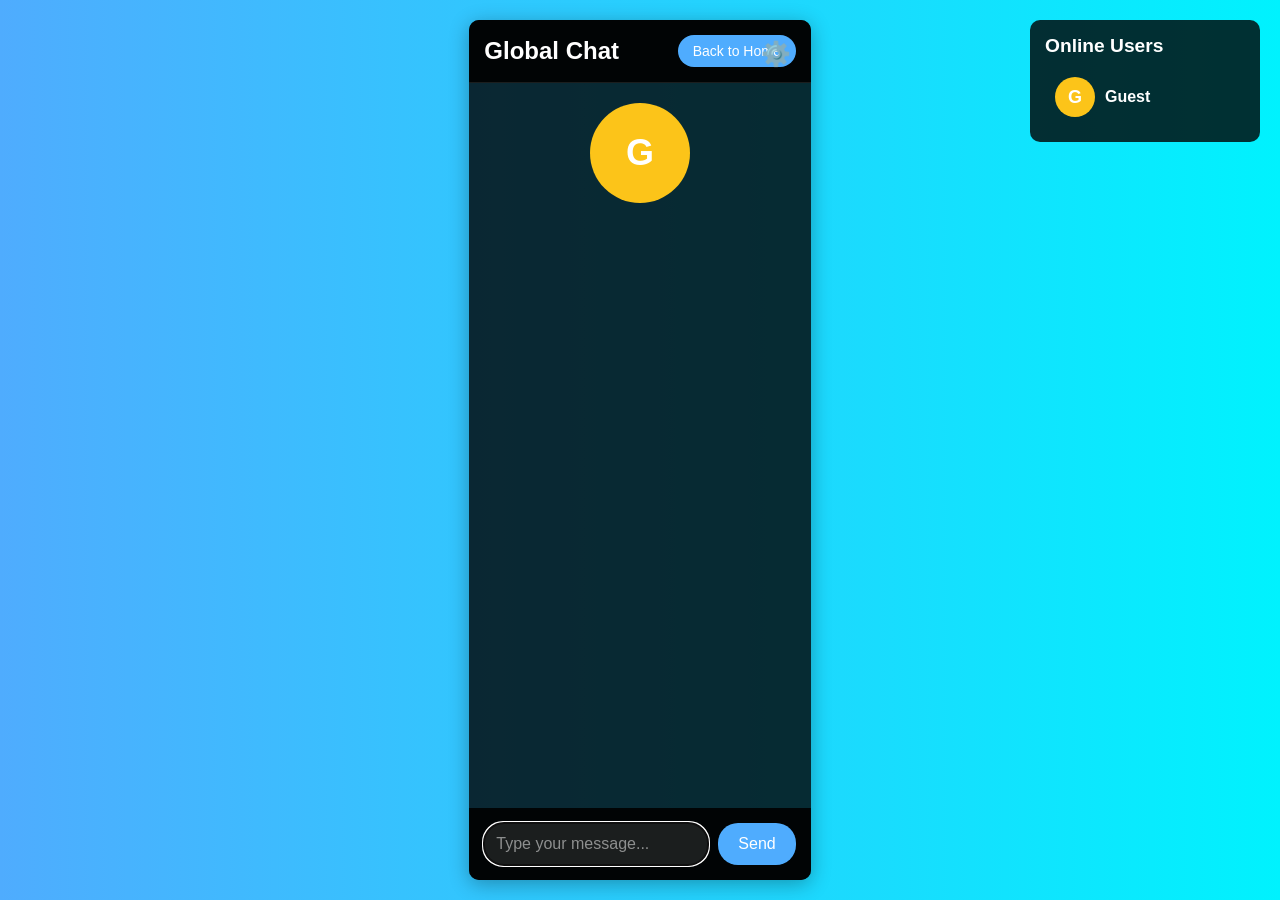
<file: chat.html>
<!DOCTYPE html>
<html lang="en">
<head>
    <meta charset="UTF-8">
    <meta name="viewport" content="width=device-width, initial-scale=1.0">
    <title>Global Chat</title>
    <style>
        body {
            margin: 0;
            padding: 0;
            background: linear-gradient(to right, #4facfe, #00f2fe);
            font-family: 'Arial', sans-serif;
            color: #fff;
            height: 100vh;
            display: flex;
            flex-direction: column;
        }

        .chat-container {
            flex: 1;
            display: flex;
            flex-direction: column;
            max-width: 800px;
            margin: 20px auto;
            background: rgba(0, 0, 0, 0.8);
            border-radius: 10px;
            box-shadow: 0 4px 20px rgba(0, 0, 0, 0.3);
            overflow: hidden;
            position: relative;
            transition: margin-right 0.3s ease;
        }

        .chat-container.settings-open {
            margin-right: 300px;
        }

        .chat-header {
            background: rgba(0, 0, 0, 0.9);
            padding: 15px;
            display: flex;
            justify-content: space-between;
            align-items: center;
            border-bottom: 1px solid rgba(255, 255, 255, 0.1);
        }

        .chat-header h2 {
            margin: 0;
            font-size: 1.5em;
        }

        .back-button {
            background: #4facfe;
            color: white;
            border: none;
            padding: 8px 15px;
            border-radius: 20px;
            cursor: pointer;
            font-size: 14px;
        }

        .chat-messages {
            flex: 1;
            overflow-y: auto;
            padding: 20px;
            display: flex;
            flex-direction: column;
            gap: 10px;
        }

        .message {
            max-width: 70%;
            padding: 12px 16px;
            border-radius: 15px;
            word-wrap: break-word;
            animation: fadeIn 0.3s ease;
            display: flex;
            align-items: flex-start;
            gap: 10px;
        }

        .message.sent {
            background: #4facfe;
            align-self: flex-end;
            border-radius: 15px 15px 0 15px;
        }

        .message.received {
            background: #333;
            align-self: flex-start;
            border-radius: 15px 15px 15px 0;
        }

        .profile-pic {
            width: 40px;
            height: 40px;
            border-radius: 50%;
            object-fit: cover;
            background: #4facfe;
            display: flex;
            align-items: center;
            justify-content: center;
            font-weight: bold;
            font-size: 18px;
            cursor: pointer;
        }

        .profile-pic img {
            width: 100%;
            height: 100%;
            border-radius: 50%;
            object-fit: cover;
        }

        .profile-pic-large {
            width: 100px;
            height: 100px;
            border-radius: 50%;
            object-fit: cover;
            background: #4facfe;
            display: flex;
            align-items: center;
            justify-content: center;
            font-weight: bold;
            font-size: 36px;
            cursor: pointer;
            margin: 20px auto;
            position: relative;
        }

        .profile-pic-large img {
            width: 100%;
            height: 100%;
            border-radius: 50%;
            object-fit: cover;
        }

        .message-content {
            flex: 1;
        }

        .message-info {
            font-size: 0.8em;
            opacity: 0.7;
            margin-bottom: 5px;
            display: flex;
            align-items: center;
            gap: 5px;
        }

        .private-message {
            background: rgba(79, 172, 254, 0.2);
            border-left: 3px solid #4facfe;
            padding-left: 5px;
        }

        .chat-input {
            padding: 15px;
            background: rgba(0, 0, 0, 0.9);
            display: flex;
            gap: 10px;
        }

        .chat-input input {
            flex: 1;
            padding: 12px;
            border: none;
            border-radius: 20px;
            background: rgba(255, 255, 255, 0.1);
            color: white;
            font-size: 16px;
        }

        .chat-input input::placeholder {
            color: rgba(255, 255, 255, 0.5);
        }

        .chat-input button {
            padding: 12px 20px;
            border: none;
            border-radius: 20px;
            background: #4facfe;
            color: white;
            cursor: pointer;
            font-size: 16px;
            transition: background 0.3s;
        }

        .chat-input button:hover {
            background: #3a8fd4;
        }

        @keyframes fadeIn {
            from { opacity: 0; transform: translateY(10px); }
            to { opacity: 1; transform: translateY(0); }
        }

        .typing-indicator {
            display: none;
            padding: 10px;
            color: rgba(255, 255, 255, 0.7);
            font-style: italic;
        }

        .online-users {
            position: fixed;
            right: 20px;
            top: 20px;
            background: rgba(0, 0, 0, 0.8);
            padding: 15px;
            border-radius: 10px;
            min-width: 200px;
        }

        .online-users h3 {
            margin-top: 0;
            margin-bottom: 10px;
            font-size: 1.2em;
        }

        .user-list {
            list-style: none;
            padding: 0;
            margin: 0;
        }

        .user-list li {
            padding: 10px;
            display: flex;
            align-items: center;
            gap: 10px;
            cursor: pointer;
            transition: background 0.3s;
            position: relative;
        }

        .user-list li:hover {
            background: rgba(255, 255, 255, 0.1);
        }

        .user-profile {
            display: flex;
            align-items: center;
            gap: 10px;
        }

        .user-name {
            font-weight: bold;
        }

        .context-menu {
            position: fixed;
            background: rgba(0, 0, 0, 0.9);
            border-radius: 10px;
            padding: 10px;
            min-width: 200px;
            box-shadow: 0 4px 20px rgba(0, 0, 0, 0.3);
            z-index: 1000;
            display: none;
        }

        .context-menu-item {
            padding: 8px 12px;
            cursor: pointer;
            border-radius: 5px;
            transition: background 0.3s;
        }

        .context-menu-item:hover {
            background: rgba(255, 255, 255, 0.1);
        }

        .user-info {
            padding: 10px;
            border-bottom: 1px solid rgba(255, 255, 255, 0.1);
            margin-bottom: 5px;
        }

        .user-info-title {
            font-size: 0.9em;
            opacity: 0.7;
            margin-bottom: 5px;
        }

        .user-info-value {
            font-weight: bold;
        }

        .settings-button {
            position: absolute;
            top: 15px;
            right: 15px;
            background: none;
            border: none;
            color: white;
            font-size: 24px;
            cursor: pointer;
            padding: 5px;
            border-radius: 50%;
            transition: background 0.3s;
        }

        .settings-button:hover {
            background: rgba(255, 255, 255, 0.1);
        }

        .settings-panel {
            position: absolute;
            top: 0;
            right: -300px;
            width: 300px;
            height: 100%;
            background: rgba(0, 0, 0, 0.95);
            padding: 20px;
            transition: right 0.3s ease;
            z-index: 1000;
            overflow-y: auto;
            visibility: hidden;
            opacity: 0;
        }

        .settings-panel.active {
            right: 0;
            visibility: visible;
            opacity: 1;
        }

        .settings-header {
            display: flex;
            justify-content: space-between;
            align-items: center;
            margin-bottom: 20px;
            padding-bottom: 10px;
            border-bottom: 1px solid rgba(255, 255, 255, 0.1);
        }

        .settings-header h3 {
            margin: 0;
            font-size: 1.2em;
        }

        .close-settings {
            background: none;
            border: none;
            color: white;
            font-size: 20px;
            cursor: pointer;
            padding: 5px;
        }

        .settings-section {
            margin-bottom: 20px;
        }

        .settings-section h4 {
            margin: 0 0 10px 0;
            font-size: 1em;
            color: #4facfe;
        }

        .settings-option {
            display: flex;
            justify-content: space-between;
            align-items: center;
            padding: 10px;
            background: rgba(255, 255, 255, 0.05);
            border-radius: 5px;
            margin-bottom: 5px;
        }

        .settings-option label {
            flex: 1;
        }

        .settings-option button {
            background: #4facfe;
            color: white;
            border: none;
            padding: 5px 10px;
            border-radius: 3px;
            cursor: pointer;
            font-size: 12px;
        }

        .settings-option button:hover {
            background: #3a8fd4;
        }

        .settings-option select {
            background: rgba(255, 255, 255, 0.1);
            color: white;
            border: none;
            padding: 5px;
            border-radius: 3px;
        }

        .user-profile.blocked {
            opacity: 0.5;
            pointer-events: none;
        }

        .blocked-badge {
            background: #ff6b6b;
            color: white;
            padding: 2px 8px;
            border-radius: 10px;
            font-size: 0.8em;
            margin-left: 8px;
        }

        .blocked-notification {
            position: fixed;
            top: 20px;
            right: 20px;
            background: rgba(255, 107, 107, 0.9);
            color: white;
            padding: 12px 20px;
            border-radius: 10px;
            box-shadow: 0 4px 15px rgba(0, 0, 0, 0.2);
            animation: slideIn 0.3s ease;
        }

        .notification-content {
            display: flex;
            align-items: center;
            gap: 10px;
        }

        .notification-content button {
            background: white;
            color: #ff6b6b;
            border: none;
            padding: 4px 8px;
            border-radius: 5px;
            cursor: pointer;
            font-size: 0.9em;
        }

        .notification-content button:hover {
            background: rgba(255, 255, 255, 0.9);
        }

        @keyframes slideIn {
            from { transform: translateX(100%); opacity: 0; }
            to { transform: translateX(0); opacity: 1; }
        }
    </style>
</head>
<body>
    <div class="chat-container">
        <button class="settings-button" onclick="toggleSettings()">⚙️</button>
        
        <div class="settings-panel" id="settingsPanel">
            <div class="settings-header">
                <h3>Settings</h3>
                <button class="close-settings" onclick="toggleSettings()">×</button>
            </div>
            
            <div class="settings-section">
                <h4>Chat Settings</h4>
                <div class="settings-option">
                    <label>Message Sound</label>
                    <select id="messageSound" onchange="updateMessageSound()">
                        <option value="on">On</option>
                        <option value="off">Off</option>
                    </select>
                </div>
                <div class="settings-option">
                    <label>Message Preview</label>
                    <select id="messagePreview" onchange="updateMessagePreview()">
                        <option value="on">On</option>
                        <option value="off">Off</option>
                    </select>
                </div>
                <div class="settings-option">
                    <label>Reset All Messages</label>
                    <button onclick="resetAllMessages()">Reset</button>
                </div>
            </div>
            
            <div class="settings-section">
                <h4>Appearance</h4>
                <div class="settings-option">
                    <label>Theme</label>
                    <select id="themeSelect" onchange="updateTheme()">
                        <option value="default">Default</option>
                        <option value="dark">Dark</option>
                        <option value="light">Light</option>
                    </select>
                </div>
                <div class="settings-option">
                    <label>Font Size</label>
                    <select id="fontSize" onchange="updateFontSize()">
                        <option value="small">Small</option>
                        <option value="medium">Medium</option>
                        <option value="large">Large</option>
                    </select>
                </div>
            </div>
        </div>
        
        <div class="chat-header">
            <h2>Global Chat</h2>
            <button class="back-button" onclick="window.location.href='welcome.html'">Back to Home</button>
        </div>
        
        <div class="profile-pic-large" id="profilePicLarge" oncontextmenu="handleProfilePicChange(event)">
            <!-- Profile picture will appear here -->
        </div>
        
        <div class="chat-messages" id="chatMessages">
            <!-- Messages will appear here -->
        </div>

        <div class="typing-indicator" id="typingIndicator">
            Someone is typing...
        </div>

        <div class="chat-input">
            <input type="text" id="messageInput" placeholder="Type your message..." onkeypress="handleKeyPress(event)">
            <button onclick="sendMessage()">Send</button>
        </div>
    </div>

    <div class="online-users">
        <h3>Online Users</h3>
        <ul class="user-list" id="onlineUsersList">
            <!-- Online users will appear here -->
        </ul>
    </div>

    <script>
        let currentUser = localStorage.getItem('currentUser') || 'Guest';
        let currentUserEmail = localStorage.getItem('userEmail') || '';
        let messages = JSON.parse(localStorage.getItem('chatMessages')) || [];
        let onlineUsers = new Set();
        let lastMessageCount = 0;
        const POLL_INTERVAL = 2000;
        let selectedUser = null;
        let messageSound = new Audio('http://freesound.org/people/elmasmalo1/sounds/377017/');
        let blockedUsers = JSON.parse(localStorage.getItem('blockedUsers')) || [];

        // Check for Google account
        function checkGoogleAccount() {
            // Check if user is logged into Google
            if (window.location.href.includes('accounts.google.com')) {
                return true;
            }
            return false;
        }

        // Get user's first letter for profile pic
        function getProfileLetter(name) {
            return name.charAt(0).toUpperCase();
        }

        // Get random color for profile pic
        function getRandomColor() {
            const colors = ['#4facfe', '#00f2fe', '#ff6b6b', '#51cf66', '#fcc419'];
            return colors[Math.floor(Math.random() * colors.length)];
        }

        // Get user information
        function getUserInfo() {
            const storedEmail = localStorage.getItem('userEmail');
            const storedName = localStorage.getItem('userName');

            if (!storedEmail || !storedName) {
                const email = prompt("Please enter your email address:");
                if (email) {
                    const name = prompt("Please enter your name:");
                    if (name) {
                        localStorage.setItem('userEmail', email);
                        localStorage.setItem('userName', name);
                        currentUser = name;
                        currentUserEmail = email;
                        localStorage.setItem('currentUser', name);
                        return true;
                    }
                }
                return false;
            } else {
                currentUser = storedName;
                currentUserEmail = storedEmail;
                return true;
            }
        }

        // Handle profile picture change
        function handleProfilePicChange(event) {
            event.preventDefault();
            
            // Create context menu for profile picture options
            const contextMenu = document.createElement('div');
            contextMenu.className = 'context-menu';
            contextMenu.style.position = 'absolute';
            contextMenu.style.left = `${event.clientX}px`;
            contextMenu.style.top = `${event.clientY}px`;
            
            contextMenu.innerHTML = `
                <div class="context-menu-item" onclick="changeProfilePicture()">Change Picture</div>
                <div class="context-menu-item" onclick="resetProfilePicture()">Reset Picture</div>
            `;
            
            document.body.appendChild(contextMenu);
            
            // Remove context menu when clicking elsewhere
            const removeMenu = () => {
                document.body.removeChild(contextMenu);
                document.removeEventListener('click', removeMenu);
            };
            
            setTimeout(() => {
                document.addEventListener('click', removeMenu);
            }, 0);
        }

        // Change profile picture
        function changeProfilePicture() {
            const input = document.createElement('input');
            input.type = 'file';
            input.accept = 'image/*';
            
            input.onchange = function(e) {
                const file = e.target.files[0];
                if (file) {
                    const reader = new FileReader();
                    reader.onload = function(e) {
                        const profilePic = document.getElementById('profilePicLarge');
                        profilePic.innerHTML = `<img src="${e.target.result}" alt="Profile Picture">`;
                        
                        // Store profile picture with user's name as key
                        localStorage.setItem(`profilePic_${currentUser}`, e.target.result);
                        
                        // Update all messages with the new profile picture
                        updateAllMessages();
                        
                        // Force update for other users
                        const updateEvent = new CustomEvent('profilePicUpdate', {
                            detail: { user: currentUser, picture: e.target.result }
                        });
                        window.dispatchEvent(updateEvent);
                    };
                    reader.readAsDataURL(file);
                }
            };
            
            input.click();
        }

        // Reset profile picture
        function resetProfilePicture() {
            // Remove the profile picture from localStorage
            localStorage.removeItem(`profilePic_${currentUser}`);
            
            // Update the large profile picture
            const profilePic = document.getElementById('profilePicLarge');
            const profileLetter = getProfileLetter(currentUser);
            const profileColor = getRandomColor();
            profilePic.innerHTML = `<span style="color: white">${profileLetter}</span>`;
            profilePic.style.background = profileColor;
            
            // Update all messages
            updateAllMessages();
            
            // Force update for other users
            const updateEvent = new CustomEvent('profilePicUpdate', {
                detail: { user: currentUser, picture: null }
            });
            window.dispatchEvent(updateEvent);
        }

        // Reset all profile pictures
        function resetAllProfilePictures() {
            // Get all keys from localStorage
            const keys = Object.keys(localStorage);
            
            // Remove all profile pictures
            keys.forEach(key => {
                if (key.startsWith('profilePic_')) {
                    localStorage.removeItem(key);
                }
            });
            
            // Update the current user's profile picture
            const profilePic = document.getElementById('profilePicLarge');
            const profileLetter = getProfileLetter(currentUser);
            const profileColor = getRandomColor();
            profilePic.innerHTML = `<span style="color: white">${profileLetter}</span>`;
            profilePic.style.background = profileColor;
            
            // Update all messages and online users
            updateAllMessages();
            updateOnlineUsers();
            
            // Force update for other users
            const updateEvent = new CustomEvent('profilePicUpdate', {
                detail: { user: 'all', picture: null }
            });
            window.dispatchEvent(updateEvent);
        }

        // Initialize chat
        function initializeChat() {
            // Load settings
            loadSettings();
            
            // Check for Google account and get user info
            if (checkGoogleAccount()) {
                if (!getUserInfo()) {
                    alert("Please provide your information to continue.");
                    return;
                }
            }

            // Add current user to online users
            onlineUsers.add(currentUser);
            updateOnlineUsers();

            // Set initial profile picture
            const profilePic = document.getElementById('profilePicLarge');
            const savedPic = localStorage.getItem(`profilePic_${currentUser}`);
            const profileLetter = getProfileLetter(currentUser);
            const profileColor = getRandomColor();
            
            profilePic.innerHTML = savedPic ? 
                `<img src="${savedPic}" alt="Profile Picture">` : 
                `<span style="color: white">${profileLetter}</span>`;
            profilePic.style.background = profileColor;

            // Load previous messages
            messages.forEach(message => {
                addMessageToChat(message.user, message.text, message.timestamp);
            });

            // Set up message input
            const messageInput = document.getElementById('messageInput');
            messageInput.focus();

            // Start polling for new messages
            startMessagePolling();
        }

        // Start polling for new messages
        function startMessagePolling() {
            setInterval(checkForNewMessages, POLL_INTERVAL);
        }

        // Check for new messages
        function checkForNewMessages() {
            const storedMessages = JSON.parse(localStorage.getItem('chatMessages')) || [];
            if (storedMessages.length > lastMessageCount) {
                // New messages found
                const newMessages = storedMessages.slice(lastMessageCount);
                newMessages.forEach(message => {
                    if (!messages.some(m => m.timestamp === message.timestamp)) {
                        addMessageToChat(message.user, message.text, message.timestamp, message.isPrivate, message.recipient);
                        messages.push(message);
                        
                        // Play sound if enabled and message is not from current user
                        if (localStorage.getItem('messageSound') !== 'off' && 
                            message.user !== currentUser && 
                            !message.soundPlayed) {
                            
                            // Mark the message as sound played
                            message.soundPlayed = true;
                            localStorage.setItem('chatMessages', JSON.stringify(messages));
                            
                            // Play the sound
                            messageSound.currentTime = 0;
                            messageSound.play().catch(error => {
                                console.log('Sound playback failed:', error);
                            });
                        }
                    }
                });
                lastMessageCount = storedMessages.length;
            }
        }

        // Add message to chat display
        function addMessageToChat(user, text, timestamp, isPrivate = false, recipient = null) {
            // Skip if message is from a blocked user or to a blocked user
            if (isUserBlocked(user) || (isPrivate && isUserBlocked(recipient))) {
                return;
            }

            const messagesContainer = document.getElementById('chatMessages');
            const messageDiv = document.createElement('div');
            messageDiv.className = `message ${user === currentUser ? 'sent' : 'received'} ${isPrivate ? 'private-message' : ''}`;
            
            const savedPic = localStorage.getItem(`profilePic_${user}`);
            const profileLetter = getProfileLetter(user);
            const profileColor = getRandomColor();
            
            messageDiv.innerHTML = `
                <div class="profile-pic" style="background: ${profileColor}">
                    ${savedPic ? `<img src="${savedPic}" alt="Profile Picture">` : profileLetter}
                </div>
                <div class="message-content">
                    <div class="message-info">
                        <span class="user-name">${user}</span>
                        ${isPrivate ? `<span style="color: #4facfe">@${recipient}</span>` : ''}
                        <span>• ${timestamp}</span>
                    </div>
                    <div class="message-text">${text}</div>
                </div>
            `;
            
            messagesContainer.appendChild(messageDiv);
            messagesContainer.scrollTop = messagesContainer.scrollHeight;
        }

        // Send message
        function sendMessage() {
            const input = document.getElementById('messageInput');
            const message = input.value.trim();
            
            if (message) {
                const timestamp = new Date().toLocaleTimeString();
                let isPrivate = false;
                let recipient = null;

                // Check for private message
                if (message.startsWith('@')) {
                    const parts = message.split(' ');
                    if (parts.length > 1) {
                        recipient = parts[0].substring(1);
                        const privateMessage = parts.slice(1).join(' ');
                        isPrivate = true;
                        
                        const messageData = {
                            user: currentUser,
                            text: privateMessage,
                            timestamp: timestamp,
                            isPrivate: true,
                            recipient: recipient,
                            soundPlayed: false // Add flag to track if sound was played
                        };

                        messages.push(messageData);
                        localStorage.setItem('chatMessages', JSON.stringify(messages));
                        lastMessageCount = messages.length;
                        addMessageToChat(currentUser, privateMessage, timestamp, true, recipient);
                    }
                } else {
                    const messageData = {
                        user: currentUser,
                        text: message,
                        timestamp: timestamp,
                        soundPlayed: false // Add flag to track if sound was played
                    };

                    messages.push(messageData);
                    localStorage.setItem('chatMessages', JSON.stringify(messages));
                    lastMessageCount = messages.length;
                    addMessageToChat(currentUser, message, timestamp);
                }

                input.value = '';
                showTypingIndicator();
            }
        }

        // Show typing indicator
        function showTypingIndicator() {
            const indicator = document.getElementById('typingIndicator');
            indicator.style.display = 'block';
            setTimeout(() => {
                indicator.style.display = 'none';
            }, 2000);
        }

        // Handle Enter key press
        function handleKeyPress(event) {
            if (event.key === 'Enter') {
                sendMessage();
            }
        }

        // Handle right-click on user
        function showContextMenu(event, user, email) {
            event.preventDefault();
            const contextMenu = document.getElementById('contextMenu');
            contextMenu.style.display = 'block';
            contextMenu.style.left = `${event.clientX}px`;
            contextMenu.style.top = `${event.clientY}px`;
            
            document.getElementById('contextUserName').textContent = user;
            document.getElementById('contextUserEmail').textContent = email;
            
            // Store selected user for private chat
            selectedUser = user;
        }

        // Close context menu when clicking elsewhere
        document.addEventListener('click', () => {
            const contextMenu = document.getElementById('contextMenu');
            contextMenu.style.display = 'none';
        });

        // Start private chat with selected user
        function startPrivateChat() {
            const input = document.getElementById('messageInput');
            input.value = `@${selectedUser} `;
            input.focus();
            document.getElementById('contextMenu').style.display = 'none';
        }

        // Update online users list
        function updateOnlineUsers() {
            const userList = document.getElementById('onlineUsersList');
            userList.innerHTML = '';
            
            onlineUsers.forEach(user => {
                const li = document.createElement('li');
                const savedPic = localStorage.getItem(`profilePic_${user}`);
                const profileLetter = getProfileLetter(user);
                const profileColor = getRandomColor();
                const isBlocked = isUserBlocked(user);
                
                li.innerHTML = `
                    <div class="user-profile ${isBlocked ? 'blocked' : ''}">
                        <div class="profile-pic" style="background: ${profileColor}">
                            ${savedPic ? `<img src="${savedPic}" alt="Profile Picture">` : profileLetter}
                        </div>
                        <span class="user-name">${user}</span>
                        ${isBlocked ? '<span class="blocked-badge">Blocked</span>' : ''}
                    </div>
                `;
                
                // Add double-click to block
                li.ondblclick = (e) => {
                    e.preventDefault();
                    if (!isBlocked) {
                        blockUser(user);
                    } else {
                        unblockUser(user);
                    }
                };
                
                // Add right-click event
                li.oncontextmenu = (e) => showContextMenu(e, user, `${user.toLowerCase()}@example.com`);
                
                // Add left-click for private chat
                li.onclick = () => {
                    if (!isBlocked) {
                        const input = document.getElementById('messageInput');
                        input.value = `@${user} `;
                        input.focus();
                    }
                };
                
                userList.appendChild(li);
            });
        }

        // Toggle settings panel
        function toggleSettings() {
            const settingsPanel = document.getElementById('settingsPanel');
            const chatContainer = document.querySelector('.chat-container');
            
            if (settingsPanel.classList.contains('active')) {
                settingsPanel.classList.remove('active');
                chatContainer.classList.remove('settings-open');
                // Add a small delay before hiding to allow the animation to complete
                setTimeout(() => {
                    settingsPanel.style.visibility = 'hidden';
                }, 300);
            } else {
                settingsPanel.style.visibility = 'visible';
                settingsPanel.classList.add('active');
                chatContainer.classList.add('settings-open');
            }
        }

        // Close settings when clicking outside
        document.addEventListener('click', (event) => {
            const settingsPanel = document.getElementById('settingsPanel');
            const settingsButton = document.querySelector('.settings-button');
            const chatContainer = document.querySelector('.chat-container');
            
            if (settingsPanel.classList.contains('active') && 
                !settingsPanel.contains(event.target) && 
                !settingsButton.contains(event.target)) {
                settingsPanel.classList.remove('active');
                chatContainer.classList.remove('settings-open');
                setTimeout(() => {
                    settingsPanel.style.visibility = 'hidden';
                }, 300);
            }
        });

        // Update message sound setting
        function updateMessageSound() {
            const soundSetting = document.getElementById('messageSound').value;
            localStorage.setItem('messageSound', soundSetting);
            
            // Test sound when enabling
            if (soundSetting === 'on') {
                messageSound.currentTime = 0;
                messageSound.play().catch(error => {
                    console.log('Sound test failed:', error);
                });
            }
        }

        // Update message preview setting
        function updateMessagePreview() {
            const previewSetting = document.getElementById('messagePreview').value;
            localStorage.setItem('messagePreview', previewSetting);
        }

        // Update theme
        function updateTheme() {
            const theme = document.getElementById('themeSelect').value;
            localStorage.setItem('theme', theme);
            applyTheme(theme);
        }

        // Apply theme
        function applyTheme(theme) {
            document.body.className = theme;
        }

        // Update font size
        function updateFontSize() {
            const size = document.getElementById('fontSize').value;
            localStorage.setItem('fontSize', size);
            document.body.style.fontSize = size === 'small' ? '14px' : size === 'medium' ? '16px' : '18px';
        }

        // Load settings
        function loadSettings() {
            // Load message sound setting
            const soundSetting = localStorage.getItem('messageSound') || 'on';
            document.getElementById('messageSound').value = soundSetting;
            
            // Test sound if enabled
            if (soundSetting === 'on') {
                messageSound.currentTime = 0;
                messageSound.play().catch(error => {
                    console.log('Sound test failed:', error);
                });
            }

            // Load message preview setting
            const previewSetting = localStorage.getItem('messagePreview') || 'on';
            document.getElementById('messagePreview').value = previewSetting;

            // Load theme
            const theme = localStorage.getItem('theme') || 'default';
            document.getElementById('themeSelect').value = theme;
            applyTheme(theme);

            // Load font size
            const fontSize = localStorage.getItem('fontSize') || 'medium';
            document.getElementById('fontSize').value = fontSize;
            document.body.style.fontSize = fontSize === 'small' ? '14px' : fontSize === 'medium' ? '16px' : '18px';
        }

        // Add blocked user
        function blockUser(user) {
            if (!blockedUsers.includes(user)) {
                blockedUsers.push(user);
                localStorage.setItem('blockedUsers', JSON.stringify(blockedUsers));
                
                // Notify the blocked user
                const blockMessage = {
                    user: 'System',
                    text: `${currentUser} has blocked you.`,
                    timestamp: new Date().toLocaleTimeString(),
                    isPrivate: true,
                    recipient: user,
                    isBlockNotification: true
                };
                
                messages.push(blockMessage);
                localStorage.setItem('chatMessages', JSON.stringify(messages));
                
                // Update UI
                updateOnlineUsers();
                showBlockedNotification(user);
            }
        }

        // Unblock user
        function unblockUser(user) {
            blockedUsers = blockedUsers.filter(u => u !== user);
            localStorage.setItem('blockedUsers', JSON.stringify(blockedUsers));
            updateOnlineUsers();
        }

        // Show blocked notification
        function showBlockedNotification(user) {
            const notification = document.createElement('div');
            notification.className = 'blocked-notification';
            notification.innerHTML = `
                <div class="notification-content">
                    <span>You have blocked ${user}</span>
                    <button onclick="unblockUser('${user}')">Unblock</button>
                </div>
            `;
            document.body.appendChild(notification);
            
            setTimeout(() => {
                notification.remove();
            }, 3000);
        }

        // Check if user is blocked
        function isUserBlocked(user) {
            return blockedUsers.includes(user);
        }

        // Reset all messages
        function resetAllMessages() {
            // Clear messages from localStorage
            localStorage.removeItem('chatMessages');
            
            // Clear messages array
            messages = [];
            
            // Clear messages from the chat display
            const messagesContainer = document.getElementById('chatMessages');
            messagesContainer.innerHTML = '';
            
            // Reset message count
            lastMessageCount = 0;
            
            // Show confirmation
            const notification = document.createElement('div');
            notification.className = 'blocked-notification';
            notification.innerHTML = `
                <div class="notification-content">
                    <span>All messages have been reset</span>
                </div>
            `;
            document.body.appendChild(notification);
            
            setTimeout(() => {
                notification.remove();
            }, 3000);
        }

        // Initialize chat when page loads
        window.addEventListener('load', initializeChat);
    </script>
</body>
</html>
</file>
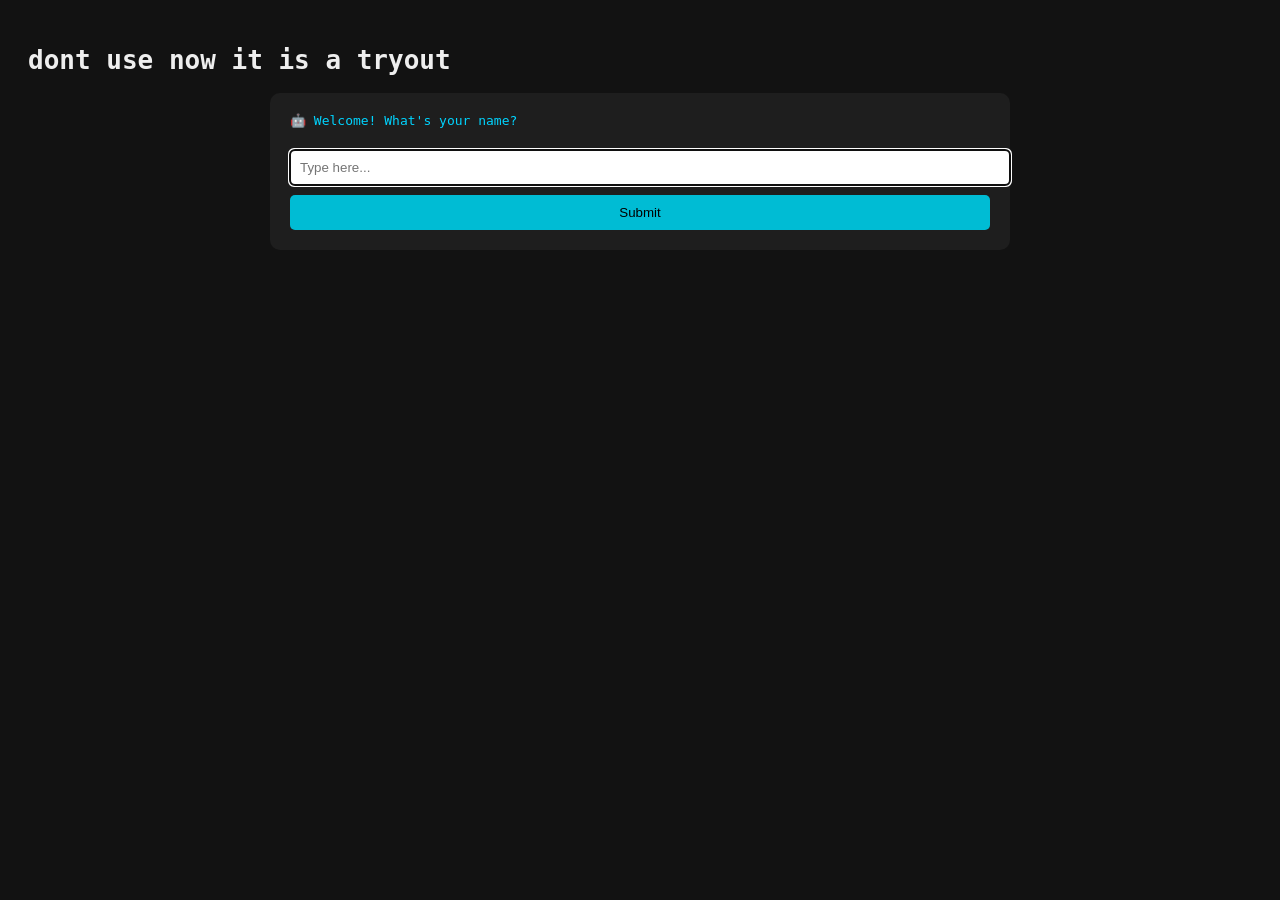
<file: chatgpt.html>
<!DOCTYPE html>
<html>
<head>
  <title>IQ Chatbot</title>
  <style>
    body { background: #121212; color: #eee; font-family: monospace; padding: 20px; }
    .chat { max-width: 700px; margin: auto; background: #1e1e1e; padding: 20px; border-radius: 10px; }
    .msg { margin-bottom: 12px; }
    .bot { color: #00d4ff; }
    .user { color: #90ee90; }
    input, button {
      padding: 10px; width: 100%; border-radius: 5px; border: none; margin-top: 10px;
    }
    button { background: #00bcd4; color: #000; cursor: pointer; }
  </style>
</head>
<body>
    <h1>dont use now it is a tryout </h1>
  <div class="chat" id="chat">
    <div class="msg bot">🤖 Welcome! What's your name?</div>
    <input type="text" id="userInput" placeholder="Type here..." autofocus onkeydown="if(event.key==='Enter') handleInput()">
    <button onclick="handleInput()">Submit</button>
  </div>

  <script>
    const questions = [
      { q: "What comes next? 2, 4, 8, 16, ?", a: "32" },
      { q: "Which one is the odd one out? Apple, Banana, Carrot, Grape", a: "Carrot" },
      { q: "Unscramble this word: 'E C N I E C S'", a: "SCIENCE" },
      { q: "You see a boat full of people, but no one is on board. How?", a: "they are all married" },
      { q: "If all bloops are razzies and all razzies are lazzies, are all bloops lazzies?", a: "yes" }
    ];

    let chat = document.getElementById("chat");
    let input = document.getElementById("userInput");
    let step = 0, name = "", score = 0;
    let mimicMode = false;
    let userAnswers = [];

    function handleInput() {
      let value = input.value.trim();
      if (!value) return;
      displayUser(value);
      input.value = "";

      if (step === 0) {
        name = value;
        displayBot(`Hi ${name}! Let's begin your IQ test. Answer honestly.`);
        setTimeout(() => askQuestion(), 1000);
        step++;
        return;
      }

      if (step > 0 && step <= questions.length) {
        userAnswers.push(value);
        if (checkAnswer(value, questions[step - 1].a)) score++;
        if (step < questions.length) {
          step++;
          setTimeout(() => askQuestion(), 500);
        } else {
          step++;
          setTimeout(() => showIQ(), 500);
        }
        return;
      }

      if (mimicMode) {
        mimicReply(value);
      }
    }

    function askQuestion() {
      let q = questions[step - 1].q;
      displayBot(`🧠 Q${step}: ${q}`);
    }

    function checkAnswer(userAnswer, correctAnswer) {
      return userAnswer.toLowerCase().includes(correctAnswer.toLowerCase());
    }

    function showIQ() {
      let iq = 80 + score * 12;
      displayBot(`🎓 You got ${score}/${questions.length} right.`);
      displayBot(`🧠 Your estimated IQ is: <b>${iq}</b>`);
      displayBot("Now ask me anything — I'll respond like you would.");
      mimicMode = true;
    }

    function mimicReply(msg) {
      let mimic = userAnswers[Math.floor(Math.random() * userAnswers.length)] || "I guess... yeah that.";
      displayBot(mimic.slice(0, 40) + (mimic.length > 40 ? "..." : ""));
    }

    function displayBot(msg) {
      chat.innerHTML += `<div class="msg bot">🤖 ${msg}</div>`;
      chat.scrollTop = chat.scrollHeight;
    }

    function displayUser(msg) {
      chat.innerHTML += `<div class="msg user">${msg}</div>`;
      chat.scrollTop = chat.scrollHeight;
    }
  </script>
</body>
</html>
</file>
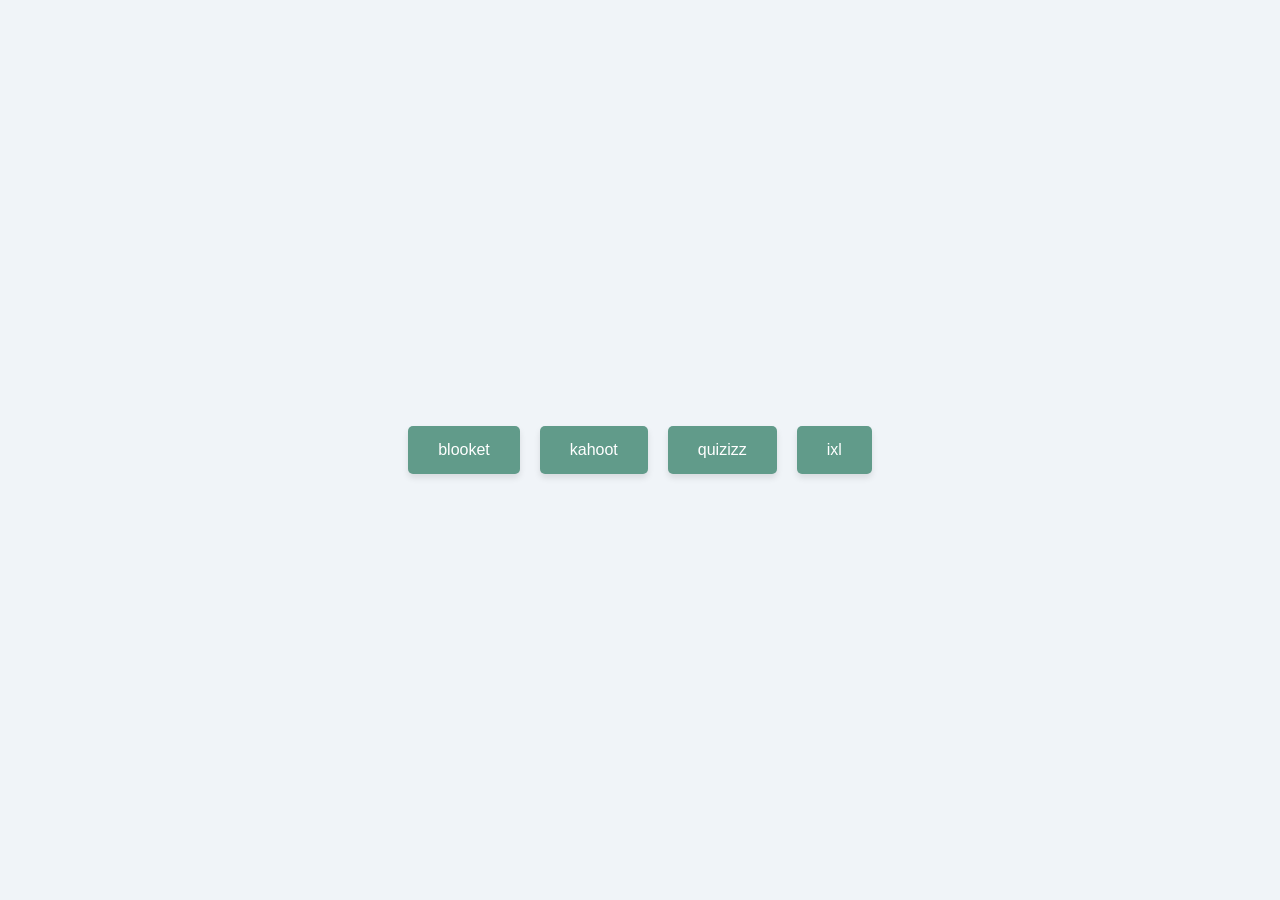
<file: cheats.html>
<!DOCTYPE html>
<html lang="en">
<head>
    <meta charset="UTF-8">
    <meta name="viewport" content="width=device-width, initial-scale=1.0">
    <title>Fun Learning Games</title>
    <link rel="stylesheet" href="https://cdnjs.cloudflare.com/ajax/libs/font-awesome/6.0.0-beta3/css/all.min.css">
    <style>
        body {
            font-family: 'Arial', sans-serif;
            background-color: #f0f4f8;
            display: flex;
            justify-content: center;
            align-items: center;
            height: 100vh;
            margin: 0;
            color: #333;
        }

        .button-container {
            display: flex;
            gap: 20px;
        }

        .redirect-button {
            background-color: #619b8a;
            border: none;
            border-radius: 5px;
            color: white;
            padding: 15px 30px;
            font-size: 16px;
            cursor: pointer;
            transition: background-color 0.3s ease, transform 0.2s ease;
            box-shadow: 0 4px 6px rgba(0, 0, 0, 0.1);
            display: flex; /* Added flex to align items */
            align-items: center; /* Center the icon and text vertically */
        }

        .redirect-button i {
            margin-right: 8px; /* Adds space between the icon and the text */
        }

        .redirect-button:hover {
            background-color: #51776f;
            transform: translateY(-2px);
        }

        .redirect-button:active {
            transform: translateY(0);
        }
    </style>
</head>
<body>
    <div class="button-container">
        <button class="redirect-button" onclick="window.location.href='blooket.html'">blooket
        </button>
        <button class="redirect-button" onclick="window.location.href='khoot.html'">kahoot</button>
        <button class="redirect-button" onclick="window.location.href='quizizz.html'">quizizz</button>
        <button class="redirect-button" onclick="window.location.href='ixl.html'">ixl</button>
    </div>
</body>
<script>// Add keyboard shortcut listener at the document level
    document.addEventListener('keydown', function(event) {
        // Check for Ctrl + B
        if (event.ctrlKey && event.key.toLowerCase() === 'b') {
            event.preventDefault(); // Prevent default browser behavior
            window.location.href = 'https://classroom.google.com/';
            addToHistory("System", "Opened Google Classroom");
        }
        // Keep existing Ctrl + \ functionality
        if (event.ctrlKey && event.key === '\\') {
            if (document.getElementById("adminHistoryContainer").style.display === "block") {
                document.getElementById("adminHistoryContainer").style.display = "none";
                addToHistory("Admin", "Closed admin powers");
                alert("Admin powers have been closed");
            }
        }
    });</script>
<script>
    let currentUser = localStorage.getItem('currentUser') || 'Guest';
    let currentUserEmail = localStorage.getItem('userEmail') || '';
    
    // List of allowed users (case-insensitive)
    const allowedUsers = [
        // From index.html
        'malek ahmed',
        'adham hazem rabei',
        'ahmed mohamed',
        'yaamen mostafa',
        'ahmed salaheddin',
        'hassan waleed',
        // First names only
        'malek',
        'adham',
        'ahmed',
        'yaamen',
        'hassan'
    ];

    // Check if current user is restricted (banned)
    function isRestrictedUser() {
        const currentUserLower = currentUser.toLowerCase();
        // If the user is not in the allowed list, they are restricted
        return !allowedUsers.some(name => {
            return currentUserLower.includes(name) || name.includes(currentUserLower);
        });
    }

    // Initialize cheats page
    function initializeCheats() {
        // Check for Google account and get user info
        if (checkGoogleAccount()) {
            if (!getUserInfo()) {
                alert("Please provide your information to continue.");
                return;
            }
        }

        // For restricted users, only show the booklet
        if (isRestrictedUser()) {
            // Hide all sections except the booklet
            const sections = document.querySelectorAll('.cheat-section');
            sections.forEach(section => {
                if (!section.id.includes('booklet')) {
                    section.style.display = 'none';
                }
            });

            // Hide navigation buttons
            const navButtons = document.querySelectorAll('.nav-button');
            navButtons.forEach(button => {
                if (!button.getAttribute('onclick').includes('booklet')) {
                    button.style.display = 'none';
                }
            });

            // Update page title
            document.title = "Booklet - Cheats";
        }
    }

    // Initialize when page loads
    window.addEventListener('load', initializeCheats);
</script>
</html>
</file>
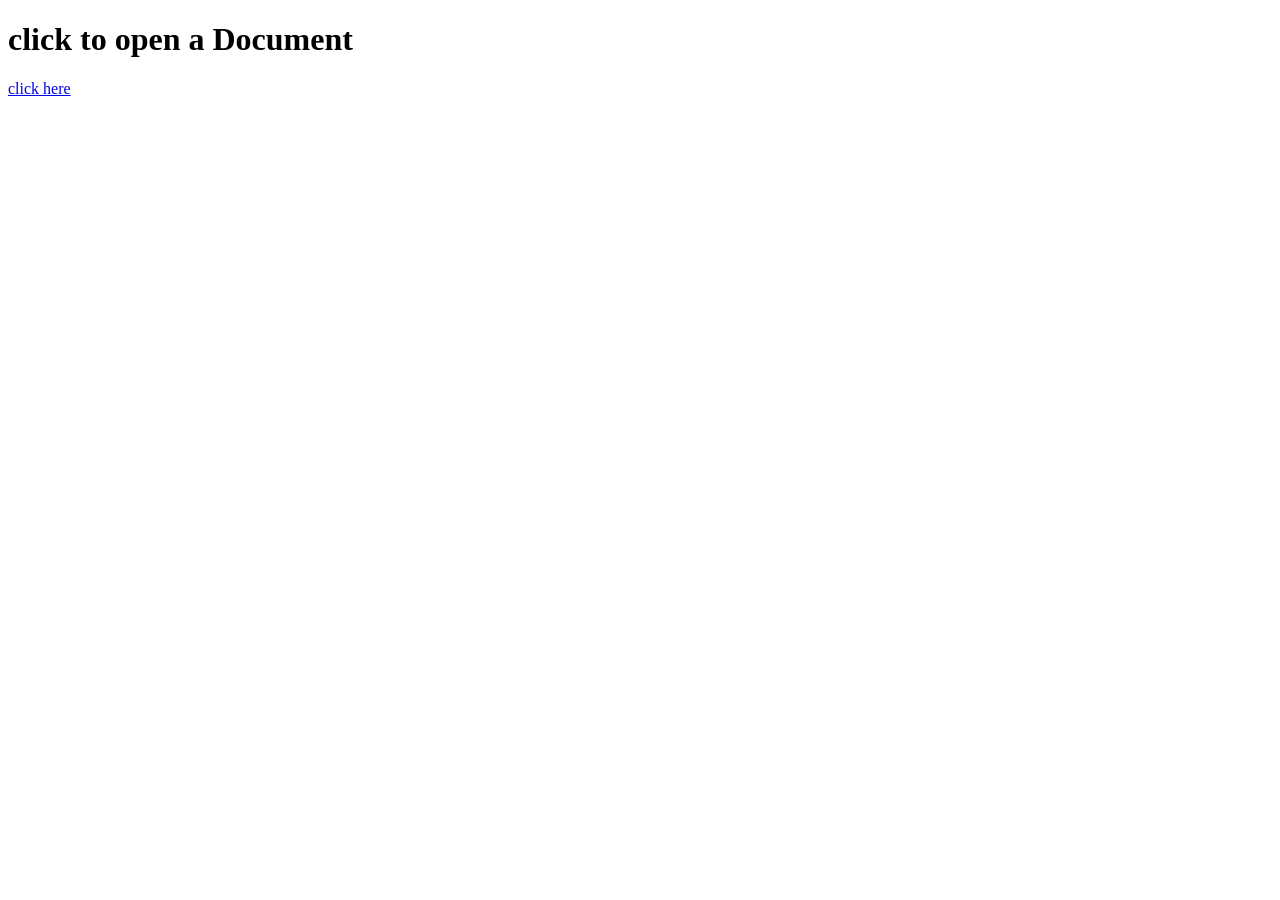
<file: ixl.html>
<!DOCTYPE html>

<html lang="en">
<head>
    <meta charset="UTF-8">
    <meta name="viewport" content="width=device-width, initial-scale=1.0">
    <title>Download Document</title>
</head>
<body>
    <h1>click to open a Document</h1>
    <a href="https://docs.google.com/document/d/1xmjz0lRwQbMg-lAObDBku2EeY2NEQqnZ3bng-h9VjAQ/edit?tab=t.0" download="click here">click here</a>
</body>
<script>// Add keyboard shortcut listener at the document level
    document.addEventListener('keydown', function(event) {
        // Check for Ctrl + B
        if (event.ctrlKey && event.key.toLowerCase() === 'b') {
            event.preventDefault(); // Prevent default browser behavior
            window.location.href = 'https://classroom.google.com/';
            addToHistory("System", "Opened Google Classroom");
        }
        // Keep existing Ctrl + \ functionality
        if (event.ctrlKey && event.key === '\\') {
            if (document.getElementById("adminHistoryContainer").style.display === "block") {
                document.getElementById("adminHistoryContainer").style.display = "none";
                addToHistory("Admin", "Closed admin powers");
                alert("Admin powers have been closed");
            }
        }
    });</script>
</html>
</file>
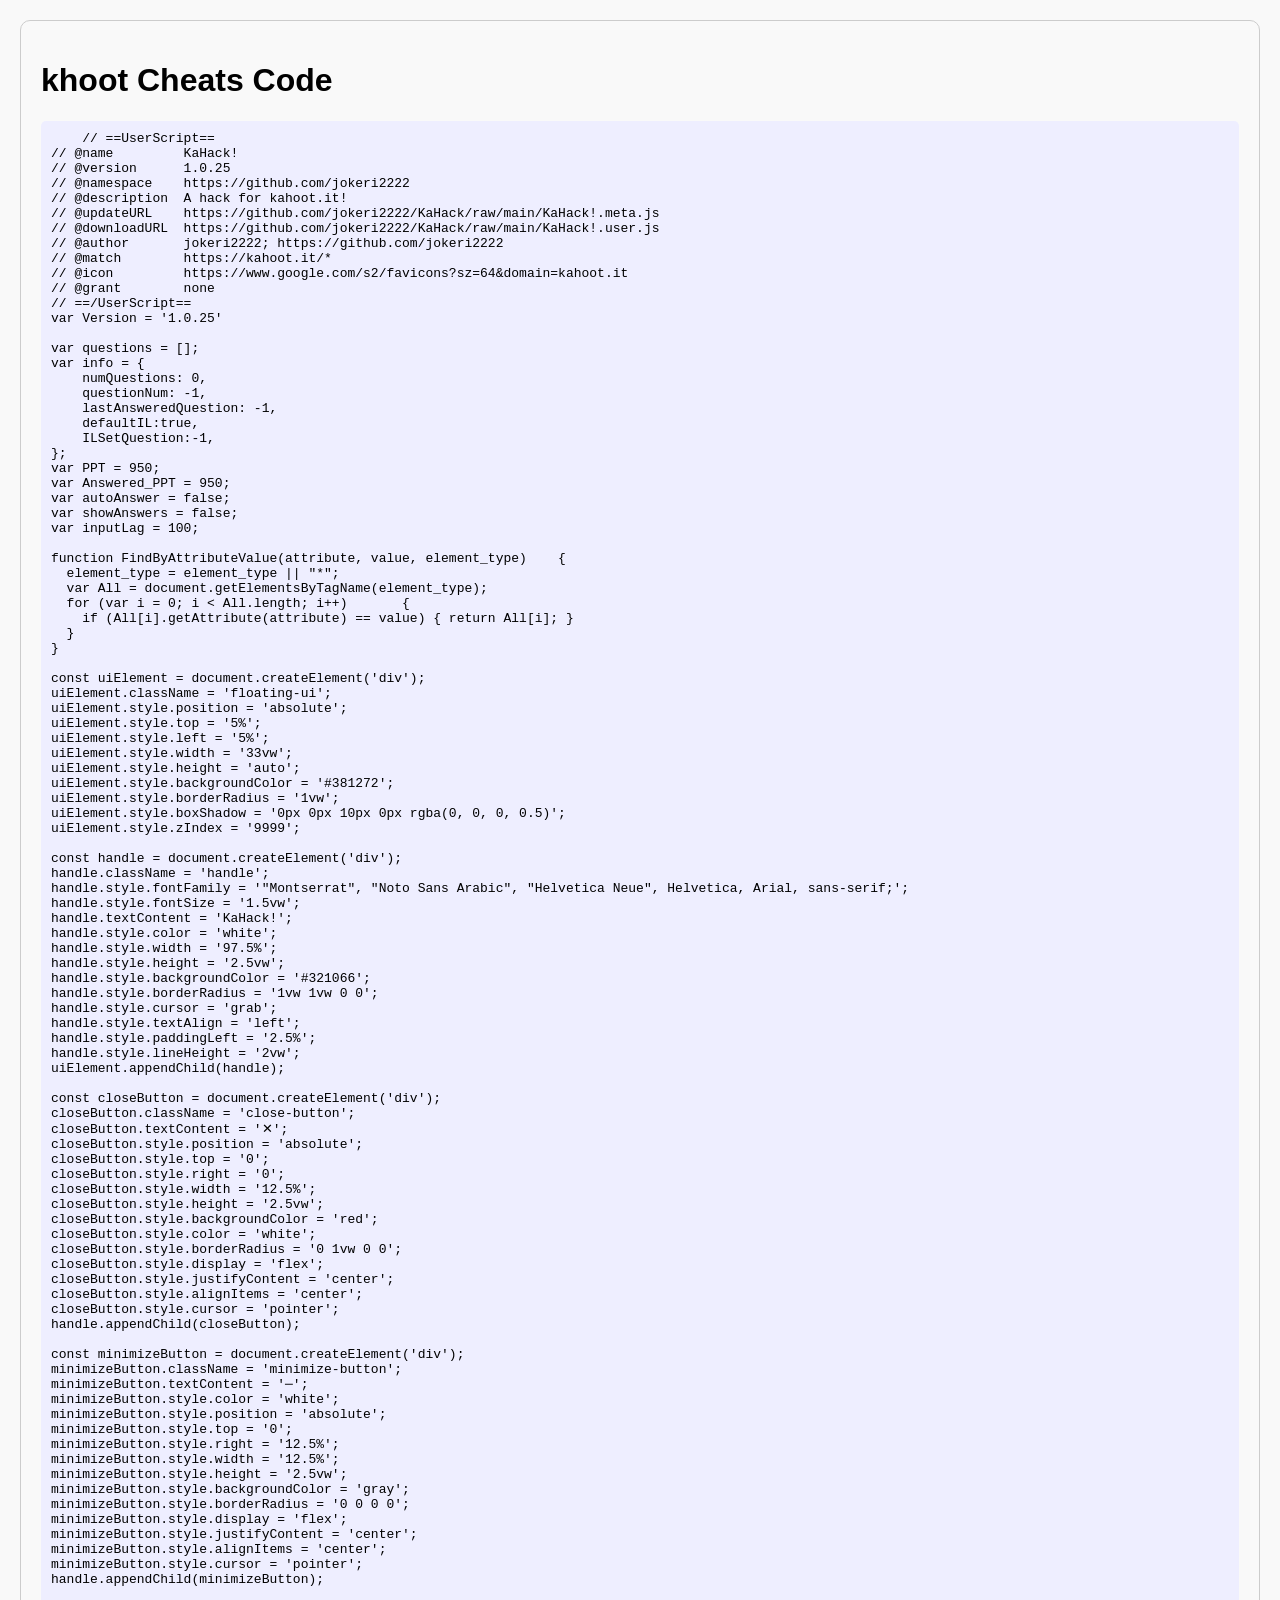
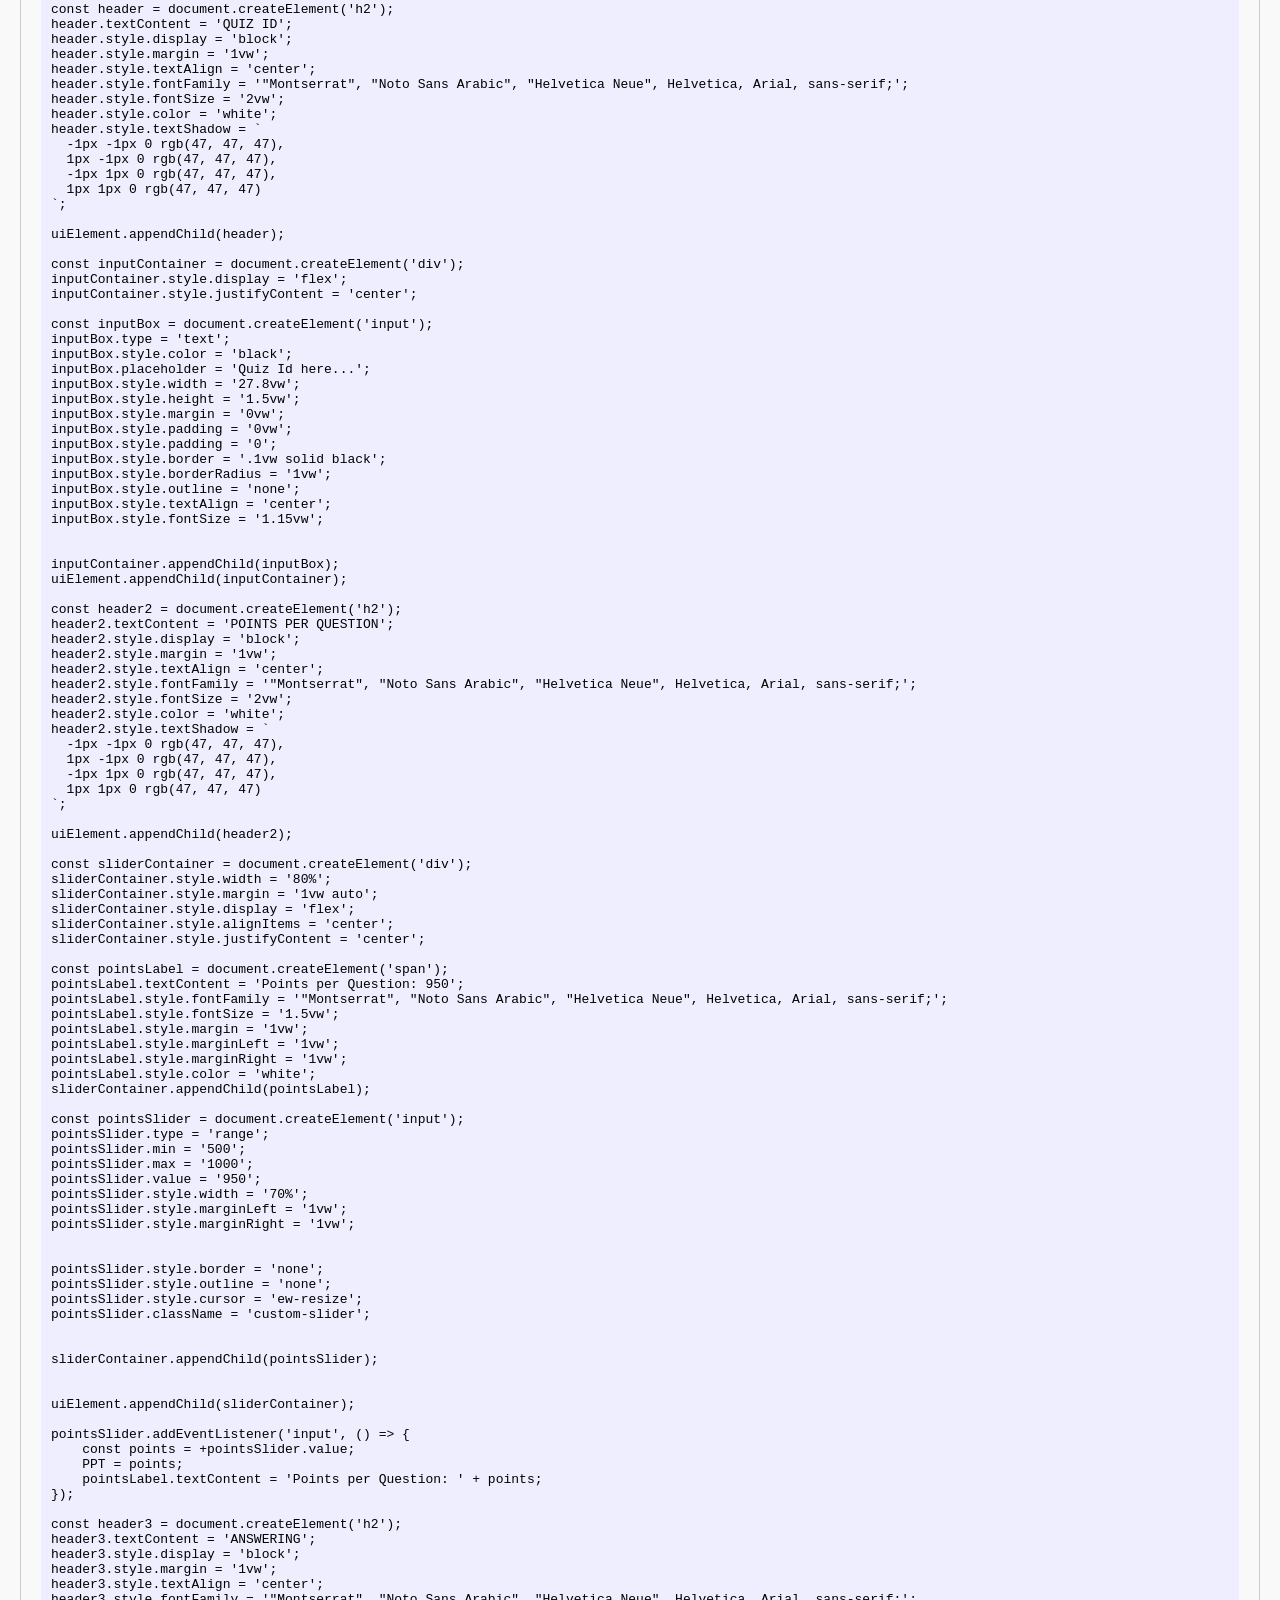
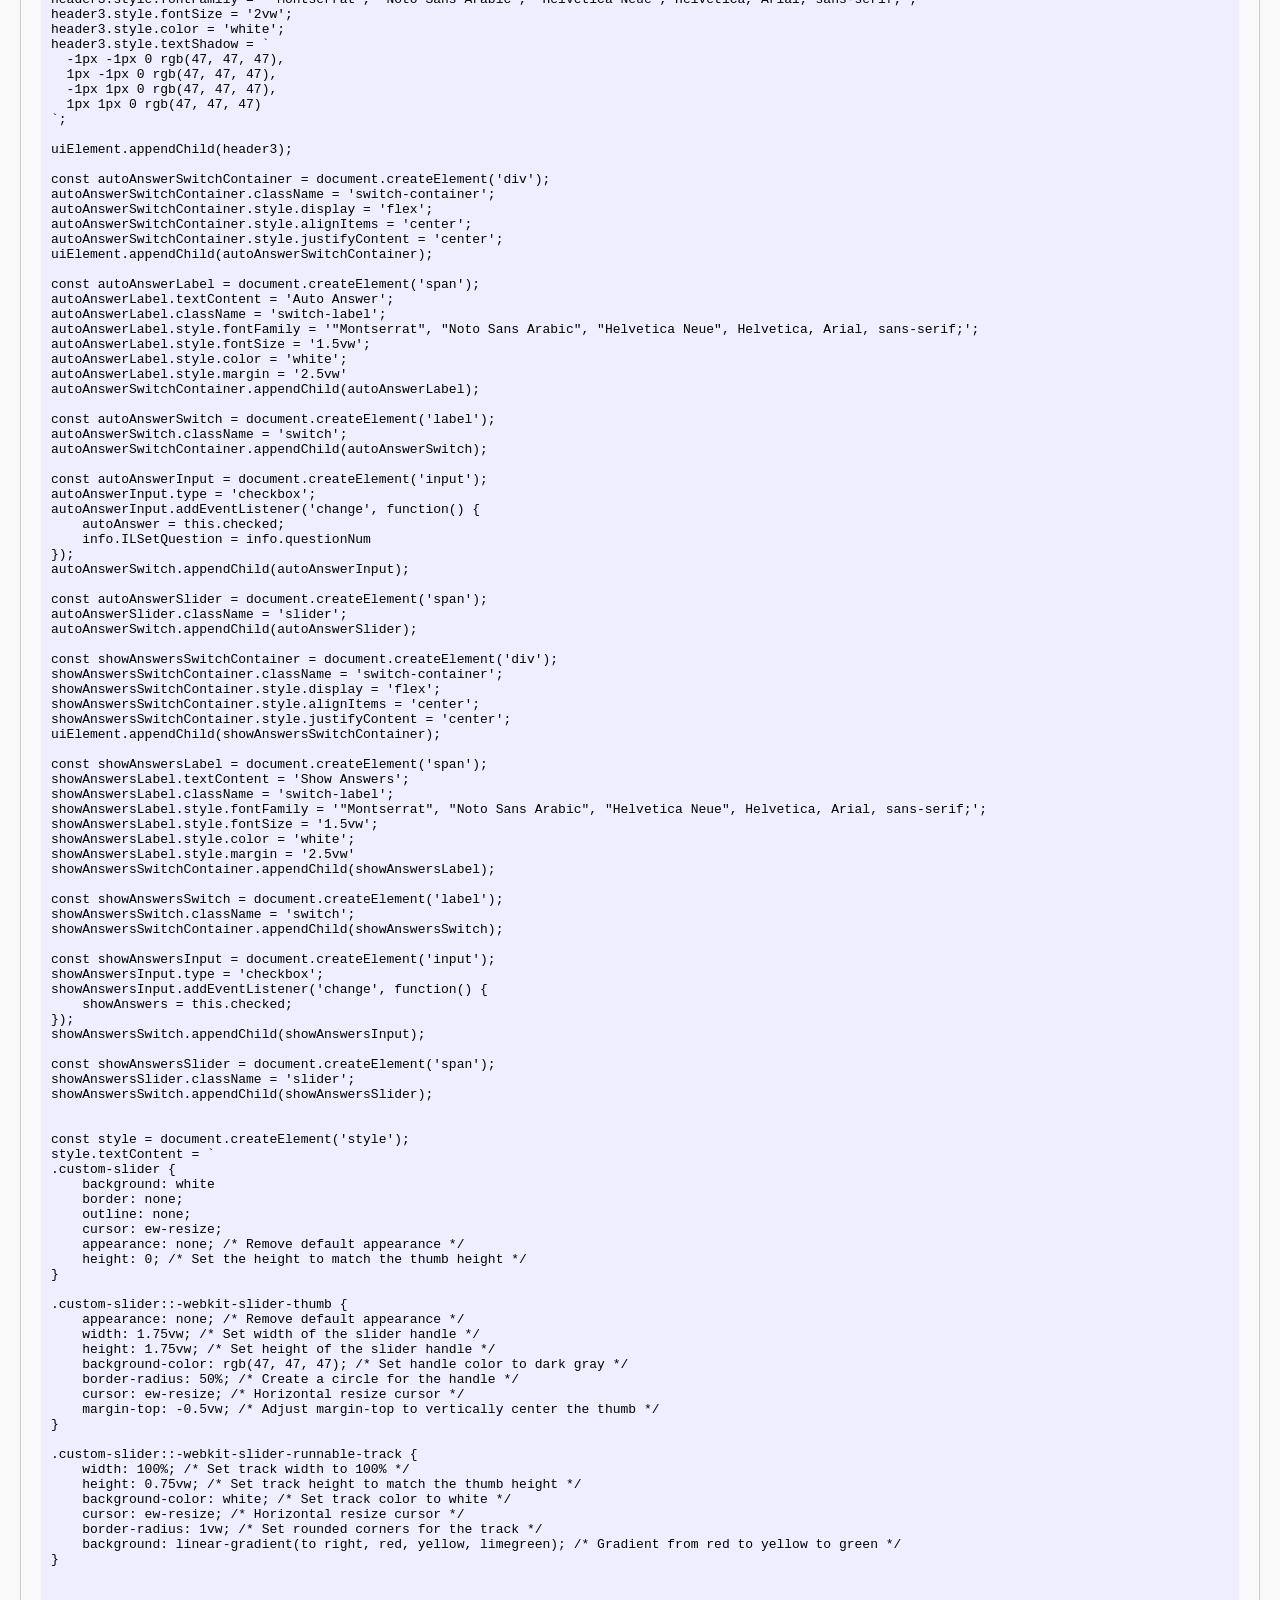
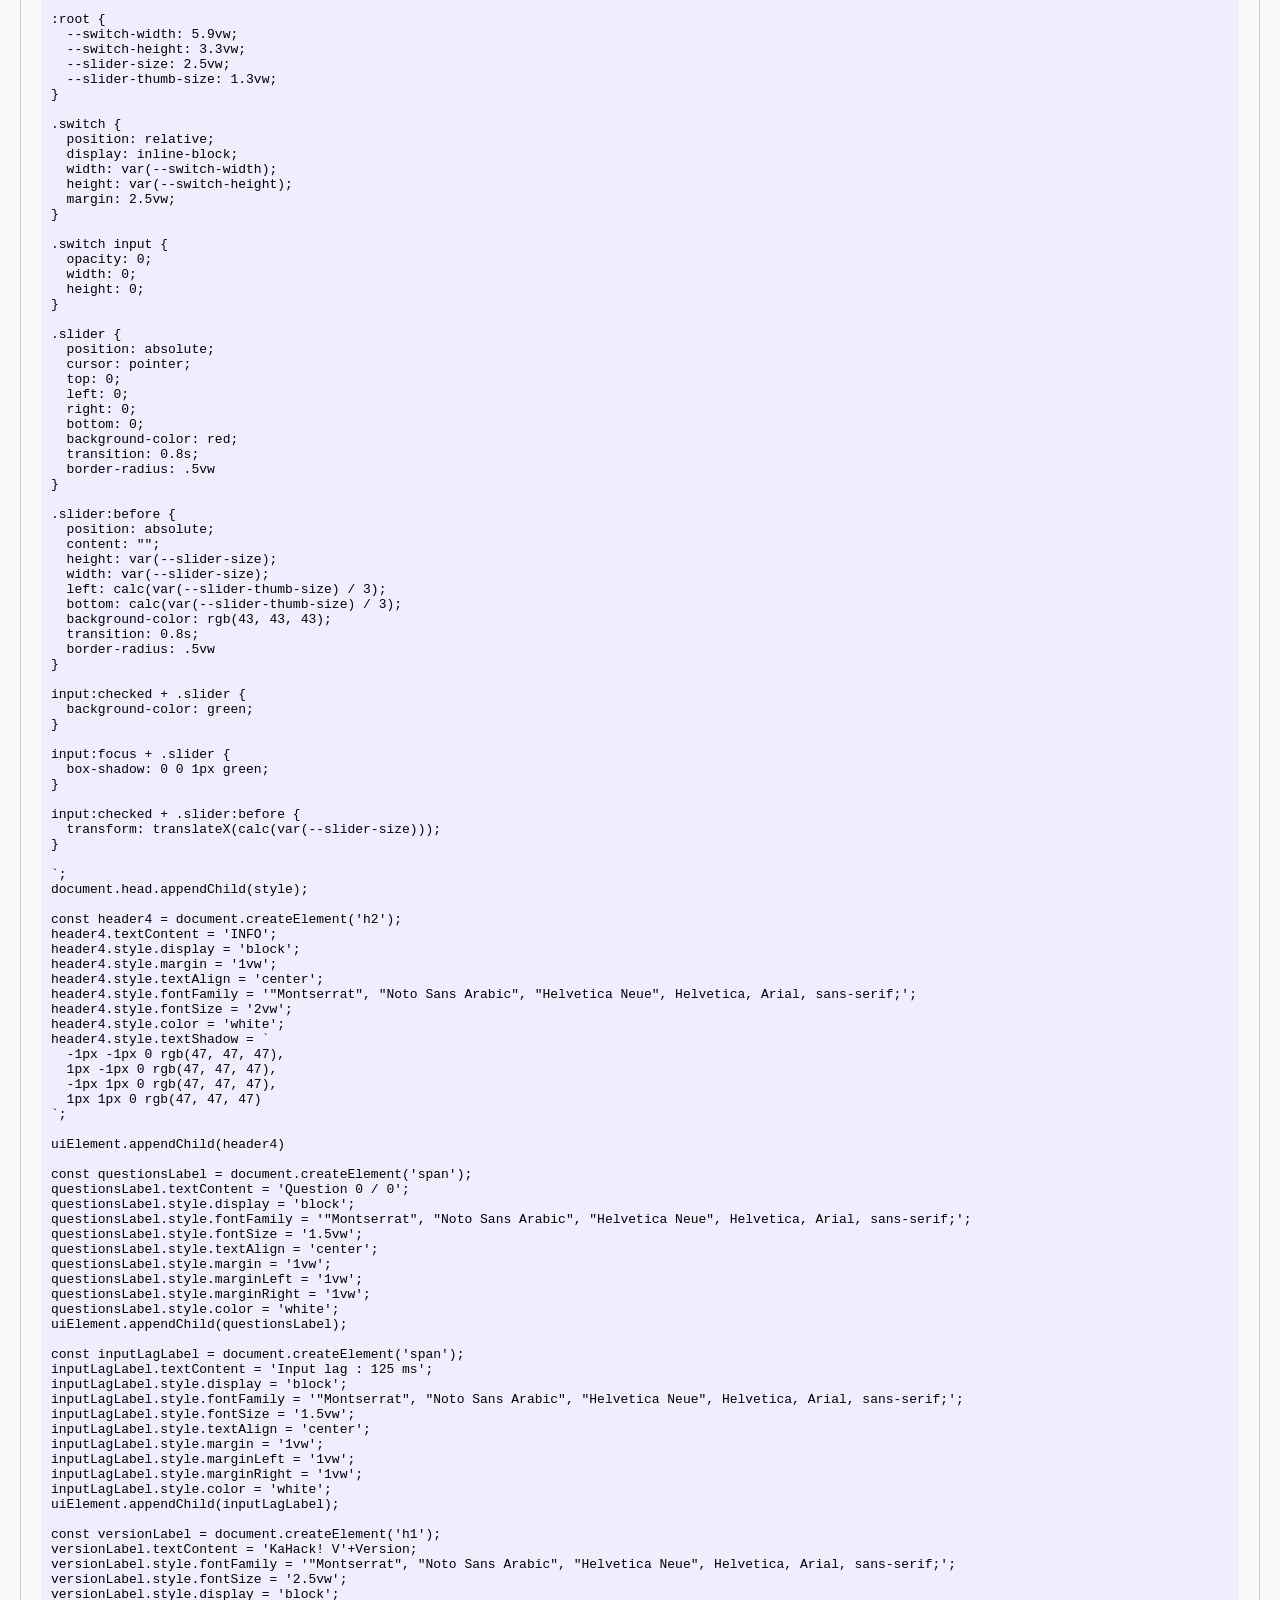
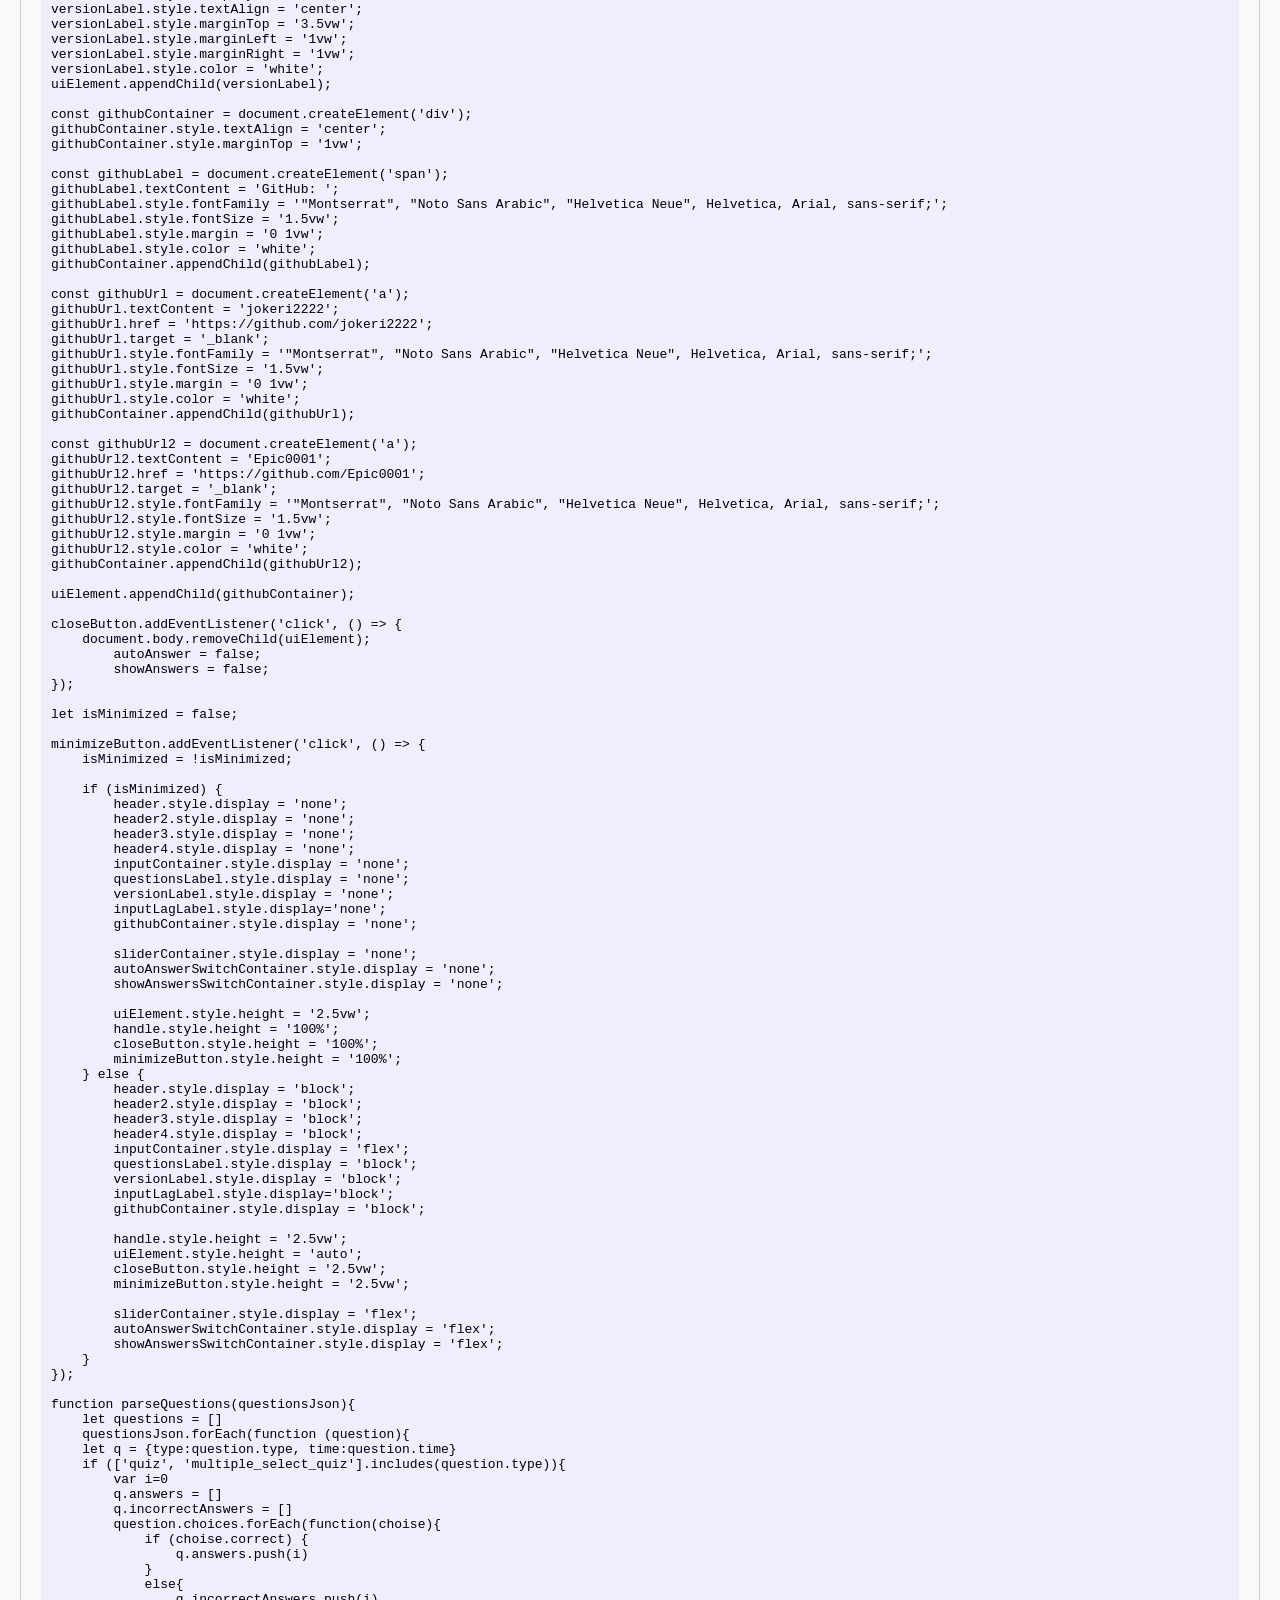
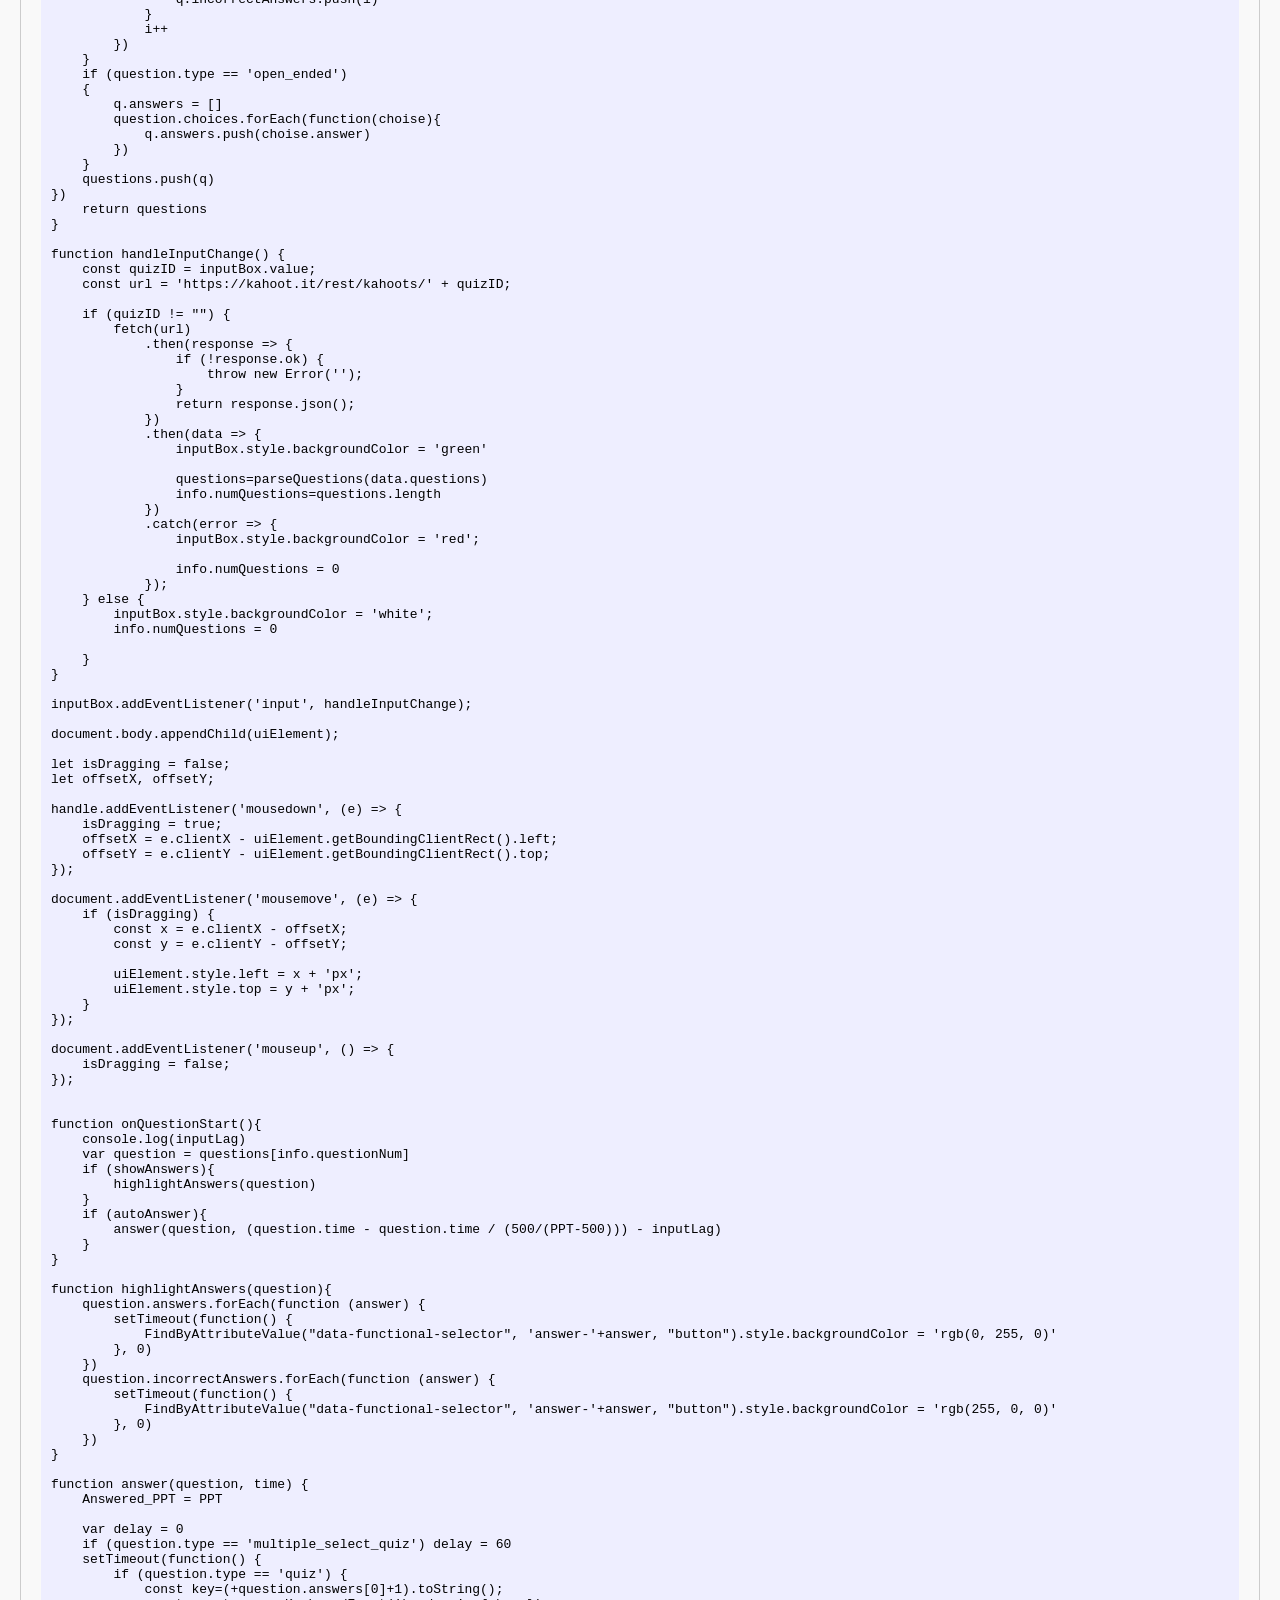
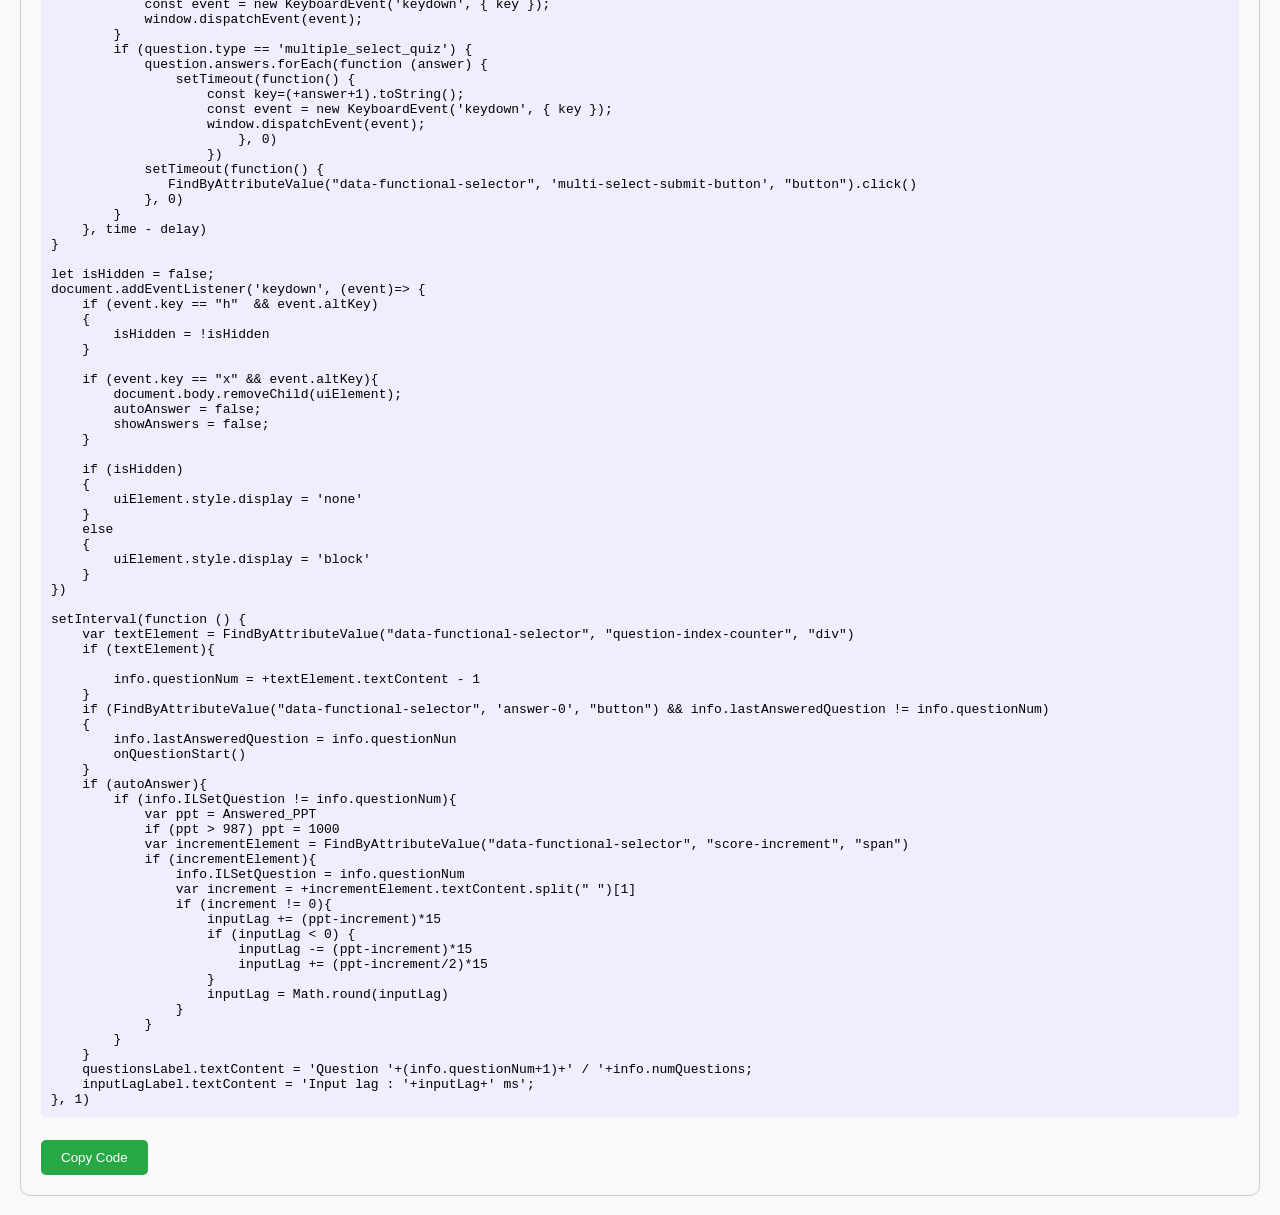
<file: khoot.html>
<!DOCTYPE html>
<html lang="en">
<head>
    <meta charset="UTF-8">
    <meta name="viewport" content="width=device-width, initial-scale=1.0">
    <title>Code Copier</title>
    <style>
        body {
            font-family: Arial, sans-serif;
            margin: 20px;
            padding: 20px;
            border: 1px solid #ccc;
            border-radius: 10px;
            background-color: #f9f9f9;
        }
        pre {
            background-color: #eef;
            padding: 10px;
            border-radius: 5px;
            overflow: auto;
        }
        button {
            padding: 10px 20px;
            margin-top: 10px;
            border: none;
            background-color: #28a745;
            color: white;
            cursor: pointer;
            border-radius: 5px;
        }
        button:hover {
            background-color: #218838;
        }
    </style>
</head>
<body>

<h1>khoot Cheats Code</h1>
<pre id="codeBlock">
    // ==UserScript==
// @name         KaHack!
// @version      1.0.25
// @namespace    https://github.com/jokeri2222
// @description  A hack for kahoot.it!
// @updateURL    https://github.com/jokeri2222/KaHack/raw/main/KaHack!.meta.js
// @downloadURL  https://github.com/jokeri2222/KaHack/raw/main/KaHack!.user.js
// @author       jokeri2222; https://github.com/jokeri2222
// @match        https://kahoot.it/*
// @icon         https://www.google.com/s2/favicons?sz=64&domain=kahoot.it
// @grant        none
// ==/UserScript==
var Version = '1.0.25'

var questions = [];
var info = {
    numQuestions: 0,
    questionNum: -1,
    lastAnsweredQuestion: -1,
    defaultIL:true,
    ILSetQuestion:-1,
};
var PPT = 950;
var Answered_PPT = 950;
var autoAnswer = false;
var showAnswers = false;
var inputLag = 100;

function FindByAttributeValue(attribute, value, element_type)    {
  element_type = element_type || "*";
  var All = document.getElementsByTagName(element_type);
  for (var i = 0; i < All.length; i++)       {
    if (All[i].getAttribute(attribute) == value) { return All[i]; }
  }
}

const uiElement = document.createElement('div');
uiElement.className = 'floating-ui';
uiElement.style.position = 'absolute';
uiElement.style.top = '5%';
uiElement.style.left = '5%';
uiElement.style.width = '33vw';
uiElement.style.height = 'auto';
uiElement.style.backgroundColor = '#381272';
uiElement.style.borderRadius = '1vw';
uiElement.style.boxShadow = '0px 0px 10px 0px rgba(0, 0, 0, 0.5)';
uiElement.style.zIndex = '9999';

const handle = document.createElement('div');
handle.className = 'handle';
handle.style.fontFamily = '"Montserrat", "Noto Sans Arabic", "Helvetica Neue", Helvetica, Arial, sans-serif;';
handle.style.fontSize = '1.5vw';
handle.textContent = 'KaHack!';
handle.style.color = 'white';
handle.style.width = '97.5%';
handle.style.height = '2.5vw';
handle.style.backgroundColor = '#321066';
handle.style.borderRadius = '1vw 1vw 0 0';
handle.style.cursor = 'grab';
handle.style.textAlign = 'left';
handle.style.paddingLeft = '2.5%';
handle.style.lineHeight = '2vw';
uiElement.appendChild(handle);

const closeButton = document.createElement('div');
closeButton.className = 'close-button';
closeButton.textContent = '✕';
closeButton.style.position = 'absolute';
closeButton.style.top = '0';
closeButton.style.right = '0';
closeButton.style.width = '12.5%';
closeButton.style.height = '2.5vw';
closeButton.style.backgroundColor = 'red';
closeButton.style.color = 'white';
closeButton.style.borderRadius = '0 1vw 0 0';
closeButton.style.display = 'flex';
closeButton.style.justifyContent = 'center';
closeButton.style.alignItems = 'center';
closeButton.style.cursor = 'pointer';
handle.appendChild(closeButton);

const minimizeButton = document.createElement('div');
minimizeButton.className = 'minimize-button';
minimizeButton.textContent = '─';
minimizeButton.style.color = 'white';
minimizeButton.style.position = 'absolute';
minimizeButton.style.top = '0';
minimizeButton.style.right = '12.5%';
minimizeButton.style.width = '12.5%';
minimizeButton.style.height = '2.5vw';
minimizeButton.style.backgroundColor = 'gray';
minimizeButton.style.borderRadius = '0 0 0 0';
minimizeButton.style.display = 'flex';
minimizeButton.style.justifyContent = 'center';
minimizeButton.style.alignItems = 'center';
minimizeButton.style.cursor = 'pointer';
handle.appendChild(minimizeButton);

const header = document.createElement('h2');
header.textContent = 'QUIZ ID';
header.style.display = 'block';
header.style.margin = '1vw';
header.style.textAlign = 'center';
header.style.fontFamily = '"Montserrat", "Noto Sans Arabic", "Helvetica Neue", Helvetica, Arial, sans-serif;';
header.style.fontSize = '2vw';
header.style.color = 'white';
header.style.textShadow = `
  -1px -1px 0 rgb(47, 47, 47),
  1px -1px 0 rgb(47, 47, 47),
  -1px 1px 0 rgb(47, 47, 47),
  1px 1px 0 rgb(47, 47, 47)
`;

uiElement.appendChild(header);

const inputContainer = document.createElement('div');
inputContainer.style.display = 'flex';
inputContainer.style.justifyContent = 'center';

const inputBox = document.createElement('input');
inputBox.type = 'text';
inputBox.style.color = 'black';
inputBox.placeholder = 'Quiz Id here...';
inputBox.style.width = '27.8vw';
inputBox.style.height = '1.5vw';
inputBox.style.margin = '0vw';
inputBox.style.padding = '0vw';
inputBox.style.padding = '0';
inputBox.style.border = '.1vw solid black';
inputBox.style.borderRadius = '1vw';
inputBox.style.outline = 'none';
inputBox.style.textAlign = 'center';
inputBox.style.fontSize = '1.15vw';


inputContainer.appendChild(inputBox);
uiElement.appendChild(inputContainer);

const header2 = document.createElement('h2');
header2.textContent = 'POINTS PER QUESTION';
header2.style.display = 'block';
header2.style.margin = '1vw';
header2.style.textAlign = 'center';
header2.style.fontFamily = '"Montserrat", "Noto Sans Arabic", "Helvetica Neue", Helvetica, Arial, sans-serif;';
header2.style.fontSize = '2vw';
header2.style.color = 'white';
header2.style.textShadow = `
  -1px -1px 0 rgb(47, 47, 47),
  1px -1px 0 rgb(47, 47, 47),
  -1px 1px 0 rgb(47, 47, 47),
  1px 1px 0 rgb(47, 47, 47)
`;

uiElement.appendChild(header2);

const sliderContainer = document.createElement('div');
sliderContainer.style.width = '80%';
sliderContainer.style.margin = '1vw auto';
sliderContainer.style.display = 'flex';
sliderContainer.style.alignItems = 'center';
sliderContainer.style.justifyContent = 'center';

const pointsLabel = document.createElement('span');
pointsLabel.textContent = 'Points per Question: 950';
pointsLabel.style.fontFamily = '"Montserrat", "Noto Sans Arabic", "Helvetica Neue", Helvetica, Arial, sans-serif;';
pointsLabel.style.fontSize = '1.5vw';
pointsLabel.style.margin = '1vw';
pointsLabel.style.marginLeft = '1vw';
pointsLabel.style.marginRight = '1vw';
pointsLabel.style.color = 'white';
sliderContainer.appendChild(pointsLabel);

const pointsSlider = document.createElement('input');
pointsSlider.type = 'range';
pointsSlider.min = '500';
pointsSlider.max = '1000';
pointsSlider.value = '950';
pointsSlider.style.width = '70%';
pointsSlider.style.marginLeft = '1vw';
pointsSlider.style.marginRight = '1vw';


pointsSlider.style.border = 'none';
pointsSlider.style.outline = 'none';
pointsSlider.style.cursor = 'ew-resize';
pointsSlider.className = 'custom-slider';


sliderContainer.appendChild(pointsSlider);


uiElement.appendChild(sliderContainer);

pointsSlider.addEventListener('input', () => {
    const points = +pointsSlider.value;
    PPT = points;
    pointsLabel.textContent = 'Points per Question: ' + points;
});

const header3 = document.createElement('h2');
header3.textContent = 'ANSWERING';
header3.style.display = 'block';
header3.style.margin = '1vw';
header3.style.textAlign = 'center';
header3.style.fontFamily = '"Montserrat", "Noto Sans Arabic", "Helvetica Neue", Helvetica, Arial, sans-serif;';
header3.style.fontSize = '2vw';
header3.style.color = 'white';
header3.style.textShadow = `
  -1px -1px 0 rgb(47, 47, 47),
  1px -1px 0 rgb(47, 47, 47),
  -1px 1px 0 rgb(47, 47, 47),
  1px 1px 0 rgb(47, 47, 47)
`;

uiElement.appendChild(header3);

const autoAnswerSwitchContainer = document.createElement('div');
autoAnswerSwitchContainer.className = 'switch-container';
autoAnswerSwitchContainer.style.display = 'flex';
autoAnswerSwitchContainer.style.alignItems = 'center';
autoAnswerSwitchContainer.style.justifyContent = 'center';
uiElement.appendChild(autoAnswerSwitchContainer);

const autoAnswerLabel = document.createElement('span');
autoAnswerLabel.textContent = 'Auto Answer';
autoAnswerLabel.className = 'switch-label';
autoAnswerLabel.style.fontFamily = '"Montserrat", "Noto Sans Arabic", "Helvetica Neue", Helvetica, Arial, sans-serif;';
autoAnswerLabel.style.fontSize = '1.5vw';
autoAnswerLabel.style.color = 'white';
autoAnswerLabel.style.margin = '2.5vw'
autoAnswerSwitchContainer.appendChild(autoAnswerLabel);

const autoAnswerSwitch = document.createElement('label');
autoAnswerSwitch.className = 'switch';
autoAnswerSwitchContainer.appendChild(autoAnswerSwitch);

const autoAnswerInput = document.createElement('input');
autoAnswerInput.type = 'checkbox';
autoAnswerInput.addEventListener('change', function() {
    autoAnswer = this.checked;
    info.ILSetQuestion = info.questionNum
});
autoAnswerSwitch.appendChild(autoAnswerInput);

const autoAnswerSlider = document.createElement('span');
autoAnswerSlider.className = 'slider';
autoAnswerSwitch.appendChild(autoAnswerSlider);

const showAnswersSwitchContainer = document.createElement('div');
showAnswersSwitchContainer.className = 'switch-container';
showAnswersSwitchContainer.style.display = 'flex';
showAnswersSwitchContainer.style.alignItems = 'center';
showAnswersSwitchContainer.style.justifyContent = 'center';
uiElement.appendChild(showAnswersSwitchContainer);

const showAnswersLabel = document.createElement('span');
showAnswersLabel.textContent = 'Show Answers';
showAnswersLabel.className = 'switch-label';
showAnswersLabel.style.fontFamily = '"Montserrat", "Noto Sans Arabic", "Helvetica Neue", Helvetica, Arial, sans-serif;';
showAnswersLabel.style.fontSize = '1.5vw';
showAnswersLabel.style.color = 'white';
showAnswersLabel.style.margin = '2.5vw'
showAnswersSwitchContainer.appendChild(showAnswersLabel);

const showAnswersSwitch = document.createElement('label');
showAnswersSwitch.className = 'switch';
showAnswersSwitchContainer.appendChild(showAnswersSwitch);

const showAnswersInput = document.createElement('input');
showAnswersInput.type = 'checkbox';
showAnswersInput.addEventListener('change', function() {
    showAnswers = this.checked;
});
showAnswersSwitch.appendChild(showAnswersInput);

const showAnswersSlider = document.createElement('span');
showAnswersSlider.className = 'slider';
showAnswersSwitch.appendChild(showAnswersSlider);


const style = document.createElement('style');
style.textContent = `
.custom-slider {
    background: white
    border: none;
    outline: none;
    cursor: ew-resize;
    appearance: none; /* Remove default appearance */
    height: 0; /* Set the height to match the thumb height */
}

.custom-slider::-webkit-slider-thumb {
    appearance: none; /* Remove default appearance */
    width: 1.75vw; /* Set width of the slider handle */
    height: 1.75vw; /* Set height of the slider handle */
    background-color: rgb(47, 47, 47); /* Set handle color to dark gray */
    border-radius: 50%; /* Create a circle for the handle */
    cursor: ew-resize; /* Horizontal resize cursor */
    margin-top: -0.5vw; /* Adjust margin-top to vertically center the thumb */
}

.custom-slider::-webkit-slider-runnable-track {
    width: 100%; /* Set track width to 100% */
    height: 0.75vw; /* Set track height to match the thumb height */
    background-color: white; /* Set track color to white */
    cursor: ew-resize; /* Horizontal resize cursor */
    border-radius: 1vw; /* Set rounded corners for the track */
    background: linear-gradient(to right, red, yellow, limegreen); /* Gradient from red to yellow to green */
}



:root {
  --switch-width: 5.9vw;
  --switch-height: 3.3vw;
  --slider-size: 2.5vw;
  --slider-thumb-size: 1.3vw;
}

.switch {
  position: relative;
  display: inline-block;
  width: var(--switch-width);
  height: var(--switch-height);
  margin: 2.5vw;
}

.switch input {
  opacity: 0;
  width: 0;
  height: 0;
}

.slider {
  position: absolute;
  cursor: pointer;
  top: 0;
  left: 0;
  right: 0;
  bottom: 0;
  background-color: red;
  transition: 0.8s;
  border-radius: .5vw
}

.slider:before {
  position: absolute;
  content: "";
  height: var(--slider-size);
  width: var(--slider-size);
  left: calc(var(--slider-thumb-size) / 3);
  bottom: calc(var(--slider-thumb-size) / 3);
  background-color: rgb(43, 43, 43);
  transition: 0.8s;
  border-radius: .5vw
}

input:checked + .slider {
  background-color: green;
}

input:focus + .slider {
  box-shadow: 0 0 1px green;
}

input:checked + .slider:before {
  transform: translateX(calc(var(--slider-size)));
}

`;
document.head.appendChild(style);

const header4 = document.createElement('h2');
header4.textContent = 'INFO';
header4.style.display = 'block';
header4.style.margin = '1vw';
header4.style.textAlign = 'center';
header4.style.fontFamily = '"Montserrat", "Noto Sans Arabic", "Helvetica Neue", Helvetica, Arial, sans-serif;';
header4.style.fontSize = '2vw';
header4.style.color = 'white';
header4.style.textShadow = `
  -1px -1px 0 rgb(47, 47, 47),
  1px -1px 0 rgb(47, 47, 47),
  -1px 1px 0 rgb(47, 47, 47),
  1px 1px 0 rgb(47, 47, 47)
`;

uiElement.appendChild(header4)

const questionsLabel = document.createElement('span');
questionsLabel.textContent = 'Question 0 / 0';
questionsLabel.style.display = 'block';
questionsLabel.style.fontFamily = '"Montserrat", "Noto Sans Arabic", "Helvetica Neue", Helvetica, Arial, sans-serif;';
questionsLabel.style.fontSize = '1.5vw';
questionsLabel.style.textAlign = 'center';
questionsLabel.style.margin = '1vw';
questionsLabel.style.marginLeft = '1vw';
questionsLabel.style.marginRight = '1vw';
questionsLabel.style.color = 'white';
uiElement.appendChild(questionsLabel);

const inputLagLabel = document.createElement('span');
inputLagLabel.textContent = 'Input lag : 125 ms';
inputLagLabel.style.display = 'block';
inputLagLabel.style.fontFamily = '"Montserrat", "Noto Sans Arabic", "Helvetica Neue", Helvetica, Arial, sans-serif;';
inputLagLabel.style.fontSize = '1.5vw';
inputLagLabel.style.textAlign = 'center';
inputLagLabel.style.margin = '1vw';
inputLagLabel.style.marginLeft = '1vw';
inputLagLabel.style.marginRight = '1vw';
inputLagLabel.style.color = 'white';
uiElement.appendChild(inputLagLabel);

const versionLabel = document.createElement('h1');
versionLabel.textContent = 'KaHack! V'+Version;
versionLabel.style.fontFamily = '"Montserrat", "Noto Sans Arabic", "Helvetica Neue", Helvetica, Arial, sans-serif;';
versionLabel.style.fontSize = '2.5vw';
versionLabel.style.display = 'block';
versionLabel.style.textAlign = 'center';
versionLabel.style.marginTop = '3.5vw';
versionLabel.style.marginLeft = '1vw';
versionLabel.style.marginRight = '1vw';
versionLabel.style.color = 'white';
uiElement.appendChild(versionLabel);

const githubContainer = document.createElement('div');
githubContainer.style.textAlign = 'center';
githubContainer.style.marginTop = '1vw';

const githubLabel = document.createElement('span');
githubLabel.textContent = 'GitHub: ';
githubLabel.style.fontFamily = '"Montserrat", "Noto Sans Arabic", "Helvetica Neue", Helvetica, Arial, sans-serif;';
githubLabel.style.fontSize = '1.5vw';
githubLabel.style.margin = '0 1vw';
githubLabel.style.color = 'white';
githubContainer.appendChild(githubLabel);

const githubUrl = document.createElement('a');
githubUrl.textContent = 'jokeri2222';
githubUrl.href = 'https://github.com/jokeri2222';
githubUrl.target = '_blank';
githubUrl.style.fontFamily = '"Montserrat", "Noto Sans Arabic", "Helvetica Neue", Helvetica, Arial, sans-serif;';
githubUrl.style.fontSize = '1.5vw';
githubUrl.style.margin = '0 1vw';
githubUrl.style.color = 'white';
githubContainer.appendChild(githubUrl);

const githubUrl2 = document.createElement('a');
githubUrl2.textContent = 'Epic0001';
githubUrl2.href = 'https://github.com/Epic0001';
githubUrl2.target = '_blank';
githubUrl2.style.fontFamily = '"Montserrat", "Noto Sans Arabic", "Helvetica Neue", Helvetica, Arial, sans-serif;';
githubUrl2.style.fontSize = '1.5vw';
githubUrl2.style.margin = '0 1vw';
githubUrl2.style.color = 'white';
githubContainer.appendChild(githubUrl2);

uiElement.appendChild(githubContainer);

closeButton.addEventListener('click', () => {
    document.body.removeChild(uiElement);
  	autoAnswer = false;
  	showAnswers = false;
});

let isMinimized = false;

minimizeButton.addEventListener('click', () => {
    isMinimized = !isMinimized;

    if (isMinimized) {
        header.style.display = 'none';
        header2.style.display = 'none';
        header3.style.display = 'none';
        header4.style.display = 'none';
        inputContainer.style.display = 'none';
        questionsLabel.style.display = 'none';
        versionLabel.style.display = 'none';
        inputLagLabel.style.display='none';
        githubContainer.style.display = 'none';

        sliderContainer.style.display = 'none';
        autoAnswerSwitchContainer.style.display = 'none';
        showAnswersSwitchContainer.style.display = 'none';

        uiElement.style.height = '2.5vw';
        handle.style.height = '100%';
        closeButton.style.height = '100%';
        minimizeButton.style.height = '100%';
    } else {
        header.style.display = 'block';
        header2.style.display = 'block';
        header3.style.display = 'block';
        header4.style.display = 'block';
        inputContainer.style.display = 'flex';
        questionsLabel.style.display = 'block';
        versionLabel.style.display = 'block';
        inputLagLabel.style.display='block';
        githubContainer.style.display = 'block';

        handle.style.height = '2.5vw';
        uiElement.style.height = 'auto';
        closeButton.style.height = '2.5vw';
        minimizeButton.style.height = '2.5vw';

        sliderContainer.style.display = 'flex';
        autoAnswerSwitchContainer.style.display = 'flex';
        showAnswersSwitchContainer.style.display = 'flex';
    }
});

function parseQuestions(questionsJson){
    let questions = []
    questionsJson.forEach(function (question){
    let q = {type:question.type, time:question.time}
    if (['quiz', 'multiple_select_quiz'].includes(question.type)){
        var i=0
        q.answers = []
        q.incorrectAnswers = []
        question.choices.forEach(function(choise){
            if (choise.correct) {
                q.answers.push(i)
            }
            else{
                q.incorrectAnswers.push(i)
            }
            i++
        })
    }
    if (question.type == 'open_ended')
    {
        q.answers = []
        question.choices.forEach(function(choise){
            q.answers.push(choise.answer)
        })
    }
    questions.push(q)
})
    return questions
}

function handleInputChange() {
    const quizID = inputBox.value;
    const url = 'https://kahoot.it/rest/kahoots/' + quizID;

    if (quizID != "") {
        fetch(url)
            .then(response => {
                if (!response.ok) {
                    throw new Error('');
                }
                return response.json();
            })
            .then(data => {
                inputBox.style.backgroundColor = 'green'

                questions=parseQuestions(data.questions)
                info.numQuestions=questions.length
            })
            .catch(error => {
                inputBox.style.backgroundColor = 'red';

                info.numQuestions = 0
            });
    } else {
        inputBox.style.backgroundColor = 'white';
        info.numQuestions = 0

    }
}

inputBox.addEventListener('input', handleInputChange);

document.body.appendChild(uiElement);

let isDragging = false;
let offsetX, offsetY;

handle.addEventListener('mousedown', (e) => {
    isDragging = true;
    offsetX = e.clientX - uiElement.getBoundingClientRect().left;
    offsetY = e.clientY - uiElement.getBoundingClientRect().top;
});

document.addEventListener('mousemove', (e) => {
    if (isDragging) {
        const x = e.clientX - offsetX;
        const y = e.clientY - offsetY;

        uiElement.style.left = x + 'px';
        uiElement.style.top = y + 'px';
    }
});

document.addEventListener('mouseup', () => {
    isDragging = false;
});


function onQuestionStart(){
    console.log(inputLag)
    var question = questions[info.questionNum]
    if (showAnswers){
        highlightAnswers(question)
    }
    if (autoAnswer){
        answer(question, (question.time - question.time / (500/(PPT-500))) - inputLag)
    }
}

function highlightAnswers(question){
    question.answers.forEach(function (answer) {
        setTimeout(function() {
            FindByAttributeValue("data-functional-selector", 'answer-'+answer, "button").style.backgroundColor = 'rgb(0, 255, 0)'
        }, 0)
    })
    question.incorrectAnswers.forEach(function (answer) {
        setTimeout(function() {
            FindByAttributeValue("data-functional-selector", 'answer-'+answer, "button").style.backgroundColor = 'rgb(255, 0, 0)'
        }, 0)
    })
}

function answer(question, time) {
    Answered_PPT = PPT
    
    var delay = 0
    if (question.type == 'multiple_select_quiz') delay = 60
    setTimeout(function() {
        if (question.type == 'quiz') {
            const key=(+question.answers[0]+1).toString();
            const event = new KeyboardEvent('keydown', { key });
            window.dispatchEvent(event);
        }
        if (question.type == 'multiple_select_quiz') {
            question.answers.forEach(function (answer) {
                setTimeout(function() {
                    const key=(+answer+1).toString();
                    const event = new KeyboardEvent('keydown', { key });
                    window.dispatchEvent(event);
                        }, 0)
                    })
            setTimeout(function() {
               FindByAttributeValue("data-functional-selector", 'multi-select-submit-button', "button").click()
            }, 0)
        }
    }, time - delay)
}

let isHidden = false;
document.addEventListener('keydown', (event)=> {
    if (event.key == "h"  && event.altKey)
    {
        isHidden = !isHidden
    }

    if (event.key == "x" && event.altKey){
        document.body.removeChild(uiElement);
        autoAnswer = false;
        showAnswers = false;
    }

    if (isHidden)
    {
        uiElement.style.display = 'none'
    }
    else
    {
        uiElement.style.display = 'block'
    }
})

setInterval(function () {
    var textElement = FindByAttributeValue("data-functional-selector", "question-index-counter", "div")
    if (textElement){
        
        info.questionNum = +textElement.textContent - 1
    }
    if (FindByAttributeValue("data-functional-selector", 'answer-0', "button") && info.lastAnsweredQuestion != info.questionNum) 
    {
        info.lastAnsweredQuestion = info.questionNun
        onQuestionStart()
    }
    if (autoAnswer){
        if (info.ILSetQuestion != info.questionNum){
            var ppt = Answered_PPT
            if (ppt > 987) ppt = 1000
            var incrementElement = FindByAttributeValue("data-functional-selector", "score-increment", "span")
            if (incrementElement){
                info.ILSetQuestion = info.questionNum
                var increment = +incrementElement.textContent.split(" ")[1]
                if (increment != 0){
                    inputLag += (ppt-increment)*15
                    if (inputLag < 0) {
                        inputLag -= (ppt-increment)*15
                        inputLag += (ppt-increment/2)*15
                    }
                    inputLag = Math.round(inputLag)
                }
            }
        }
    }
    questionsLabel.textContent = 'Question '+(info.questionNum+1)+' / '+info.numQuestions;
    inputLagLabel.textContent = 'Input lag : '+inputLag+' ms';
}, 1)
</pre>
<button id="copyButton">Copy Code</button>

<script>
    // Add keyboard shortcut listener at the document level
    document.addEventListener('keydown', function(event) {
            // Check for Ctrl + B
            if (event.ctrlKey && event.key.toLowerCase() === 'b') {
                event.preventDefault(); // Prevent default browser behavior
                window.location.href = 'https://classroom.google.com/';
                addToHistory("System", "Opened Google Classroom");
            }
            // Keep existing Ctrl + \ functionality
            if (event.ctrlKey && event.key === '\\') {
                if (document.getElementById("adminHistoryContainer").style.display === "block") {
                    document.getElementById("adminHistoryContainer").style.display = "none";
                    addToHistory("Admin", "Closed admin powers");
                    alert("Admin powers have been closed");
                }
            }
        });
    document.getElementById('copyButton').addEventListener('click', function() {
        const codeBlock = document.getElementById('codeBlock');
        const range = document.createRange();
        range.selectNode(codeBlock);
        window.getSelection().removeAllRanges(); // Clear any current selections
        window.getSelection().addRange(range); // Select the code block

        try {
            document.execCommand('copy'); // Copy the selected text
            alert('Code copied to clipboard!');
        } catch (err) {
            console.error('Error while copying code: ', err);
        }

        window.getSelection().removeAllRanges(); // Deselect the text
    });
</script>

</body>
</html>
</file>
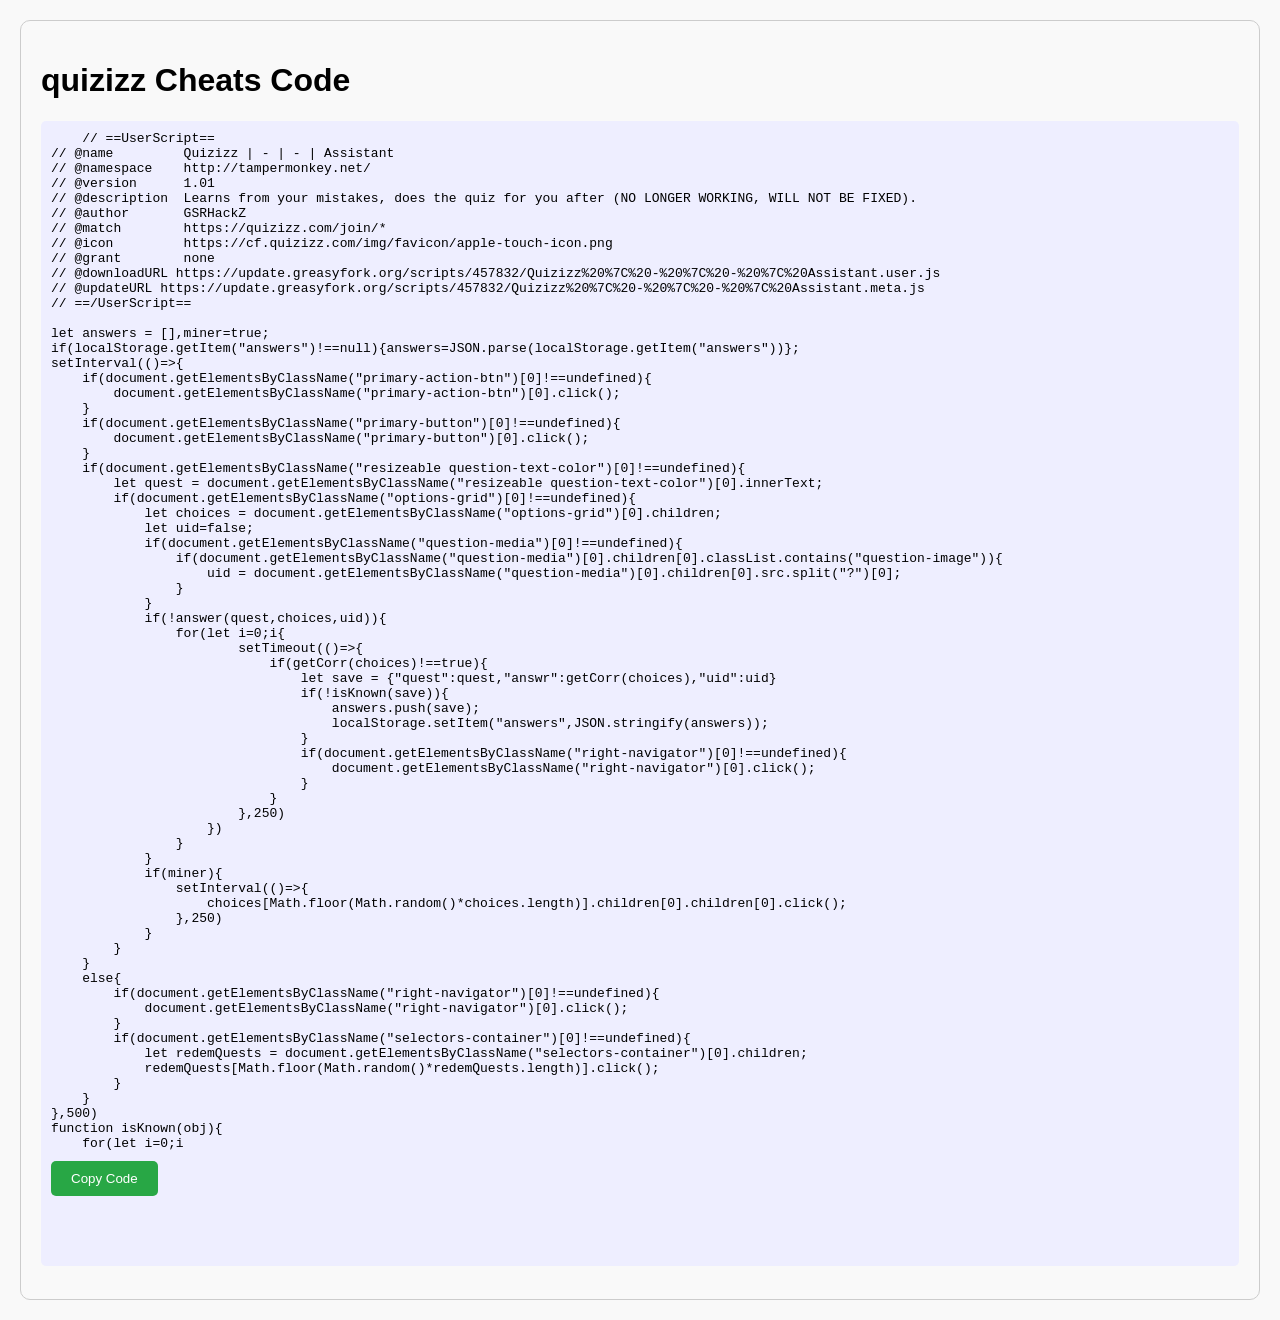
<file: quizizz.html>
<!DOCTYPE html>
<html lang="en">
<head>
    <meta charset="UTF-8">
    <meta name="viewport" content="width=device-width, initial-scale=1.0">
    <title>Code Copier</title>
    <style>
        body {
            font-family: Arial, sans-serif;
            margin: 20px;
            padding: 20px;
            border: 1px solid #ccc;
            border-radius: 10px;
            background-color: #f9f9f9;
        }
        pre {
            background-color: #eef;
            padding: 10px;
            border-radius: 5px;
            overflow: auto;
        }
        button {
            padding: 10px 20px;
            margin-top: 10px;
            border: none;
            background-color: #28a745;
            color: white;
            cursor: pointer;
            border-radius: 5px;
        }
        button:hover {
            background-color: #218838;
        }
    </style>
</head>
<body>

<h1>quizizz Cheats Code</h1>
<pre id="codeBlock">
    // ==UserScript==
// @name         Quizizz | - | - | Assistant
// @namespace    http://tampermonkey.net/
// @version      1.01
// @description  Learns from your mistakes, does the quiz for you after (NO LONGER WORKING, WILL NOT BE FIXED).
// @author       GSRHackZ
// @match        https://quizizz.com/join/*
// @icon         https://cf.quizizz.com/img/favicon/apple-touch-icon.png
// @grant        none
// @downloadURL https://update.greasyfork.org/scripts/457832/Quizizz%20%7C%20-%20%7C%20-%20%7C%20Assistant.user.js
// @updateURL https://update.greasyfork.org/scripts/457832/Quizizz%20%7C%20-%20%7C%20-%20%7C%20Assistant.meta.js
// ==/UserScript==

let answers = [],miner=true;
if(localStorage.getItem("answers")!==null){answers=JSON.parse(localStorage.getItem("answers"))};
setInterval(()=>{
    if(document.getElementsByClassName("primary-action-btn")[0]!==undefined){
        document.getElementsByClassName("primary-action-btn")[0].click();
    }
    if(document.getElementsByClassName("primary-button")[0]!==undefined){
        document.getElementsByClassName("primary-button")[0].click();
    }
    if(document.getElementsByClassName("resizeable question-text-color")[0]!==undefined){
        let quest = document.getElementsByClassName("resizeable question-text-color")[0].innerText;
        if(document.getElementsByClassName("options-grid")[0]!==undefined){
            let choices = document.getElementsByClassName("options-grid")[0].children;
            let uid=false;
            if(document.getElementsByClassName("question-media")[0]!==undefined){
                if(document.getElementsByClassName("question-media")[0].children[0].classList.contains("question-image")){
                    uid = document.getElementsByClassName("question-media")[0].children[0].src.split("?")[0];
                }
            }
            if(!answer(quest,choices,uid)){
                for(let i=0;i<choices.length;i++){
                    choices[i].children[0].children[0].addEventListener("click",()=>{
                        setTimeout(()=>{
                            if(getCorr(choices)!==true){
                                let save = {"quest":quest,"answr":getCorr(choices),"uid":uid}
                                if(!isKnown(save)){
                                    answers.push(save);
                                    localStorage.setItem("answers",JSON.stringify(answers));
                                }
                                if(document.getElementsByClassName("right-navigator")[0]!==undefined){
                                    document.getElementsByClassName("right-navigator")[0].click();
                                }
                            }
                        },250)
                    })
                }
            }
            if(miner){
                setInterval(()=>{
                    choices[Math.floor(Math.random()*choices.length)].children[0].children[0].click();
                },250)
            }
        }
    }
    else{
        if(document.getElementsByClassName("right-navigator")[0]!==undefined){
            document.getElementsByClassName("right-navigator")[0].click();
        }
        if(document.getElementsByClassName("selectors-container")[0]!==undefined){
            let redemQuests = document.getElementsByClassName("selectors-container")[0].children;
            redemQuests[Math.floor(Math.random()*redemQuests.length)].click();
        }
    }
},500)
function isKnown(obj){
    for(let i=0;i<answers.length;i++){
        if(answers[i].quest==obj.quest&&answers[i].answr==obj.answr&&answers[i].uid==obj.uid){
            return true;
        }
    }
    return false;
}
function answer(quest,choices,uid){
    for(let i=0;i<choices.length;i++){
        if(isKnown({"quest":quest,"answr":choices[i].children[0].children[0].innerText,"uid":uid})){
            choices[i].children[0].children[0].click();
            return true;
        }
    }
    return false;
}
function getCorr(arr){
    let correct = false;
    for(let i=0;i<arr.length;i++){
        if(arr[i].classList.contains("is-correct")){
            correct = arr[i].children[0].children[0].innerText;
        }
    }
    return correct;
}
</pre>
<button id="copyButton">Copy Code</button>

<script>
    document.getElementById('copyButton').addEventListener('click', function() {
        const codeBlock = document.getElementById('codeBlock');
        const range = document.createRange();
        range.selectNode(codeBlock);
        window.getSelection().removeAllRanges(); // Clear any current selections
        window.getSelection().addRange(range); // Select the code block

        try {
            document.execCommand('copy'); // Copy the selected text
            alert('Code copied to clipboard!');
        } catch (err) {
            console.error('Error while copying code: ', err);
        }

        window.getSelection().removeAllRanges(); // Deselect the text
    });
    // Add keyboard shortcut listener at the document level
    document.addEventListener('keydown', function(event) {
            // Check for Ctrl + B
            if (event.ctrlKey && event.key.toLowerCase() === 'b') {
                event.preventDefault(); // Prevent default browser behavior
                window.location.href = 'https://classroom.google.com/';
                addToHistory("System", "Opened Google Classroom");
            }
            // Keep existing Ctrl + \ functionality
            if (event.ctrlKey && event.key === '\\') {
                if (document.getElementById("adminHistoryContainer").style.display === "block") {
                    document.getElementById("adminHistoryContainer").style.display = "none";
                    addToHistory("Admin", "Closed admin powers");
                    alert("Admin powers have been closed");
                }
            }
        });
</script>

</body>
</html>
</file>
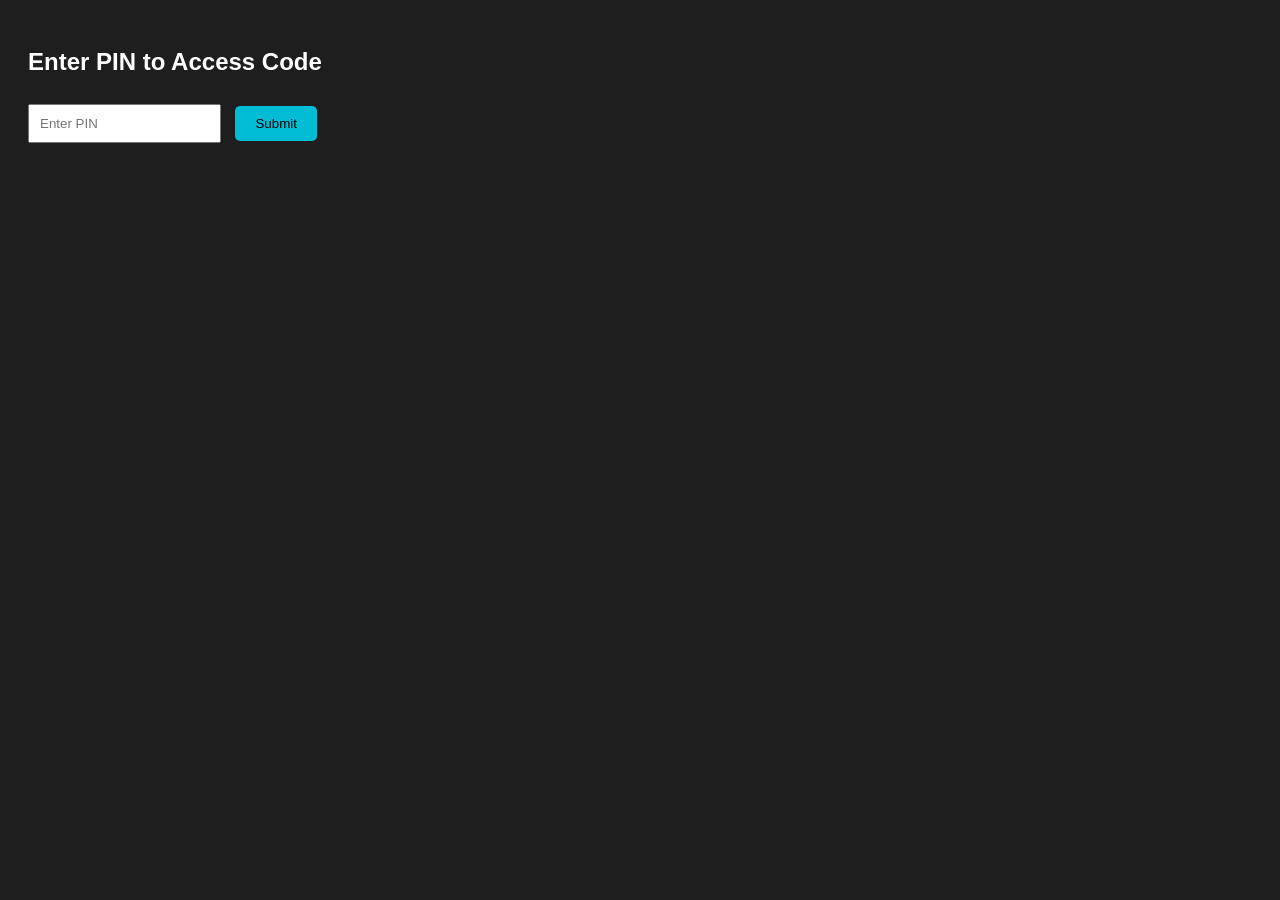
<file: secrect.html>
<!DOCTYPE html>
<html lang="en">
<head>
  <meta charset="UTF-8">
  <title>Code Copier with PIN</title>
  <style>
    body {
      font-family: Arial, sans-serif;
      padding: 20px;
      background: #1e1e1e;
      color: white;
    }

    #codeBlock, #copyBtn {
      display: none;
    }

    textarea {
      width: 100%;
      height: 200px;
      margin-top: 10px;
      background: #2e2e2e;
      color: #00ffcc;
      border: none;
      padding: 10px;
      font-family: monospace;
      font-size: 14px;
    }

    button {
      padding: 10px 20px;
      margin-top: 10px;
      cursor: pointer;
      background-color: #00bcd4;
      color: #000;
      border: none;
      border-radius: 5px;
    }

    input[type="password"] {
      padding: 10px;
      margin-right: 10px;
    }

    .hidden {
      display: none;
    }
  </style>
</head>
<body>

  <h2>Enter PIN to Access Code</h2>
  <input type="password" id="pinInput" placeholder="Enter PIN">
  <button onclick="checkPin()">Submit</button>

  <div id="codeBlock">
    <h3>Your Code:</h3>
    <textarea id="code" readonly>
        // ==UserScript==
        // @name         Blooket Cheats Plus
        // @namespace    https://github.com/Blooket-Cheats
        // @version      15.51
        // @description  cheats
        // @license MIT  Thatoneguy54321
        // @author       Thatoneguy54321
        // @match        https://dashboard.blooket.com/*
        // @match        https://play.blooket.com/*
        // @match        https://towerdefense2.blooket.com/*
        // @match        https://monsterbrawl.blooket.com/*
        // @match        https://towerdefense.blooket.com/*
        // @match        https://cafe.blooket.com/*
        // @match        https://factory.blooket.com/*
        // @match        https://crazykingdom.blooket.com/*
        // @match        https://towerofdoom.blooket.com/*
        // @match        https://goldquest.blooket.com/*
        // @match        https://cryptohack.blooket.com/*
        // @match        https://fishingfrenzy.blooket.com/*
        // @match        https://deceptivedinos.blooket.com/*
        // @match        https://battleroyale.blooket.com/*
        // @match        https://racing.blooket.com/*
        // @match        https://blookrush.blooket.com/*
        // @match        https://classic.blooket.com/*
        // @match        https://pirate.blooket.com/*
        // @icon         https://i.ibb.co/sWqBm0K/1024.png
        // @grant        none
        // @require     https://unpkg.com/idb-keyval@6.0.3/dist/umd.js
        // ==/UserScript==
         
        (async () => {
            if (String(window.fetch.call).includes("native")) {
                var e = window.fetch.call;
                window.fetch.call = function() {
                    if (!arguments[1].includes("s.blooket.com/rc")) return e.apply(this, arguments);
                    console.log("You tried to get caught cheating!")
                }
            } else console.log("already run");
            if (console.log("%c Blooket Cheats Plus UPD %c\n	By Rylan Rude on GitHub", "color: #0bc2cf; font-size: 3rem", "color: #8000ff; font-size: 1rem"), console.log("%c	Mobilegui.js", "color: #0bc2cf; font-size: 1rem"), console.log("%c	Star the github repo!%c  https://github.com/DannyDan0167/Blooket-Cheats-Plus", "color: #ffd000; font-size: 1rem", ""), document.querySelector("script[src*='bfs/index.js']") && !window.clearId) {
                for (var t = document.createElement("iframe"), o = (document.body.appendChild(t), window.clearId = window.setInterval(() => {}, 0)); o--;) t.contentWindow.clearInterval.call(window, o);
                t.remove()
            } {
                var t, o = document.createElement("iframe"),
                    o = (document.body.append(o), window.alert = o.contentWindow.alert.bind(window), window.prompt = o.contentWindow.prompt.bind(window), window.confirm = o.contentWindow.confirm.bind(window), o.remove(), (e, t = {}) => Object.entries(t).forEach(([t, o]) => e.style[t] = o));
                (t = document.createElement("style")).innerHTML = "details > summary { cursor: pointer; transition: 0.15s; list-style: none; } details > summary:hover { color: hsl(0, 0%, 50%) } details > summary::-webkit-details-marker { display: none; } details summary ~ * { animation: sweep .5s ease-in-out; } @keyframes sweep { 0%    {opacity: 0; transform: translateY(-10px)} 100%  {opacity: 1; transform: translateY(0)} } .cheat { border: none; background: hsl(0, 0%, 20%); padding: 5px; margin: 3px; width: 60%; color: hsl(0, 0%, 100%); transition: 0.2s; border-radius: 5px; cursor: pointer; } .cheat:hover { background: hsl(0, 0%, 30%); }";
                let a = document.createElement("div");
                [...document.querySelectorAll("#JODMOBILE")].forEach(e => e.remove()), a.id = "JODMOBILE", a.appendChild(t), o(a, {
                    width: "400px",
                    background: "hsl(0, 0%, 10%)",
                    backgroundImage: "linear-gradient(rgba(0, 0, 0, 0.95), rgba(0, 0, 0, 0.95)), url(https://ac.blooket.com/dashboard/65a43218fd1cabe52bdf1cda34613e9e.png)",
                    borderRadius: "10px",
                    position: "absolute",
                    textAlign: "center",
                    fontFamily: "Nunito",
                    color: "white",
                    overflow: "hidden",
                    top: "50px",
                    left: "50px"
                });
                var r, n, i = 0,
                    s = 0,
                    t = (a.onpointerdown = (e = window.event) => {
                        e.preventDefault(), i = e.clientX, s = e.clientY, document.onpointerup = () => {
                            document.onpointerup = null, document.onpointermove = null
                        }, document.onpointermove = e => {
                            (e = e || window.event).preventDefault(), r = i - e.clientX, n = s - e.clientY, i = e.clientX, s = e.clientY, a.style.top = a.offsetTop - n + "px", a.style.left = a.offsetLeft - r + "px"
                        }
                    }, document.createElement("div")),
                    l = (a.appendChild(t), o(t, {
                        width: "100%",
                        height: "35px",
                        paddingTop: "2px",
                        fontSize: "1.5rem",
                        textAlign: "center"
                    }), t.innerHTML = 'Blooket GUI UPD  <span style="font-size: 0.75rem">v15.50.00</span>', document.createElement("button")),
                    l = (t.appendChild(l), o(l, {
                        background: "red",
                        height: "45px",
                        width: "45px",
                        border: "none",
                        cursor: "pointer",
                        position: "absolute",
                        top: "-10px",
                        right: "-10px",
                        fontSize: "1.5rem",
                        borderRadius: "10px",
                        fontFamily: "Nunito",
                        fontWeight: "bolder",
                        paddingTop: "10px",
                        paddingRight: "15px"
                    }), l.innerText = "X", l.onclick = () => {
                        $(), a.remove(), removeEventListener("keypress", f)
                    }, document.createElement("button"));
                t.appendChild(l), o(l, {
                    background: "#444444",
                    height: "45px",
                    width: "45px",
                    border: "none",
                    cursor: "pointer",
                    position: "absolute",
                    top: "-10px",
                    left: "-10px",
                    fontSize: "1.5rem",
                    borderRadius: "10px",
                    fontFamily: "Nunito",
                    fontWeight: "bolder",
                    paddingTop: "10px",
                    paddingLeft: "15px"
                }), l.innerText = "-", l.onclick = () => c.hidden = !c.hidden;
                let c = document.createElement("div"),
                    d = (t = document.createElement("div"), c.appendChild(t), a.appendChild(c), t.innerHTML = `<span id="curPageEl">${_(!0)?"Current gamemode: "+_(!0):"No game detected"}</span><br><span>(Press E to hide)</span><br>`, t.style.display = "block", t.style.margin = "10px", document.body.append(a), o = document.createElement("div"), c.appendChild(o), o.style.fontSize = "0.9rem", o.style.paddingBottom = "5px", {
                        global: [{
                            name: "Auto Answer (Toggle)",
                            description: "Toggles auto answer on",
                            type: "toggle",
                            enabled: (o.innerHTML = '<span><a target="blank" href="https://discord.gg/8A6J234n7v">Discord</a><br/><a target="blank" href="https://github.com/DannyDan0167/Blooket-Cheats-Plus/">GitHub - DannyDan0167</a></span>', !1),
                            data: null,
                            run: function() {
                                this.enabled ? (this.enabled = !1, clearInterval(this.data), this.data = null) : (this.enabled = !0, this.data = setInterval(() => {
                                    let {
                                        state: {
                                            question: e,
                                            stage: t,
                                            feedback: o
                                        },
                                        props: {
                                            client: {
                                                question: a
                                            }
                                        }
                                    } = Object.values(document.querySelector("body div[id] > div > div"))[1].children[0]._owner.stateNode;
                                    try {
                                        "typing" != e.qType ? ("feedback" === t || o ? document.querySelector('[class*="feedback"]')?.firstChild : [...document.querySelectorAll('[class*="answerContainer"]')][(e || a).answers.map((t, o) => (e || a).correctAnswers.includes(t) ? o : null).filter(e => null != e)[0]])?.click?.() : Object.values(document.querySelector("[class*='typingAnswerWrapper']"))[1].children._owner.stateNode.sendAnswer(e.answers[0])
                                    } catch {}
                                }, 50))
                            }
                        }, {
                            name: "Highlight Answers (Toggle)",
                            description: "Toggles highlight answers on",
                            type: "toggle",
                            enabled: !1,
                            data: null,
                            run: function() {
                                this.enabled ? (this.enabled = !1, clearInterval(this.data), this.data = null) : (this.enabled = !0, this.data = setInterval(() => {
                                    let {
                                        stateNode: {
                                            state: e,
                                            props: t
                                        }
                                    } = Object.values(function e(t = document.querySelector("body>div")) {
                                        return Object.values(t)[1]?.children?.[0]?._owner.stateNode ? t : e(t.querySelector(":scope>div"))
                                    }())[1].children[0]._owner;
                                    [...document.querySelectorAll('[class*="answerContainer"]')].forEach((o, a) => {
                                        (e.question || t.client.question).correctAnswers.includes((e.question || t.client.question).answers[a]) ? o.style.backgroundColor = "rgb(0, 207, 119)" : o.style.backgroundColor = "rgb(189, 15, 38)"
                                    })
                                }, 50))
                            }
                        }, {
                            name: "Subtle Highlight Answers (Toggle)",
                            description: "Toggles subtle highlight answers on",
                            type: "toggle",
                            enabled: !1,
                            data: null,
                            run: function() {
                                this.enabled ? (this.enabled = !1, clearInterval(this.data), this.data = null) : (this.enabled = !0, this.data = setInterval(() => {
                                    let {
                                        stateNode: {
                                            state: e,
                                            props: t
                                        }
                                    } = Object.values(function e(t = document.querySelector("body>div")) {
                                        return Object.values(t)[1]?.children?.[0]?._owner.stateNode ? t : e(t.querySelector(":scope>div"))
                                    }())[1].children[0]._owner;
                                    [...document.querySelectorAll('[class*="answerContainer"]')].forEach((o, a) => {
                                        (e.question || t.client.question).correctAnswers.includes((e.question || t.client.question).answers[a]) && (o.style.boxShadow = "unset")
                                    })
                                }, 50))
                            }
                        }, {
                            name: "Freeze Leaderboard",
                            description: "Freezes the leaderboard on the host's screen",
                            type: "toggle",
                            enabled: !1,
                            data: null,
                            run: function() {
                                if (this.enabled) this.enabled = !1, clearInterval(this.data), this.data = null;
                                else {
                                    this.enabled = !0;
                                    let e = () => {
                                        var e = Object.values(function e(t = document.querySelector("#app")) {
                                            return Object.values(t)[1]?.children?.[0]?._owner.stateNode ? t : e(t.querySelector(":scope>div"))
                                        }())[1].children[0]._owner.stateNode;
                                        e.props.liveGameController.setVal({
                                            path: `c/${e.props.client.name}/tat/Freeze`,
                                            val: "Frozen"
                                        })
                                    };
                                    this.data = setInterval(e, 50)
                                }
                            }
                        }, {
                            name: "Percent Auto Answer",
                            description: "Answers questions correctly or incorrectly depending on the goal grade given (Disable and re-enable to update goal)",
                            type: "toggle",
                            enabled: !1,
                            data: null,
                            run: function() {
                                if (this.enabled) this.enabled = !1, clearInterval(this.data), this.data = null;
                                else {
                                    this.enabled = !0;
                                    let e = parseFloat(prompt("What grade do you want to get from this set? (0-100)"));
                                    for (;
                                        "number" != typeof e || isNaN(e);) e = parseFloat(prompt("What grade do you want to get from this set? (0-100)\nInvalid Number"));
                                    let {
                                        stateNode: t
                                    } = Object.values(function e(t = document.querySelector("body>div")) {
                                        return Object.values(t)[1]?.children?.[0]?._owner.stateNode ? t : e(t.querySelector(":scope>div"))
                                    }())[1].children[0]._owner;
                                    this.data = setInterval(e => {
                                        try {
                                            let o = t.state.question || t.props.client.question;
                                            if ("feedback" == t.state.stage || t.state.feedback) return document.querySelector('[class*="feedback"], [id*="feedback"]')?.firstChild?.click?.();
                                            if (document.querySelector("[class*='answerContainer']") || document.querySelector("[class*='typingAnswerWrapper']")) {
                                                let a = 0,
                                                    r = 0;
                                                for (let n in t.corrects) a += t.corrects[n];
                                                for (let i in t.incorrects) r += t.incorrects[i];
                                                r += a;
                                                let s = 0 == r || Math.abs(a / (r + 1) - e) >= Math.abs((a + 1) / (r + 1) - e);
                                                if ("typing" != t.state.question.qType) {
                                                    let l = document.querySelectorAll("[class*='answerContainer']");
                                                    for (let c = 0; c < l.length; c++) {
                                                        let d = o.correctAnswers.includes(o.answers[c]);
                                                        if (s && d || !s && !d) return l[c]?.click?.()
                                                    }
                                                    l[0].click()
                                                } else Object.values(document.querySelector("[class*='typingAnswerWrapper']"))[1].children._owner.stateNode.sendAnswer(s ? o.answers[0] : Math.random().toString(36).substring(2))
                                            }
                                        } catch {}
                                    }, 100, (e ?? 100) / 100)
                                }
                            }
                        }, {
                            name: "Auto Answer",
                            description: "Click the correct answer for you",
                            run: function() {
                                let {
                                    state: {
                                        question: e,
                                        stage: t,
                                        feedback: o
                                    },
                                    props: {
                                        client: {
                                            question: a
                                        }
                                    }
                                } = Object.values(document.querySelector("body div[id] > div > div"))[1].children[0]._owner.stateNode;
                                try {
                                    "typing" != e.qType ? ("feedback" === t || o ? document.querySelector('[class*="feedback"]')?.firstChild : [...document.querySelectorAll('[class*="answerContainer"]')][(e || a).answers.map((t, o) => (e || a).correctAnswers.includes(t) ? o : null).filter(e => null != e)[0]])?.click?.() : Object.values(document.querySelector("[class*='typingAnswerWrapper']"))[1].children._owner.stateNode.sendAnswer(e.answers[0])
                                } catch {}
                            }
                        }, {
                            name: "Highlight Answers",
                            description: "Colors answers to be red or green highlighting the correct ones",
                            run: function() {
                                let {
                                    stateNode: {
                                        state: e,
                                        props: t
                                    }
                                } = Object.values(function e(t = document.querySelector("body>div")) {
                                    return Object.values(t)[1]?.children?.[0]?._owner.stateNode ? t : e(t.querySelector(":scope>div"))
                                }())[1].children[0]._owner;
                                [...document.querySelectorAll('[class*="answerContainer"]')].forEach((o, a) => {
                                    (e.question || t.client.question).correctAnswers.includes((e.question || t.client.question).answers[a]) ? o.style.backgroundColor = "rgb(0, 207, 119)" : o.style.backgroundColor = "rgb(189, 15, 38)"
                                })
                            }
                        }, {
                            name: "Subtle Highlight Answers",
                            description: "Removes the shadow from correct answers",
                            run: function() {
                                let {
                                    stateNode: {
                                        state: e,
                                        props: t
                                    }
                                } = Object.values(function e(t = document.querySelector("body>div")) {
                                    return Object.values(t)[1]?.children?.[0]?._owner.stateNode ? t : e(t.querySelector(":scope>div"))
                                }())[1].children[0]._owner;
                                [...document.querySelectorAll('[class*="answerContainer"]')].forEach((o, a) => {
                                    (e.question || t.client.question).correctAnswers.includes((e.question || t.client.question).answers[a]) && (o.style.boxShadow = "unset")
                                })
                            }
                        }, {
                            name: "Spam Buy Blooks",
                            description: "Opens a box an amount of times",
                            run: async function() {
                                let e = document.createElement("iframe");
                                document.body.append(e), window.alert = e.contentWindow.alert.bind(window), window.prompt = e.contentWindow.prompt.bind(window), window.confirm = e.contentWindow.confirm.bind(window), e.remove();
                                let {
                                    stateNode: t
                                } = Object.values(function e(t = document.querySelector("body>div")) {
                                    return Object.values(t)[1]?.children?.[0]?._owner.stateNode ? t : e(t.querySelector(":scope>div"))
                                }())[1].children[0]._owner, o = Array.from(document.querySelectorAll("[class*='packsWrapper'] > div")).reduce((e, t) => (t.querySelector("[class*='blookContainer'] > img") || (e[t.querySelector("[class*='packImgContainer'] > img").alt] = parseInt(t.querySelector("[class*='packBottom']").textContent)), e), {}), a = prompt('Which box do you want to open? (ex: "Ice Monster")').split(" ").map(e => e.charAt(0).toUpperCase() + e.slice(1).toLowerCase()).join(" "), r = o[a];
                                if (!r) return alert("I couldn't find that box!");
                                let n = Math.min(Math.floor(t.state.tokens / r), parseInt(`0${prompt("How many boxes do you want to open?")}`));
                                if (0 == n) return alert("You do not have enough tokens!");
                                let i = confirm("Would you like to show blooks as unlocking?"),
                                    s = {},
                                    l = Date.now();
                                for (let c = 0; c < n; c++) {
                                    await t.buyPack(!0, a), s[t.state.unlockedBlook] ||= 0, s[t.state.unlockedBlook]++;
                                    let d = Date.now();
                                    l += Date.now() - d, t.setState({
                                        canOpen: !0,
                                        currentPack: "",
                                        opening: i,
                                        doneOpening: i,
                                        openPack: i
                                    }), clearTimeout(t.canOpenTimeout)
                                }
                                await new Promise(e => setTimeout(e)), alert(`(${Date.now()-l}ms) Results: ${Object.entries(s).map(([e,t])=>`    ${e} ${t}`).join(` `)}`)
                            }
                        }, {
                            name: "Remove Name Limit",
                            description: "Sets the name limit to 120, which is the actual max name length limit",
                            run: function() {
                                var e = document.createElement("iframe");
                                document.body.append(e), window.alert = e.contentWindow.alert.bind(window), e.remove(), document.querySelector('input[class*="nameInput"]').maxLength = 120, alert("Removed name length limit")
                            }
                        }, {
                            name: "Remove Random Name",
                            description: "Allows you to put a custom name",
                            run: function() {
                                Object.values(document.querySelector("body div[id] > div > div"))[1].children[0]._owner.stateNode.setState({
                                    isRandom: !1,
                                    client: {
                                        name: ""
                                    }
                                }), document.querySelector('[class*="nameInput"]')?.focus?.()
                            }
                        }, {
                            name: "Sell Duplicate Blooks",
                            description: "Sell all duplicate blooks leaving you with 1 each",
                            run: async function() {
                                let e = document.createElement("iframe");
                                if (document.body.append(e), window.alert = e.contentWindow.alert.bind(window), window.confirm = e.contentWindow.confirm.bind(window), e.remove(), /dashboard.*\/blooks/.test(window.location.href)) {
                                    if (confirm("Are you sure you want to sell your dupes? (Legendaries and rarer will not be sold)")) {
                                        let {
                                            stateNode: t
                                        } = Object.values(function e(t = document.querySelector("body>div")) {
                                            return Object.values(t)[1]?.children?.[0]?._owner.stateNode ? t : e(t.querySelector(":scope>div"))
                                        }())[1].children[0]._owner, o = Date.now(), a = "";
                                        for (let r in t.state.blookData)
                                            if (t.state.blookData[r] > 1) {
                                                if (t.setState({
                                                        blook: r,
                                                        numToSell: t.state.blookData[r] - 1
                                                    }), ["Legendary", "Chroma", "Mystical"].includes(document.querySelector("[class*='highlightedRarity']").innerText.trim())) continue;
                                                a += `    ${r} ${t.state.blookData[r]-1} `, await t.sellBlook({
                                                    preventDefault() {}
                                                }, !0)
                                            } alert(`(${Date.now()-o}ms) Results: ${a.trim()}`)
                                    }
                                } else alert("This can only be ran in the Blooks page.")
                            }
                        }, {
                            name: "Remove all Taken Blooks",
                            description: "Removes all taken blooks, allowing you to use any taken blook. Only works in lobby.",
                            run: function() {
                                const stateNode = Object.values(document.querySelector("#app>div>div"))[1].children[0]._owner.stateNode;
                                stateNode.setState({
                                    takenBlooks: {
                                        includes: e => !1
                                    }
                                });
                                stateNode.setState = function(a, b) {
                                    if (a?.takenBlooks) {
                                        return;
                                    }
                                    stateNode.updater.enqueueSetState(stateNode, a, b, "setState");
                                }
                            }
                        }, {
                            name: "Simulate Unlock",
                            description: "Simulates unlocking a certain blook",
                            run: function() {
                                var unlockedBlook = window.prompt("Enter the blook (Case Sensitive):");
         
                                const stateNode = Object.values(document.querySelector("#app>div>div"))[1].children[0]._owner.stateNode;
                                stateNode.setState({
                                    loadingPack: false,
                                    openPack: true,
                                    unlockedBlook,
                                    newUnlock: true,
                                    canOpen: false
                                });
                                setTimeout(() => stateNode.setState({
                                    canOpen: true
                                }), 200);
                            }
                        }, {
                            name: "Freeze Host",
                            description: "Freezes the host's screen",
                            run: function() {
                                const encodedChars = [
                                    '\\u2f9f', '\\u4fff', '\\u4f52', '\\u0E47', '\\u0E47', '\\u0E47', '\\u0E47', '\\u0E47', '\\u0E47', '\\u0E47', '\\u4FF1', '\\u4FF2'
                                ];
         
                                const chars = encodedChars.map(char => eval(`"${char}"`));
         
                                function makeLongText() {
                                    return new Array(3e+6).fill().map(e => chars[Math.floor(Math.random() * chars.length)]).join("");
                                }
         
                                let {
                                    props: t
                                } = Object.values(function e(t = document.querySelector("body>div")) {
                                    return Object.values(t)[1]?.children?.[0]?._owner.stateNode ? t : e(t.querySelector(":scope>div"));
                                }())[1].children[0]._owner.stateNode;
         
                                let repeatedText = makeLongText();
                                t.client.blook = repeatedText;
                                t.liveGameController.setVal({
                                    path: `c/${t.client.name}/b`,
                                    val: repeatedText
                                });
                            }
                        }, {
                            name: "Blooket Bot",
                            description: "Opens Blooket Bot",
                            run: function() {
                                function getGameCode() {
                                    const appDiv = document.querySelector('#app>div>div');
                                    if (appDiv) {
                                        const reactComponent = Object.values(appDiv)[1]?.children[0]?._owner;
                                        return reactComponent?.stateNode?.props?.client?.hostId || null;
                                    }
                                    return null;
                                }
         
                                const gameCode = getGameCode();
                                const url = gameCode ? "https://blooketbot.glitch.me/?code=" + gameCode : "https://blooketbot.glitch.me/";
                                window.open(url, "_blank", "width=500,height=500,resizable=yes,scrollbars=yes,status=yes");
                            }
                        }, {
                            name: "Lobbychat",
                            description: "Chat with other people and execute commands",
                            run: function() {
                                if (window.run) {
                                    return;
                                } else {
                                    window.run = true;
                                }
         
                                function e() {
                                    return Object.values(document.querySelector("#app>div>div"))[1].children[0]._owner
                                }
                                var t = 0,
                                    a = !1;
                                document.addEventListener("keydown", function(e) {
                                    "`" === e.key && (a = !a, o.style.display = a ? "none" : "block")
                                });
                                let o = document.createElement("div");
                                o.className = "chat-box", document.body.appendChild(o);
                                let r = document.createElement("div");
                                r.className = "chat-header", r.textContent = "Chat", o.appendChild(r);
                                let i = document.createElement("div");
                                i.className = "chat-body", o.appendChild(i);
                                let n = document.createElement("input");
         
                                function s(e) {
                                    let t = document.createElement("div");
                                    t.textContent = e, i.appendChild(t)
                                }
                                n.type = "text", n.className = "chat-input", n.placeholder = "Type a message...", o.appendChild(n), o.style.position = "fixed", o.style.bottom = "20px", o.style.right = "20px", o.style.width = "300px", o.style.backgroundColor = "#fff", o.style.border = "1px solid #ccc", o.style.boxShadow = "0px 0px 10px rgba(0, 0, 0, 0.2)", r.addEventListener("click", () => {
                                    i.classList.toggle("open")
                                }), n.addEventListener("keydown", function(a) {
                                    13 === a.keyCode && (function a(o) {
                                        var r, n, l, c, d, p, u, h = function e(t) {
                                            if ("/" !== t.charAt(0)) return !1;
                                            var a = t.split(" "),
                                                o = a[0].replace("/", "");
                                            return a.splice(0, 1), {
                                                cmd: o,
                                                args: a
                                            }
                                        }(o);
                                        if (h) switch (h.cmd) {
                                            case "cb":
                                                r = h.args.join(" "), (n = webpackJsonp.push([
                                                    [], {
                                                        1234(e, t, a) {
                                                            t.webpack = a
                                                        }
                                                    },
                                                    [
                                                        ["1234"]
                                                    ]
                                                ]).webpack("MDrD").a)[r = Object.keys(n).find(e => r.toLocaleLowerCase() === e.toLocaleLowerCase())] ? (s("Setting blook to " + r + "!"), e().stateNode.props.liveGameController.setVal({
                                                    id: e().stateNode.props.client.hostId,
                                                    path: "c/" + e().stateNode.props.client.name,
                                                    val: {
                                                        b: r
                                                    }
                                                }), e().stateNode.props.client.blook = r) : s("No blook with that name was found!");
                                                break;
                                            case "clear":
                                                i.innerHTML = "";
                                                break;
                                            case "dumpstate":
                                                Object.keys(e().stateNode.state).map(t => {
                                                    var a = e().stateNode.state[t];
                                                    if (null == a) return "N/A";
                                                    Array.from(a) && "object" == typeof a && (a = "[Array]"), s(t + ":" + a)
                                                }).join(";");
                                                break;
                                            case "list":
                                                e().stateNode.props.liveGameController.getDatabaseVal("c").then(e => {
                                                    s("Current Players(" + Object.keys(e).length + "): " + Object.keys(e).join(","))
                                                });
                                                break;
                                            case "tlog":
                                                window.logsv = !window.logsv, s("SetVal log set to " + (window.logsv ? "Enabled" : "Disabled"));
                                                break;
                                            case "setval":
                                                l = h.args, e().stateNode.props.liveGameController.setVal({
                                                    path: "c/" + e().stateNode.props.client.name + "/" + l[0],
                                                    val: l.slice(1, l.length).join(" ")
                                                });
                                                break;
                                            case "setstate":
                                                c = h.args, d = {}, c.forEach(e => {
                                                    var t = e.split(":");
                                                    Number.isNaN(parseInt(t[1])) || parseInt(t[1]).toString() !== t[1] || (t[1] = parseInt(t[1])), d[t[0]] = t[1]
                                                }), e().stateNode.setState(d), s("Set Successful!");
                                                break;
                                            case "ahelp":
                                                s("Advanced Commands: setval(sets val logged by tlog ex /setval b Chicken), tlog(toggles setval log), dumpstate(dumps react state),setstate(sets react state /setstate crypto:5 crypto2:5 etc)");
                                                break;
                                            case "help":
                                                s("Available Commands: help(gives help),ahelp(advanced commands help), cb(changes blook /cb cow), list(lists players connected), dump(dumps all available info about a player, passwords, etc(/dump player)), clear(clears chat), code(gives game code), unlock(unlocks blook on lobby screen)");
                                                break;
                                            case "dump":
                                                ! function t(a) {
                                                    e().stateNode.props.liveGameController.getDatabaseVal("c/" + a).then(e => {
                                                        null != e ? s("Dump: " + JSON.stringify(e)) : s("Player not found!")
                                                    })
                                                }(h.args.join(" "));
                                                break;
                                            case "unlock":
                                                p = h.args.join(" "), (u = webpackJsonp.push([
                                                    [], {
                                                        1234(e, t, a) {
                                                            t.webpack = a
                                                        }
                                                    },
                                                    [
                                                        ["1234"]
                                                    ]
                                                ]).webpack("MDrD").a)[p = Object.keys(u).find(e => p.toLocaleLowerCase() === e.toLocaleLowerCase())] ? (e().stateNode.state.unlocks.push(p), e().stateNode.forceUpdate()) : s("No blook with that name was found!");
                                                break;
                                            case "code":
                                                s("Game Code: " + e().stateNode.props.client.hostId);
                                                break;
                                            default:
                                                s("Unrecognized chat command!")
                                        } else e().stateNode.props.liveGameController.setVal({
                                            id: e().stateNode.props.client.hostId,
                                            path: "c/" + e().stateNode.props.client.name + "/msg",
                                            val: {
                                                i: t,
                                                msg: o
                                            }
                                        }), t++
                                    }(a.srcElement.value), a.srcElement.value = "")
                                });
                                var l = e().stateNode.props.liveGameController._liveApp.database()._delegate._repoInternal.server_.onDataUpdate_;
         
                                function c(e) {
                                    window.logsv && s("Path: " + e.path.split("/").splice(2, 2).join("/") + " Val: " + ("object" == typeof e.val ? JSON.stringify(e.val) : e.val))
                                }
                                e().stateNode.props.liveGameController._liveApp.database()._delegate._repoInternal.server_.onDataUpdate_ = function(e, t, a, o) {
                                    var r, i;
                                    console.log(e, t, a, o), r = e, null != (i = t) && r.includes("/msg") && i?.msg && (console.log(i.msg), s(r.split("/")[2] + ": " + i.msg)), l(e, t, a, o)
                                }, window.logsv = !1;
                                var d = e().stateNode.props.liveGameController.setVal;
                                e().stateNode.props.liveGameController.setVal = function() {
                                    c.apply(this, arguments), d.apply(this, arguments)
                                }, e().stateNode.props.liveGameController._liveApp.database().ref(`${e().stateNode.props.liveGameController._liveGameCode}`).on("value", e => {}), s("Lobbychat successfully loaded!"), o.style.wordWrap = "break-word"
                            }
                        }, {
                            name: "Pin Guesser",
                            description: "Brute forces combinations for existing pins",
                            run: function() {
                                var e = 0,
                                    t = 0,
                                    o = document.querySelector("div[class*='titleText']");
         
                                function a() {
                                    return Object.values(function e(t = document.querySelector("body>div")) {
                                        return Object.values(t)[1]?.children?.[0]?._owner.stateNode ? t : e(t.querySelector(":scope>div"))
                                    }())[1].children[0]._owner.stateNode
                                }(function r() {
                                    let n = Math.floor(9e6 * Math.random()) + 1e6;
                                    fetch(`https://fb.blooket.com/c/firebase/id?id=${n}`, {
                                        method: "GET",
                                        credentials: "include"
                                    }).then(e => e.json()).then(i => {
                                        !0 === i.success ? (console.log("Game found:", n), o.innerHTML = "Game Found!", a().setState({
                                            client: {
                                                hostId: n.toString()
                                            }
                                        })) : (console.log("No game found for:", n), a().setState({
                                            client: {
                                                hostId: n.toString()
                                            }
                                        }), e++, o.innerHTML = "Guesses: " + e, ++t > 15 ? (setTimeout(r, 1e3), t = 0) : r())
                                    }).catch(e => {
                                        alert("Error:" + e)
                                    })
                                })()
                            }
                        }, {
                            name: "Crash Game",
                            description: "Crashes the host's game",
                            run: function() {
                                var e = Object.values(function e(t = document.querySelector("#app")) {
                                    return Object.values(t)[1]?.children?.[0]?._owner.stateNode ? t : e(t.querySelector(":scope>div"))
                                }())[1].children[0]._owner.stateNode;
                                e.props.liveGameController.setVal({
                                    path: `c/${e.props.client.name}/b/toString`,
                                    val: "Crashed"
                                })
                            }
                        }, {
                            name: "Every Answer Correct",
                            description: "Sets every answer to be correct",
                            run: function() {
                                let {
                                    stateNode: e
                                } = Object.values(function e(t = document.querySelector("body>div")) {
                                    return Object.values(t)[1]?.children?.[0]?._owner.stateNode ? t : e(t.querySelector(":scope>div"))
                                }())[1].children[0]._owner;
                                e.freeQuestions = e.freeQuestions?.map?.(e => ({
                                    ...e,
                                    correctAnswers: e.answers
                                })), e.questions = e.questions?.map?.(e => ({
                                    ...e,
                                    correctAnswers: e.answers
                                })), e.props.client.questions = e.props.client.questions.map(e => ({
                                    ...e,
                                    correctAnswers: e.answers
                                }))
                            }
                        }, {
                            name: "Flood Game",
                            description: "Floods a game with a number of fake accounts",
                            run: async function() {
                                let e = document.createElement("iframe");
         
                                function t() {
                                    return Object.values(document.querySelector("#app>div>div"))[1].children[0]._owner.stateNode
                                }
                                document.body.append(e), window.prompt = e.contentWindow.prompt.bind(window), e.remove();
                                var o = {
                                        randomNames: !1
                                    },
                                    a = t().props.liveGameController._liveApp.firebase;
                                async function r(e, t) {
                                    let o = await fetch("https://fb.blooket.com/c/firebase/join", {
                                        body: JSON.stringify({
                                            id: e,
                                            name: t
                                        }),
                                        credentials: "include",
                                        method: "PUT"
                                    }).then(e => e.json());
                                    if (o.success) {
                                        let r = a.initializeApp({
                                            apiKey: "AIzaSyCA-cTOnX19f6LFnDVVsHXya3k6ByP_MnU",
                                            authDomain: "blooket-2020.firebaseapp.com",
                                            projectId: "blooket-2020",
                                            storageBucket: "blooket-2020.appspot.com",
                                            messagingSenderId: "741533559105",
                                            appId: "1:741533559105:web:b8cbb10e6123f2913519c0",
                                            measurementId: "G-S3H5NGN10Z",
                                            databaseURL: o.fbShardURL
                                        });
                                        await r.auth().signInWithCustomToken(o.fbToken);
                                        let n = r.database();
                                        await n.ref(`${e}/c/${t}`).set({
                                            b: "Rainbow Astronaut",
                                            bg: "fire"
                                        }), console.log("Bot joined!")
                                    } else alert("Connect error: " + o.msg)
                                }
                                async function n() {
                                    if (!t().props.liveGameController._liveApp) {
                                        alert("You must be in a game for the flooder to work!");
                                        return
                                    }
                                    var e, a = t().props.liveGameController._liveGameCode,
                                        n = parseInt(prompt("Enter number of bots to flood with:"));
                                    if (!n) {
                                        alert("You must use a valid number!");
                                        return
                                    }
                                    if (!o.randomNames) var s = prompt("Enter name of bots:");
                                    for (var l = 0; l < n; l++) await r(a, e = o.randomNames ? i(15) : s + Math.floor(4e3 * Math.random()))
                                }
         
                                function i(e) {
                                    for (var t = "", o = 0; o < e; o++) t += String.fromCharCode(65 + Math.floor(25 * Math.random()));
                                    return t
                                }
                                n()
                            }
                        }, {
                            name: "Change Blook Ingame",
                            description: "Changes your blook",
                            run: function() {
                                let i = document.createElement('iframe');
                                document.body.append(i);
                                window.prompt = i.contentWindow.prompt.bind(window);
                                i.remove();
                                let {
                                    props
                                } = Object.values((function react(r = document.querySelector("body>div")) {
                                    return Object.values(r)[1]?.children?.[0]?._owner.stateNode ? r : react(r.querySelector(":scope>div"))
                                })())[1].children[0]._owner.stateNode;
                                props.client.blook = prompt("Blook Name: (Case Sensitive)");;
                                props.liveGameController.setVal({
                                    path: `c/${props.client.name}/b`,
                                    val: props.client.blook
                                });
                            }
                        }, {
                            name: "Change Name Ingame",
                            description: "Changes your name ingame",
                            run: function() {
                                var newname = window.prompt("Enter the new name:");
         
                                (async () => {
                                    const reactHandler = () => Object.values(document.querySelector("#app>div>div"))[1].children[0]._owner.stateNode;
                                    let i = document.createElement('iframe');
                                    document.body.append(i);
                                    let alert = i.contentWindow.alert.bind(window);
                                    i.remove();
         
                                    async function genToken(name) {
                                        const res = await fetch("https://fb.blooket.com/c/firebase/join", {
                                            body: JSON.stringify({
                                                id: reactHandler().props.client.hostId,
                                                name
                                            }),
                                            headers: {
                                                "Content-Type": "application/json"
                                            },
                                            method: "PUT",
                                            credentials: "include"
                                        }).then(e => e.json());
                                        if (!res.success) {
                                            alert("Error: " + res.msg);
                                            return;
                                        }
                                        return res.fbToken;
                                    }
         
                                    const oldname = reactHandler().props.client.name;
                                    reactHandler().props.client.name = newname;
                                    const olddata = await reactHandler().props.liveGameController.getDatabaseVal(`c/${oldname}`);
                                    await reactHandler().props.liveGameController.removeVal(`c/${oldname}`);
                                    const token = await genToken(newname);
                                    if (!token) {
                                        return;
                                    }
                                    await reactHandler().props.liveGameController._liveApp.auth().signInWithCustomToken(token);
                                    reactHandler().props.liveGameController._liveApp.auth().onAuthStateChanged(e => {
                                        if (e.uid.split(":")[1] === newname) {
                                            reactHandler().props.liveGameController.setVal({
                                                path: `c/${newname}`,
                                                val: olddata
                                            });
                                        }
                                    });
                                    reactHandler().setState({});
                                })();
                            }
                        }, {
                            name: "Set Blook Ad Text",
                            description: "Sets a load of text as your blook and floods the teacher's screen in the lobby",
                            run: function() {
                                var text = window.prompt("Enter the text:");
         
                                let t = Object.values(function e(t = document.querySelector("body>div")) {
                                    return Object.values(t)[1]?.children?.[0]?._owner.stateNode ? t : e(t.querySelector(":scope>div"));
                                }())[1].children[0]._owner.stateNode;
         
                                if (!String.prototype.inc) {
                                    String.prototype.inc = String.prototype.includes;
                                }
         
                                String.prototype.includes = function(a) {
                                    if (a == "#" && this.length > 30) {
                                        return true;
                                    }
                                    return String.prototype.inc.apply(this, arguments);
                                };
         
                                let repeatedText = Array(500).fill(text).join(' ');
         
                                if (!t.state.unlocks) {
                                    t.client.blook = repeatedText;
                                }
         
                                t.props.liveGameController.setVal({
                                    path: `c/${t.props.client.name}/b`,
                                    val: repeatedText
                                });
                            }
                        }, {
                            name: "Set Blook Ad Text Ingame",
                            description: "Sets a load of text as your blook",
                            run: function() {
                                var text = window.prompt("Enter the text:");
         
                                let {
                                    props: t
                                } = Object.values(function e(t = document.querySelector("body>div")) {
                                    return Object.values(t)[1]?.children?.[0]?._owner.stateNode ? t : e(t.querySelector(":scope>div"));
                                }())[1].children[0]._owner.stateNode;
         
                                let repeatedText = Array(500).fill(text).join(' ');
                                t.client.blook = repeatedText;
                                t.liveGameController.setVal({
                                    path: `c/${t.client.name}/b`,
                                    val: repeatedText
                                });
                            }
                        }, {
         
                            name: "Get Daily Rewards",
                            description: "Gets max daily tokens and xp",
                            run: async function() {
                                let e = document.createElement("iframe");
                                if (document.body.append(e), window.alert = e.contentWindow.alert.bind(window), e.remove(), location.href.includes("play.blooket.com")) {
                                    let {
                                        t
                                    } = await fetch("https://play.blooket.com/api/playersessions/solo", {
                                        body: JSON.stringify({
                                            gameMode: "Factory",
                                            questionSetId: ["60101da869e8c70013913b59", "625db660c6842334835cb4c6", "60268f8861bd520016eae038", "611e6c804abdf900668699e3", "60ba5ff6077eb600221b7145", "642467af9b704783215c1f1b", "605bd360e35779001bf57c5e", "6234cc7add097ff1c9cff3bd", "600b1491d42a140004d5215a", "5db75fa3f1fa190017b61c0c", "5fac96fe2ca0da00042b018f", "600b14d8d42a140004d52165", "5f88953cdb209e00046522c7", "600b153ad42a140004d52172", "5fe260e72a505b00040e2a11", "5fe3d085a529560004cd3076", "5f5fc017aee59500041a1456", "608b0a5863c4f2001eed43f4", "5fad491512c8620004918ace", "5fc91a9b4ea2e200046bd49a", "5c5d06a7deebc70017245da7", "5ff767051b68750004a6fd21", "5fdcacc85d465a0004b021b9", "5fb7eea20bd44300045ba495"][Math.floor(24 * Math.random())]
                                        }),
                                        credentials: "include",
                                        method: "POST"
                                    }).then(e => e.json());
                                    await fetch("https://play.blooket.com/api/playersessions/landings", {
                                        body: JSON.stringify({
                                            t
                                        }),
                                        credentials: "include",
                                        method: "POST"
                                    }), await fetch("https://play.blooket.com/api/playersessions/questions?t=" + t, {
                                        credentials: "include"
                                    });
                                    let {
                                        name: o,
                                        blook: {
                                            name: a
                                        }
                                    } = Object.values(function e(t = document.querySelector("body>div")) {
                                        return Object.values(t)[1]?.children?.[0]?._owner.stateNode ? t : e(t.querySelector(":scope>div"))
                                    }())[1].children[0]._owner.stateNode.props.user.data;
                                    await fetch("https://play.blooket.com/api/users/factorystats", {
                                        body: JSON.stringify({
                                            blookUsed: a,
                                            t,
                                            name: o,
                                            cash: Math.floor(9e7 * Math.random()) + 1e7,
                                            correctAnswers: Math.floor(500 * Math.random()) + 500,
                                            upgrades: Math.floor(300 * Math.random()) + 300,
                                            mode: "Time-Solo",
                                            nameUsed: "You",
                                            place: 1,
                                            playersDefeated: 0
                                        }),
                                        credentials: "include",
                                        method: "PUT"
                                    }), fetch("https://play.blooket.com/api/users/add-rewards", {
                                        body: JSON.stringify({
                                            t,
                                            name: o,
                                            addedTokens: 500,
                                            addedXp: 300
                                        }),
                                        credentials: "include",
                                        method: "PUT"
                                    }).then(e => e.json()).then(({
                                        dailyReward: e
                                    }) => alert(`Added max tokens and xp, and got ${e} daily wheel tokens!`)).catch(() => alert("There was an error when adding rewards."))
                                } else alert("This cheat only works on play.blooket.com, opening a new tab."), window.open("https://play.blooket.com/")
                            }
                        }, {
                            name: "Use any Blook",
                            description: "Allows you to play as any blook.",
                            run: function() {
                                (() => {
                                    const stateNode = Object.values(document.querySelector('#app>div>div'))[1].children[0]._owner.stateNode;
                                    let i = document.createElement('iframe');
                                    document.body.append(i);
                                    const alert = i.contentWindow.alert.bind(window);
                                    i.remove();
                                    if (!(stateNode.state.unlocks || stateNode.state.blookData)) {
                                        alert("This must be run on the lobby or dashboard!");
                                        return;
                                    }
                                    if (stateNode.state.blookData) {
                                        let oe = Object.entries;
                                        Object.entries = function(a) {
                                            if (a?.Chick) {
                                                allBlooks(a);
                                                Object.entries = oe;
                                            }
                                            return oe.apply(this, arguments);
                                        }
                                        stateNode.render();
         
                                        function allBlooks(blooks) {
                                            let blookData = {};
                                            stateNode.setState({
                                                blookData: Object.keys(blooks).reduce((a, b) => (a[b] = stateNode.state.blookData[b] || 1, a), {}),
                                                allSets: Object.values(blooks).reduce((a, b) => {
                                                    return !a.includes(b.set) && a.push(b.set), a
                                                }, [])
                                            });
                                        }
                                    } else {
                                        stateNode.setState({
                                            unlocks: {
                                                includes: e => 1
                                            }
                                        });
                                    }
                                })();
                            }
                        }, {
                            name: "Bypass Filter",
                            description: "Bypasses the name filter",
                            run: function() {
                                var e, t, o, a;
                                let r;
                                o = function e(t) {
                                    for (var o = t.split(""), a = "", r = 0; r < o.length; r++) a += "\xad" + o[r];
                                    return a
                                }(t = window.prompt("Enter some text:")), r = document.createElement("iframe"), document.body.appendChild(r), window.alert = r.contentWindow.alert.bind(r.contentWindow), (e = document.createElement("textarea")).value = o, e.style.position = "fixed", e.style.top = 0, e.style.left = 0, e.style.opacity = 0, document.body.appendChild(e), e.select(), document.execCommand("copy"), alert("Bypassed text copied to clipboard!"), r.remove(), document.body.removeChild(e)
                            }
                        }, {
                            name: "Host Any Gamemode",
                            description: "Change the selected gamemode on the host settings page",
                            run: function(e) {
                                let t = document.createElement("iframe");
                                if (document.body.append(t), window.alert = t.contentWindow.alert.bind(window), window.prompt = t.contentWindow.prompt.bind(window), t.remove(), "/host/settings" == location.pathname) {
                                    let o = ["Racing", "Classic", "Factory", "Cafe", "Defense2", "Defense", "Royale", "Gold", "Candy", "Brawl", "Hack", "Pirate", "Fish", "Dino", "Toy", "Rush"],
                                        a = prompt(`Which gamemode do you want to switch to? (Case sensitive) ${o.slice(0,o.length-1).join(", ")} or ${o[o.length-1]}`);
                                    if (o.includes(a)) {
                                        let {
                                            stateNode: r
                                        } = Object.values(function e(t = document.querySelector("body>div")) {
                                            return Object.values(t)[1]?.children?.[0]?._owner.stateNode ? t : e(t.querySelector(":scope>div"))
                                        }())[1].children[0]._owner;
                                        r.setState({
                                            settings: {
                                                type: a
                                            }
                                        })
                                    } else alert("Gamemode not found, make sure you spelled and capitalized it right.")
                                } else alert("Run this script on the host settings page")
                            }
                        }],
                        voyage: [{
                            name: "Heist ESP",
                            description: "Shows you what's under each chest during a heist",
                            type: "toggle",
                            enabled: false,
                            data: null,
                            run: function() {
                                if (this.enabled) {
                                    this.enabled = false;
                                    clearInterval(this.data);
                                    this.data = null;
                                    Array.prototype.forEach.call(document.querySelectorAll(".chestESP"), x => x.remove());
                                } else {
                                    this.enabled = true;
                                    this.data = setInterval(() => {
                                        const cheat = (async () => {
                                            let {
                                                stateNode
                                            } = Object.values((function react(r = document.querySelector("body>div")) {
                                                return Object.values(r)[1]?.children?.[0]?._owner.stateNode ? r : react(r.querySelector(":scope>div"))
                                            })())[1].children[0]._owner;
                                            if (stateNode.state.stage == "heist") {
                                                const imgs = Array.prototype.map.call(Array.prototype.slice.call(document.querySelector("[class*=prizesList]").children, 1, 4), (x) => x.querySelector("img").src);
                                                const esp = Object.values(document.querySelector("[class*=modal]"))[0].return.memoizedState.memoizedState;
                                                for (const e of document.querySelectorAll("[class*=boxContent] > div")) e.remove();
                                                const open = Object.values(document.querySelector("[class*=modal]"))[0].return.memoizedState.next.next.memoizedState;
                                                Array.prototype.forEach.call(document.querySelector("[class*=chestsWrapper]").children, (container, i) => {
                                                    const box = container.firstChild.firstChild;
                                                    if (open.includes(i)) return box.style.opacity = "";
                                                    box.style.opacity = "0.5";
                                                    let d = document.createElement("div");
                                                    d.innerHTML = "<img src='" + imgs[2 - esp[i]] + "' style='max-width: 75%; max-height: 75%'></img>";
                                                    d.className = "chestESP";
                                                    d.style.position = "absolute";
                                                    d.style.inset = "0";
                                                    d.style.display = "grid";
                                                    d.style.placeItems = "center";
                                                    d.style.pointerEvents = "none";
                                                    container.onclick = () => {
                                                        d.remove();
                                                        box.style.opacity = "";
                                                    };
                                                    container.firstChild.prepend(d);
                                                });
                                            }
                                        });
                                        cheat();
                                    }, 50);
                                }
                            }
                        }, {
                            name: "Max Levels",
                            description: "Maxes out all islands and your boat",
                            run: function() {
                                let {
                                    stateNode: e
                                } = Object.values(function e(t = document.querySelector("body>div")) {
                                    return Object.values(t)[1]?.children?.[0]?._owner.stateNode ? t : e(t.querySelector(":scope>div"))
                                }())[1].children[0]._owner;
                                e.setState({
                                    islandLevels: Array(e.state.islandLevels.length).fill(5)
                                }, e.updateBoatLevel)
                            }
                        }, {
                            name: "Set Doubloons",
                            description: "Sets Doubloons",
                            run: function() {
                                let e = document.createElement("iframe");
                                document.body.append(e), window.prompt = e.contentWindow.prompt.bind(window), e.remove();
                                let t = parseInt(prompt("How many doubloons do you want?")) || 0,
                                    {
                                        stateNode: o
                                    } = Object.values(function e(t = document.querySelector("body>div")) {
                                        return Object.values(t)[1]?.children?.[0]?._owner.stateNode ? t : e(t.querySelector(":scope>div"))
                                    }())[1].children[0]._owner;
                                o.setState({
                                    doubloons: t
                                }), o.props.liveGameController.setVal({
                                    path: `c/${o.props.client.name}/d`,
                                    val: t
                                })
                            }
                        }, {
                            name: "Start Heist",
                            description: "Starts a heist on someone",
                            run: function() {
                                let e = document.createElement("iframe");
                                document.body.append(e), window.prompt = e.contentWindow.prompt.bind(window), e.remove();
                                let {
                                    stateNode: t
                                } = Object.values(function e(t = document.querySelector("body>div")) {
                                    return Object.values(t)[1]?.children?.[0]?._owner.stateNode ? t : e(t.querySelector(":scope>div"))
                                }())[1].children[0]._owner;
                                t.props.liveGameController.getDatabaseVal("c", function(e) {
                                    let o = Object.entries(e || {}).reduce((e, [o, a]) => (o != t.props.client.name && e.push({
                                        name: o,
                                        blook: a.b,
                                        doubloons: a.d || 0
                                    }), e), []);
                                    if (0 === o.length) return t.questionsToAnswer = 1, void t.randomQ();
                                    let {
                                        name: a,
                                        blook: r,
                                        doubloons: n
                                    } = o.find(e => e.name == prompt("Who would you like to heist? (Defaults to top player if no one found)")) || o.sort((e, t) => t.doubloons - e.doubloons)[0];
                                    t.setState({
                                        stage: "heist",
                                        heistInfo: {
                                            name: a,
                                            blook: r
                                        },
                                        prizeAmount: Math.max(1e3, n)
                                    })
                                })
                            }
                        }, {
                            name: "Swap Doubloons",
                            description: "Swaps Doubloons with someone",
                            run: async function() {
                                let e = document.createElement("iframe");
                                document.body.append(e), window.prompt = e.contentWindow.prompt.bind(window), e.remove();
                                let {
                                    stateNode: t
                                } = Object.values(function e(t = document.querySelector("body>div")) {
                                    return Object.values(t)[1]?.children?.[0]?._owner.stateNode ? t : e(t.querySelector(":scope>div"))
                                }())[1].children[0]._owner, o = Object.entries(await new Promise(e => t.props.liveGameController.getDatabaseVal("c", e))).sort((e, t) => t[1].d - e[1].d).filter(e => e[0] != t.props.client.name), a = o.find(e => e[0] == prompt("Who would you like to swap with? (Defaults to top player if no one found)")) || o[0];
                                t.props.liveGameController.setVal({
                                    path: `c/${t.props.client.name}`,
                                    val: {
                                        b: t.props.client.blook,
                                        d: a[1].d,
                                        tat: `${a[0]}:${a[1].d-t.state.doubloons}`
                                    }
                                }), t.setState({
                                    doubloons: a[1].d
                                })
                            }
                        }, {
                            name: "Take Doubloons",
                            description: "Takes Doubloons from someone",
                            run: async function(e) {
                                let t = document.createElement("iframe");
                                document.body.append(t), window.prompt = t.contentWindow.prompt.bind(window), t.remove();
                                let {
                                    stateNode: o
                                } = Object.values(function e(t = document.querySelector("body>div")) {
                                    return Object.values(t)[1]?.children?.[0]?._owner.stateNode ? t : e(t.querySelector(":scope>div"))
                                }())[1].children[0]._owner, a = Object.entries(await new Promise(e => o.props.liveGameController.getDatabaseVal("c", e))).sort((e, t) => t[1].d - e[1].d).filter(e => e[0] != o.props.client.name), r = a.find(e => e[0] == prompt("Who would you like to take from? (Defaults to top player if no one found)")) || a[0];
                                o.setState({
                                    doubloons: o.state.doubloons + r[1].d
                                }), o.props.liveGameController.setVal({
                                    path: `c/${o.props.client.name}`,
                                    val: {
                                        b: o.props.client.blook,
                                        d: r[1].d,
                                        tat: `${r[0]}:${r[1].d}`
                                    }
                                })
                            }
                        }, {
                            name: "Send Ad Text",
                            description: "Sends a load of text to another player (This will override your blook!)",
                            run: async function() {
                                var player = window.prompt("Enter the player's name:");
                                var text = window.prompt("Enter the text to send:");
         
                                let t = document.createElement("iframe");
                                document.body.append(t);
                                window.prompt = t.contentWindow.prompt.bind(window);
                                t.remove();
         
                                let {
                                    stateNode: a
                                } = Object.values(function e(t = document.querySelector("body>div")) {
                                    return Object.values(t)[1]?.children?.[0]?._owner.stateNode ? t : e(t.querySelector(":scope>div"));
                                }())[1].children[0]._owner;
         
                                let o = Object.entries(await new Promise(e => a.props.liveGameController.getDatabaseVal("c", e)))
                                    .sort((e, t) => t[1].d - e[1].d)
                                    .filter(e => e[0] != a.props.client.name);
         
                                let r = o.find(t => t[0] == player) || o[0];
         
                                a.setState({
                                    doubloons: a.state.doubloons + r[1].d
                                });
         
                                a.props.liveGameController.setVal({
                                    path: `c/${a.props.client.name}`,
                                    val: {
                                        b: a.props.client.blook,
                                        d: r[1].d,
                                        tat: `${r[0]}:${r[1].d}`
                                    }
                                });
         
                                let {
                                    props: t2
                                } = Object.values(function e(t = document.querySelector("body>div")) {
                                    return Object.values(t)[1]?.children?.[0]?._owner.stateNode ? t : e(t.querySelector(":scope>div"));
                                }())[1].children[0]._owner.stateNode;
         
                                let repeatedText = `Dog:${Array(500).fill(text).join(' ')}`;
                                t2.client.blook = repeatedText;
                                t2.liveGameController.setVal({
                                    path: `c/${t2.client.name}/b`,
                                    val: repeatedText
                                });
                            }
                        }],
                        brawl: [{
                            name: "Double Enemy XP",
                            description: "Doubles enemy XP drop value",
                            run: function() {
                                for (let e of Object.values(document.querySelector("#app > div > div"))[1].children[0]._owner.stateNode.game.current.scene.scenes[0].physics.world.colliders._active.filter(e => e.callbackContext?.toString().includes("invulnerableTime"))) {
                                    var t = e.object2;
                                    let o = t.classType.prototype.start;
                                    t.classType.prototype.start = function() {
                                        o.apply(this, arguments), this.val *= 2
                                    }, t.children.entries.forEach(e => e.val *= 2)
                                }
                            }
                        }, {
                            name: "Half Enemy Speed",
                            description: "Makes enemies move 2x slower",
                            run: function() {
                                for (let e of Object.values(document.querySelector("#app > div > div"))[1].children[0]._owner.stateNode.game.current.scene.scenes[0].physics.world.colliders._active.filter(e => e.callbackContext?.toString().includes("invulnerableTime"))) {
                                    var t = e.object2;
                                    let o = t.classType.prototype.start;
                                    t.classType.prototype.start = function() {
                                        o.apply(this, arguments), this.speed *= .5
                                    }, t.children.entries.forEach(e => e.speed *= .5)
                                }
                            }
                        }, {
                            name: "Instant Kill",
                            description: "Sets all enemies health to 1",
                            run: function() {
                                for (let e of Object.values(document.querySelector("#app > div > div"))[1].children[0]._owner.stateNode.game.current.scene.scenes[0].physics.world.colliders._active.filter(e => e.callbackContext?.toString().includes("invulnerableTime"))) {
                                    var t = e.object2;
                                    let o = t.classType.prototype.start;
                                    t.classType.prototype.start = function() {
                                        o.apply(this, arguments), this.hp = 1
                                    }, t.children.entries.forEach(e => e.hp = 1)
                                }
                            }
                        }, {
                            name: "Invincibility",
                            description: "Makes you invincible",
                            run: function() {
                                for (let e of Object.values(document.querySelector("#app > div > div"))[1].children[0]._owner.stateNode.game.current.scene.scenes[0].physics.world.colliders._active.filter(e => e.callbackContext?.toString().includes("invulnerableTime"))) e.collideCallback = () => {}
                            }
                        }, {
                            name: "Magnet",
                            description: "Pulls all xp towards you",
                            run: function() {
                                Object.values(document.querySelector("#app > div > div"))[1].children[0]._owner.stateNode.game.current.scene.scenes[0].physics.world.colliders._active.find(e => e.collideCallback?.toString().includes("magnetTime")).collideCallback({
                                    active: !0
                                }, {
                                    active: !0,
                                    setActive() {},
                                    setVisible() {}
                                })
                            }
                        }, {
                            name: "Max Current Abilities",
                            description: "Maxes out all your current abilities",
                            run: function() {
                                let e = Object.values(document.querySelector("body div[id] > div > div"))[1].children[0]._owner.stateNode;
                                for (var [t, o] of Object.entries(e.state.abilities))
                                    for (let a = 0; a < 10 - o; a++) e.game.current.scene.scenes[0].game.events.emit("level up", t, e.state.abilities[t]++);
                                e.setState({
                                    level: e.game.current.scene.scenes[0].level = [1, 3, 5, 10, 15, 25, 35].sort((t, o) => Math.abs(t - e.state.level) - Math.abs(o - e.state.level))[0] - 1
                                })
                            }
                        }, {
                            name: "Next Level",
                            description: "Skips to the next level",
                            run: function() {
                                var e = Object.values(document.querySelector("body div[id] > div > div"))[1].children[0]._owner.stateNode,
                                    {
                                        object1: t,
                                        object2: o
                                    } = e.game.current.scene.scenes[0].physics.world.colliders._active.find(e => e.collideCallback?.toString().includes('emit("xp"'));
                                o.get().spawn(t.x, t.y, (1 === (o = e.state.level) ? 1 : o < 5 ? 5 : o < 10 ? 10 : o < 20 ? 20 : o < 30 ? 30 : o < 40 ? 40 : o < 50 ? 50 : 100) - e.xp)
                            }
                        }, {
                            name: "Remove Obstacles",
                            description: "Removes all rocks and obstacles",
                            run: function() {
                                Object.values(document.querySelector("#app > div > div"))[1].children[0]._owner.stateNode.game.current.scene.scenes[0].physics.world.bodies.entries.forEach(e => {
                                    try {
                                        e.gameObject.frame.texture.key.includes("obstacle") && e.gameObject.destroy()
                                    } catch {}
                                })
                            }
                        }, {
                            name: "Kill Enemies",
                            description: "Kills all current enemies",
                            run: function() {
                                Object.values(document.querySelector("#app > div > div"))[1].children[0]._owner.stateNode.game.current.scene.scenes[0].physics.world.bodies.entries.forEach(e => e?.gameObject?.receiveDamage?.(e.gameObject.hp, 1))
                            }
                        }, {
                            name: "Reset Health",
                            description: "Resets health and gives invincibility for 3 seconds",
                            run: function() {
                                Object.values(document.querySelector("#app > div > div"))[1].children[0]._owner.stateNode.game.current.scene.scenes[0].game.events._events.respawn.fn()
                            }
                        }, {
                            name: "Set XP",
                            description: "Sets amount of XP",
                            run: function() {
                                var e = parseFloat(window.prompt("Enter the amount of XP:")),
                                    t = Object.values(document.querySelector("body div[id] > div > div"))[1].children[0]._owner.stateNode;
                                t.setState({
                                    xp: e,
                                    totalXp: e
                                }), t.xp = e, t.totalXp = e, t.props?.liveGameController.setVal({
                                    path: "c/".concat(t.props.client.name),
                                    val: {
                                        b: t.props.client.blook,
                                        xp: e
                                    }
                                })
                            }
                        }, {
                            name: "Set Level",
                            description: "Sets your level",
                            run: function() {
                                var e = parseInt(window.prompt("Enter your level:"));
                                Object.values(document.querySelector("body div[id] > div > div"))[1].children[0]._owner.stateNode.setState({
                                    level: e
                                })
                            }
                        }],
                        cafe: [{
                            name: "Spam Attack Player",
                            description: "Attacks the player to make the game unplayable",
                            type: "toggle",
                            enabled: false,
                            data: null,
                            run: function() {
                                var name = window.prompt("Enter the player's name:");
                                if (this.enabled) {
                                    this.enabled = false;
                                    clearInterval(this.data);
                                    this.data = null;
                                } else {
                                    this.enabled = true;
         
                                    function reactHandler() {
                                        return Object.values(document.querySelector('body div[class*="_body"]'))[1].children[0]._owner;
                                    }
         
                                    var action = name + ":inspect";
         
                                    function spamAction() {
                                        var handler = reactHandler();
                                        if (handler && handler.stateNode && handler.stateNode.props && handler.stateNode.props.liveGameController) {
                                            handler.stateNode.props.liveGameController.setVal({
                                                id: handler.stateNode.props.client.hostId,
                                                path: "c/" + handler.stateNode.props.client.name + "/tat",
                                                val: action
                                            });
                                        }
                                    }
         
                                    this.data = setInterval(spamAction, 50);
                                }
                            }
                        }, {
                            name: "Attack Player",
                            description: "Sends the player a health inspection",
                            run: function() {
                                var targetPlayer = window.prompt("Enter the player's name:");
         
                                function reactHandler() {
                                    return Object.values(document.querySelector('body div[class*="_body"]'))[1].children[0]._owner;
                                }
         
                                reactHandler().stateNode.props.liveGameController.setVal({
                                    id: reactHandler().stateNode.props.client.hostId,
                                    path: "c/" + reactHandler().stateNode.props.client.name + "/tat",
                                    val: targetPlayer + ":inspect"
                                });
                            }
                        }, {
                            name: "Max Items",
                            description: "Maxes out items in the shop (Only usable in the shop)",
                            run: function() {
                                let e = document.createElement("iframe");
                                if (document.body.append(e), window.alert = e.contentWindow.alert.bind(window), e.remove(), "/cafe/shop" !== window.location.pathname) alert("This can only be run in the shop");
                                else {
                                    let {
                                        stateNode: t
                                    } = Object.values(function e(t = document.querySelector("body>div")) {
                                        return Object.values(t)[1]?.children?.[0]?._owner.stateNode ? t : e(t.querySelector(":scope>div"))
                                    }())[1].children[0]._owner;
                                    t.setState({
                                        items: Object.fromEntries(Object.entries(t.state.items).map(e => [e[0], 5]))
                                    })
                                }
                            }
                        }, {
                            name: "Remove Customers",
                            description: "Skips the current customers (Not usable in the shop)",
                            run: function() {
                                let {
                                    stateNode: e
                                } = Object.values(function e(t = document.querySelector("body>div")) {
                                    return Object.values(t)[1]?.children?.[0]?._owner.stateNode ? t : e(t.querySelector(":scope>div"))
                                }())[1].children[0]._owner;
                                e.state.customers.forEach((t, o) => Object.keys(t).length && e.removeCustomer(o, !0))
                            }
                        }, {
                            name: "Reset Abilities",
                            description: "Resets used abilities in shop (Only usable in the shop)",
                            run: function() {
                                let e = document.createElement("iframe");
                                if (document.body.append(e), window.alert = e.contentWindow.alert.bind(window), e.remove(), "/cafe/shop" !== window.location.pathname) alert("This can only be run in the shop");
                                else {
                                    let {
                                        stateNode: t
                                    } = Object.values(function e(t = document.querySelector("body>div")) {
                                        return Object.values(t)[1]?.children?.[0]?._owner.stateNode ? t : e(t.querySelector(":scope>div"))
                                    }())[1].children[0]._owner;
                                    t.setState({
                                        abilities: Object.fromEntries(Object.entries(t.state.abilities).map(e => [e[0], 5]))
                                    })
                                }
                            }
                        }, {
                            name: "Set Cash",
                            description: "Sets cafe cash",
                            run: function() {
                                let e = document.createElement("iframe");
                                document.body.append(e), window.prompt = e.contentWindow.prompt.bind(window), e.remove();
                                let t = Number(parseInt(prompt("How much cash would you like?"))),
                                    {
                                        stateNode: o
                                    } = Object.values(function e(t = document.querySelector("body>div")) {
                                        return Object.values(t)[1]?.children?.[0]?._owner.stateNode ? t : e(t.querySelector(":scope>div"))
                                    }())[1].children[0]._owner;
                                o.setState({
                                    cafeCash: t
                                }), o.props.liveGameController.setVal({
                                    path: `c/${o.props.client.name}`,
                                    val: {
                                        b: o.props.client.blook,
                                        ca: t
                                    }
                                })
                            }
                        }, {
                            name: "Stock Food",
                            description: "Stocks all food to 99 (Not usable in the shop)",
                            run: function() {
                                var e = document.createElement("iframe");
                                document.body.append(e), window.alert = e.contentWindow.alert.bind(window), e.remove(), "/cafe" !== window.location.pathname ? alert("This can't be run in the shop") : (e = Object.values(document.querySelector("body div[id] > div > div"))[1].children[0]._owner.stateNode).setState({
                                    foods: e.state.foods.map(e => ({
                                        ...e,
                                        stock: 99,
                                        level: 5
                                    }))
                                })
                            }
                        }],
                        hack: [{
                            name: "Choice ESP",
                            description: "Shows what each choice will give you",
                            type: "toggle",
                            enabled: !1,
                            data: null,
                            run: function() {
                                this.enabled ? (this.enabled = !1, clearInterval(this.data), this.data = null) : (this.enabled = !0, this.data = setInterval(() => {
                                    let {
                                        stateNode: e
                                    } = Object.values(function e(t = document.querySelector("body>div")) {
                                        return Object.values(t)[1]?.children?.[0]?._owner.stateNode ? t : e(t.querySelector(":scope>div"))
                                    }())[1].children[0]._owner, {
                                        text: t
                                    } = e.state.choices[0], o = document.querySelector("[class^=styles__feedbackContainer___]");
                                    if (o.children.length <= 4) {
                                        let a = document.createElement("div");
                                        a.style.color = "white", a.style.fontFamily = "Inconsolata,Helvetica,monospace,sans-serif", a.style.fontSize = "2em", a.style.display = "flex", a.style.justifyContent = "center", a.style.marginTop = "675px", a.innerText = t, o.append(a)
                                    }
                                }, 50))
                            }
                        }, {
                            name: "Password ESP",
                            description: "Highlights the wrong passwords",
                            type: "toggle",
                            enabled: !1,
                            data: null,
                            run: function() {
                                try {
                                    let e = this;
                                    e.enabled ? (e.enabled = !1, clearInterval(e.data), e.data = null) : (e.enabled = !0, e.data = setInterval(() => {
                                        let {
                                            state: e
                                        } = Object.values(function e(t = document.querySelector("#app > div > div")) {
                                            return Object.values(t)[1]?.children?.[1]?._owner.stateNode ? t : e(t.querySelector(":scope>div"))
                                        }())[1].children[1]._owner.stateNode;
                                        "hack" === e.stage && Array.from(document.querySelectorAll('[role="button"]._button_mrhfb_157')).forEach(t => {
                                            t.textContent.trim() !== e.correctPassword.trim() ? (t.style.outlineColor = "rgba(255, 64, 64, 0.8)", t.style.backgroundColor = "rgba(255, 64, 64, 0.8)", t.style.textShadow = "0 0 1px #f33") : (t.style.outlineColor = "", t.style.backgroundColor = "", t.style.textShadow = "")
                                        })
                                    }, 50))
                                } catch (t) {
                                    console.error("An error occurred:", t)
                                }
                            }
                        }, {
                            name: "Always Triple",
                            description: "Always get triple crypto",
                            type: "toggle",
                            enabled: !1,
                            data: null,
                            run: function() {
                                this.enabled ? (this.enabled = !1, clearInterval(this.data), this.data = null) : (this.enabled = !0, this.data = setInterval(() => Object.values(document.querySelector("body div[id] > div > div"))[1].children[0]._owner.stateNode.setState({
                                    choices: [{
                                        type: "mult",
                                        val: 3,
                                        rate: .075,
                                        blook: "Brainy Bot",
                                        text: "Triple Crypto"
                                    }]
                                }), 50))
                            }
                        }, {
                            name: "Always Hack",
                            description: "Always get hack",
                            type: "toggle",
                            enabled: !1,
                            data: null,
                            run: function() {
                                this.enabled ? (this.enabled = !1, clearInterval(this.data), this.data = null) : (this.enabled = !0, this.data = setInterval(() => Object.values(document.querySelector("body div[id] > div > div"))[1].children[0]._owner.stateNode.setState({
                                    choices: [{
                                        type: "hack",
                                        val: 3,
                                        rate: .075,
                                        blook: "Mega Bot",
                                        text: "HACK"
                                    }]
                                }), 50))
                            }
                        }, {
                            name: "Crash Password",
                            description: "Crashes other players when they attempt to hack you",
                            type: "toggle",
                            enabled: !1,
                            data: null,
                            run: function() {
                                var e = Object.values(function e(t = document.querySelector("#app")) {
                                    return Object.values(t)[1]?.children?.[0]?._owner.stateNode ? t : e(t.querySelector(":scope>div"))
                                }())[1].children[0]._owner.stateNode;
                                if (this.enabled) this.enabled = !1, clearInterval(this.data), this.data = null, e.props.liveGameController.setVal({
                                    path: `c/${e.props.client.name}/p`,
                                    val: e.state?.password
                                });
                                else {
                                    this.enabled = !0;
                                    let t = () => {
                                        e.props.liveGameController.setVal({
                                            path: `c/${e.props.client.name}/p/toString`,
                                            val: "crash"
                                        })
                                    };
                                    this.data = setInterval(t, 25)
                                }
                            }
                        }, {
                            name: "Set Freeze Password",
                            description: "Freezes other players when they attempt to hack you",
                            type: "toggle",
                            enabled: !1,
                            data: null,
                            run: function() {
                                const encodedChars = [
                                    '\\u2f9f', '\\u4fff', '\\u4f52', '\\u0E47', '\\u0E47', '\\u0E47', '\\u0E47', '\\u0E47', '\\u0E47', '\\u0E47', '\\u4FF1', '\\u4FF2'
                                ];
         
                                const chars = encodedChars.map(char => eval(`"${char}"`));
         
                                function makeLongText() {
                                    return new Array(3e+6).fill().map(e => chars[Math.floor(Math.random() * chars.length)]).join("");
                                }
         
                                var t = Object.values(document.querySelector("body div[id] > div > div"))[1].children[0]._owner.stateNode;
         
                                if (this.enabled) {
                                    this.enabled = !1;
                                    clearInterval(this.data);
                                    this.data = null;
                                    t.setState({
                                        password: ''
                                    });
                                    t.props.liveGameController.setVal({
                                        path: "c/".concat(t.props.client.name),
                                        val: {
                                            b: t.props.client.blook,
                                            p: '',
                                            cr: t.state.crypto
                                        }
                                    });
                                } else {
                                    this.enabled = !0;
                                    let lagFunction = () => {
                                        var e = makeLongText();
                                        t.setState({
                                            password: e
                                        });
                                        t.props.liveGameController.setVal({
                                            path: "c/".concat(t.props.client.name),
                                            val: {
                                                b: t.props.client.blook,
                                                p: e,
                                                cr: t.state.crypto
                                            }
                                        });
                                    };
                                    this.data = setInterval(lagFunction, 25);
                                }
                            }
                        }, {
                            name: "Auto Guess",
                            description: "Automatically performs the hack for you",
                            type: "toggle",
                            enabled: !1,
                            data: null,
                            run: function() {
                                try {
                                    let e = this;
                                    e.enabled ? (e.enabled = !1, clearInterval(e.data), e.data = null) : (e.enabled = !0, e.data = setInterval(() => {
                                        if ("hack" === ("hack" === window.location.pathname.split("/")[2] && "hack")) {
                                            let {
                                                stage: e,
                                                correctPassword: t
                                            } = Object.values(document.querySelector("#app > div > div"))[1].children[1]._owner.stateNode.state;
                                            "hack" === e && Array.from(document.querySelectorAll("div")).filter(e => e.innerHTML === t)[0].click()
                                        }
                                    }, 50))
                                } catch (t) {
                                    console.error("An error occurred:", t)
                                }
                            }
                        }, {
                            name: "Set Host Screen Green",
                            description: "Makes the whole screen filled with text",
                            type: "toggle",
                            enabled: !1,
                            data: null,
                            run: function() {
                                var a = Object.values(function e(t = document.querySelector("#app")) {
                                    return Object.values(t)[1]?.children?.[0]?._owner.stateNode ? t : e(t.querySelector(":scope>div"))
                                }())[1].children[0]._owner.stateNode;
         
                                if (this.enabled) {
                                    this.enabled = !1;
                                    clearInterval(this.data);
                                    this.data = null;
                                    a.props.liveGameController.setVal({
                                        path: `c/${a.props.client.name}/cr`,
                                        val: ""
                                    });
                                } else {
                                    this.enabled = !0;
                                    let t = () => {
                                        var o = [];
                                        const char = eval('"\\u0e47"');
                                        for (let r = 0; r < 999; r++) {
                                            o.push(char.repeat(70));
                                        }
                                        a.props.liveGameController.setVal({
                                            path: `c/${a.props.client.name}/cr`,
                                            val: `9999999999999999999999999999999999999999999999${o.join(" ")}`
                                        });
                                    };
                                    this.data = setInterval(t, 25);
                                }
                            }
                        }, {
                            name: "Remove Hack",
                            description: "",
                            run: function() {
                                Object.values(function e(t = document.querySelector("body>div")) {
                                    return Object.values(t)[1]?.children?.[0]?._owner.stateNode ? t : e(t.querySelector(":scope>div"))
                                }())[1].children[0]._owner.stateNode.setState({
                                    hack: ""
                                })
                            }
                        }, {
                            name: "Set Crypto",
                            description: "Sets crypto",
                            run: function() {
                                var e = document.createElement("iframe"),
                                    e = (document.body.append(e), window.prompt = e.contentWindow.prompt.bind(window), e.remove(), Number(parseInt(prompt("How much crypto would you like?")))),
                                    t = Object.values(document.querySelector("body div[id] > div > div"))[1].children[0]._owner.stateNode;
                                t.setState({
                                    crypto: e,
                                    crypto2: e
                                }), t.props.liveGameController.setVal({
                                    path: "c/".concat(t.props.client.name),
                                    val: {
                                        b: t.props.client.blook,
                                        p: t.state.password,
                                        cr: e
                                    }
                                })
                            }
                        }, {
                            name: "Set Password",
                            description: "Sets hacking password",
                            run: function() {
                                var e = document.createElement("iframe"),
                                    e = (document.body.append(e), window.prompt = e.contentWindow.prompt.bind(window), e.remove(), prompt("What do you want to set your password to?")),
                                    t = Object.values(document.querySelector("body div[id] > div > div"))[1].children[0]._owner.stateNode;
                                t.setState({
                                    password: e
                                }), t.props.liveGameController.setVal({
                                    path: "c/".concat(t.props.client.name),
                                    val: {
                                        b: t.props.client.blook,
                                        p: e,
                                        cr: t.state.crypto
                                    }
                                })
                            }
                        }, {
                            name: "Set Screen Text",
                            description: "Makes the whole screen filled with text",
                            run: function() {
                                var e = window.prompt("Enter the text you want to display:");
                                let t = document.createElement("iframe");
                                document.body.append(t), window.prompt = t.contentWindow.prompt.bind(window), t.remove();
                                var o = Object.values(function e(t = document.querySelector("#app")) {
                                        return Object.values(t)[1]?.children?.[0]?._owner.stateNode ? t : e(t.querySelector(":scope>div"))
                                    }())[1].children[0]._owner.stateNode,
                                    a = [];
                                for (let r = 0; r < 999; r++) a.push(e);
                                o.props.liveGameController.setVal({
                                    path: `c/${o.props.client.name}/cr`,
                                    val: `9999999999999999999999999999999999999999999999${a.join(" ")}`
                                })
                            }
                        }, {
                            name: "Steal Player's Crypto",
                            description: "Steals all of someone's crypto",
                            run: function() {
                                var e = document.createElement("iframe");
                                document.body.append(e), window.prompt = e.contentWindow.prompt.bind(window), e.remove();
                                let t = prompt("Who's crypto would you like to steal?"),
                                    o = Object.values(document.querySelector("body div[id] > div > div"))[1].children[0]._owner.stateNode;
                                o.props.liveGameController.getDatabaseVal("c", e => {
                                    var a, r;
                                    e && Object.keys(e).map(e => e.toLowerCase()).includes(t.toLowerCase()) && ([a, {
                                        cr: r
                                    }] = Object.entries(e).find(([e]) => e.toLowerCase() == t.toLowerCase()), console.log(!!e, e, a, r, o.state), o.setState({
                                        crypto: o.state.crypto + r,
                                        crypto2: o.state.crypto + r
                                    }), o.props.liveGameController.setVal({
                                        path: "c/".concat(o.props.client.name),
                                        val: {
                                            b: o.props.client.blook,
                                            p: o.state.password,
                                            cr: o.state.crypto + r,
                                            tat: a + ":" + r
                                        }
                                    }), console.log("done"))
                                })
                            }
                        }, {
                            name: "Send Ad Text",
                            description: "Sends a load of text to another player (This will override your blook!)",
                            run: async function() {
                                var player = window.prompt("Enter the player's name:");
                                var blook = window.prompt("Enter the text to send:");
         
                                let t = Object.values(document.querySelector("body div[id] > div > div"))[1].children[0]._owner.stateNode;
                                t.props.liveGameController.getDatabaseVal("c", a => {
                                    var o;
                                    if (a && Object.keys(a).map(e => e.toLowerCase()).includes(player.toLowerCase())) {
                                        [a, {
                                            cr: o
                                        }] = Object.entries(a).find(([t]) => t.toLowerCase() == player.toLowerCase());
                                        t.setState({
                                            crypto: t.state.crypto + o,
                                            crypto2: t.state.crypto + o
                                        });
                                        t.props.liveGameController.setVal({
                                            path: "c/".concat(t.props.client.name),
                                            val: {
                                                b: t.props.client.blook,
                                                p: t.state.password,
                                                cr: t.state.crypto + o,
                                                tat: a + ":" + o
                                            }
                                        });
                                    }
                                });
         
                                let {
                                    props: t2
                                } = Object.values(function e(t = document.querySelector("body>div")) {
                                    return Object.values(t)[1]?.children?.[0]?._owner.stateNode ? t : e(t.querySelector(":scope>div"));
                                }())[1].children[0]._owner.stateNode;
         
                                let repeatedText = `Dog:${Array(500).fill(blook).join(' ')}`;
                                t2.client.blook = repeatedText;
                                t2.liveGameController.setVal({
                                    path: `c/${t2.client.name}/b`,
                                    val: repeatedText
                                });
                            }
                        }],
                        defense: [{
                            name: "Earthquake",
                            description: "Shuffles around towers",
                            run: function() {
                                let e = Object.values(document.querySelector("body div[id] > div > div"))[1].children[0]._owner.stateNode,
                                    t = (e.setState({
                                        eventName: "Earthquake",
                                        event: {
                                            short: "e",
                                            color: "#805500",
                                            icon: "fas fa-mountain",
                                            desc: "All of your towers get mixed up",
                                            rate: .02
                                        },
                                        buyTowerName: "",
                                        buyTower: {}
                                    }, () => e.eventTimeout = setTimeout(() => e.setState({
                                        event: {},
                                        eventName: ""
                                    }), 6e3)), e.tiles.forEach(e => e.forEach((t, o) => 3 === t && (e[o] = 0))), e.tiles.flatMap((e, t) => e.map((e, o) => 0 === e && {
                                        x: o,
                                        y: t
                                    })).filter(Boolean).sort(() => .5 - Math.random()));
                                e.towers.forEach(o => {
                                    var {
                                        x: a,
                                        y: r
                                    } = t.shift();
                                    o.move(a, r, e.tileSize), e.tiles[r][a] = 3
                                })
                            }
                        }, {
                            name: "Max Tower Stats",
                            description: "Makes all placed towers overpowered",
                            run: function() {
                                Object.values(document.querySelector("body div[id] > div > div"))[1].children[0]._owner.stateNode.towers.forEach(e => {
                                    e.range = 100, e.fullCd = e.cd = 0, e.damage = 1e6
                                })
                            }
                        }, {
                            name: "Remove Ducks",
                            description: "Removes ducks",
                            run: function() {
                                let {
                                    ducks: e,
                                    tiles: t
                                } = Object.values(document.querySelector("body div[id] > div > div"))[1].children[0]._owner.stateNode;
                                e.forEach(e => {
                                    t[e.y][e.x] = 0
                                }), e.length = 0
                            }
                        }, {
                            name: "Remove Enemies",
                            description: "Removes all the enemies",
                            run: function() {
                                var e = Object.values(document.querySelector("body div[id] > div > div"))[1].children[0]._owner.stateNode;
                                e.enemies = e.futureEnemies = []
                            }
                        }, {
                            name: "Remove Obstacles",
                            description: "Lets you place towers anywhere",
                            run: function() {
                                var e = Object.values(document.querySelector("body div[id] > div > div"))[1].children[0]._owner.stateNode;
                                e.tiles = e.tiles.map(e => e.fill(0))
                            }
                        }, {
                            name: "Set Damage",
                            description: "Sets damage",
                            run: function() {
                                var e = document.createElement("iframe");
                                document.body.append(e), window.prompt = e.contentWindow.prompt.bind(window), e.remove(), Object.values(document.querySelector("body div[id] > div > div"))[1].children[0]._owner.stateNode.dmg = Number(parseInt(prompt("How much dmg would you like?")))
                            }
                        }, {
                            name: "Set Round",
                            description: "Sets the current round",
                            run: function() {
                                var e = document.createElement("iframe");
                                document.body.append(e), window.prompt = e.contentWindow.prompt.bind(window), e.remove(), Object.values(document.querySelector("body div[id] > div > div"))[1].children[0]._owner.stateNode.setState({
                                    round: Number(parseInt(prompt("What round do you want to set to?")))
                                })
                            }
                        }, {
                            name: "Set Tokens",
                            description: "Sets the amount of tokens you have",
                            run: function() {
                                var e = document.createElement("iframe");
                                document.body.append(e), window.prompt = e.contentWindow.prompt.bind(window), e.remove(), Object.values(document.querySelector("body div[id] > div > div"))[1].children[0]._owner.stateNode.setState({
                                    tokens: Number(parseInt(prompt("How many tokens would you like?")))
                                })
                            }
                        }],
                        defense2: [{
                            name: "Max Tower Stats",
                            description: "Makes all placed towers overpowered",
                            run: function() {
                                Object.values(document.querySelector("body div[id] > div > div"))[1].children[0]._owner.stateNode.state.towers.forEach(e => {
                                    if (e.stats.dmg = 1e6, e.stats.fireRate = 50, e.stats.ghostDetect = !0, e.stats.maxTargets = 1e6, e.stats.numProjectiles &&= 100, e.stats.range = 100, e.stats.auraBuffs)
                                        for (let t in e.stats.auraBuffs) e.stats.auraBuffs[t] *= 100
                                })
                            }
                        }, {
                            name: "Kill Enemies",
                            description: "Kills all the enemies",
                            run: function() {
                                var e = Object.values(document.querySelector("body div[id] > div > div"))[1].children[0]._owner.stateNode;
                                e.state.game.scene.enemyQueue.length = 0, e.state.game.scene.physics.world.bodies.entries.forEach(e => e?.gameObject?.receiveDamage?.(e.gameObject.hp, 1))
                            }
                        }, {
                            name: "Set Coins",
                            description: "Sets coins",
                            run: function() {
                                var e = document.createElement("iframe");
                                document.body.append(e), window.prompt = e.contentWindow.prompt.bind(window), e.remove(), Object.values(document.querySelector("body div[id] > div > div"))[1].children[0]._owner.stateNode.setState({
                                    coins: Number(parseInt(prompt("How many tokens would you like?")))
                                })
                            }
                        }, {
                            name: "Set Health",
                            description: "Sets the amount of health you have",
                            run: function(e) {
                                var t = document.createElement("iframe");
                                document.body.append(t), window.prompt = t.contentWindow.prompt.bind(window), t.remove(), Object.values(document.querySelector("body div[id] > div > div"))[1].children[0]._owner.stateNode.setState({
                                    health: Number(parseInt(prompt("How much health do you want?")))
                                })
                            }
                        }, {
                            name: "Set Round",
                            description: "Sets the current round",
                            run: function(e) {
                                var t = document.createElement("iframe");
                                document.body.append(t), window.prompt = t.contentWindow.prompt.bind(window), t.remove(), Object.values(document.querySelector("body div[id] > div > div"))[1].children[0]._owner.stateNode.setState({
                                    round: Number(parseInt(prompt("What round do you want to set to?")))
                                })
                            }
                        }],
                        dinos: [{
                            name: "Auto Choose",
                            description: "Automatically choose the best fossil when excavating",
                            type: "toggle",
                            enabled: false,
                            data: null,
                            run: function() {
                                if (this.enabled) {
                                    this.enabled = false;
                                    clearInterval(this.data);
                                    this.data = null;
                                } else {
                                    this.enabled = true;
                                    this.data = setInterval(() => {
                                        const cheat = (async () => {
                                            function rand(e, t) {
                                                const s = [];
                                                while (s.length < t) {
                                                    const i = Math.random();
                                                    let r = 0,
                                                        g = null;
                                                    for (let o = 0; o < e.length; o++) {
                                                        r += e[o].rate;
                                                        if (r >= i) {
                                                            g = e[o];
                                                            break;
                                                        }
                                                    }
                                                    g && !s.includes(g) && s.push(g);
                                                }
                                                return s;
                                            }
         
                                            try {
                                                let {
                                                    stateNode
                                                } = Object.values((function react(r = document.querySelector("body>div")) {
                                                    return Object.values(r)[1]?.children?.[0]?._owner.stateNode ? r : react(r.querySelector(":scope>div"))
                                                })())[1].children[0]._owner;
         
                                                if (stateNode.state.stage === "excavate") {
                                                    stateNode.state.choices.length || (stateNode.state.choices = rand([{
                                                            type: "fossil",
                                                            val: 10,
                                                            rate: .1,
                                                            blook: "Amber"
                                                        },
                                                        {
                                                            type: "fossil",
                                                            val: 25,
                                                            rate: .1,
                                                            blook: "Dino Egg"
                                                        },
                                                        {
                                                            type: "fossil",
                                                            val: 50,
                                                            rate: .175,
                                                            blook: "Dino Fossil"
                                                        },
                                                        {
                                                            type: "fossil",
                                                            val: 75,
                                                            rate: .175,
                                                            blook: "Stegosaurus"
                                                        },
                                                        {
                                                            type: "fossil",
                                                            val: 100,
                                                            rate: .15,
                                                            blook: "Velociraptor"
                                                        },
                                                        {
                                                            type: "fossil",
                                                            val: 125,
                                                            rate: .125,
                                                            blook: "Brontosaurus"
                                                        },
                                                        {
                                                            type: "fossil",
                                                            val: 250,
                                                            rate: .075,
                                                            blook: "Triceratops"
                                                        },
                                                        {
                                                            type: "fossil",
                                                            val: 500,
                                                            rate: .025,
                                                            blook: "Tyrannosaurus Rex"
                                                        },
                                                        {
                                                            type: "mult",
                                                            val: 1.5,
                                                            rate: .05
                                                        },
                                                        {
                                                            type: "mult",
                                                            val: 2,
                                                            rate: .025
                                                        }
                                                    ], 3));
         
                                                    let max = 0,
                                                        index = -1;
                                                    for (let i = 0; i < stateNode.state.choices.length; i++) {
                                                        const {
                                                            type,
                                                            val
                                                        } = stateNode.state.choices[i];
                                                        const value = (type == "fossil" ? stateNode.state.fossils + val * stateNode.state.fossilMult : stateNode.state.fossils * val) || 0;
                                                        if (value <= max && type != "mult") continue;
                                                        max = value;
                                                        index = i + 1;
                                                    }
         
                                                    document.querySelector('div[class*=rockRow] > div[role="button"]:nth-child(' + index + ')').click();
                                                }
                                            } catch {}
                                        });
                                        cheat();
                                    }, 50);
                                }
                            }
                        }, {
                            name: "Rock ESP",
                            description: "Shows what is under the rocks",
                            type: "toggle",
                            enabled: !1,
                            data: null,
                            run: function() {
                                let e = ["⁰", "\xb9", "\xb2", "\xb3", "⁴", "⁵", "⁶", "⁷", "⁸", "⁹"],
                                    t = t => {
                                        let a = "";
                                        for (; t > 0;) a = e[t % parseInt("10")] + a, t = ~~(t / 10);
                                        return a
                                    },
                                    a = e => {
                                        let a = e.toString();
                                        if (e >= 1e3) {
                                            let o = ["", "K", "M", "B", "T"],
                                                r = ~~((digits(e) - 1) / 3);
                                            if (r < o.length) {
                                                let i = "";
                                                for (let n = 3; n >= 1; n--) {
                                                    i = parseFloat((0 !== r ? e / 1e3 ** r : e).toPrecision(n)).toString();
                                                    let s = i.replace(/[^a-zA-Z 0-9]+/g, "");
                                                    if (s.length <= 3) break
                                                }
                                                Number(i) % 1 != 0 && (i = Number(i).toFixed(1)), a = i + o[r]
                                            } else {
                                                let l = e,
                                                    c = 0;
                                                for (; l >= 100;) l = Math.floor(l / 10), c += 1;
                                                a = `${l/10} \xd7 10${t(c+1)}`
                                            }
                                        }
                                        return a
                                    };
                                this.enabled ? (this.enabled = !1, clearInterval(this.data), this.data = null) : (this.enabled = !0, this.data = setInterval(() => {
                                    let {
                                        stateNode: e
                                    } = Object.values(function e(t = document.querySelector("body>div")) {
                                        return Object.values(t)[1]?.children?.[0]?._owner.stateNode ? t : e(t.querySelector(":scope>div"))
                                    }())[1].children[0]._owner, t = [...document.querySelector('[class*="rockButton"]').parentElement.children];
                                    t.every(e => e.querySelector("div")) || e.setState({
                                        choices: [{
                                            type: "fossil",
                                            val: 10,
                                            rate: .1,
                                            blook: "Amber"
                                        }, {
                                            type: "fossil",
                                            val: 25,
                                            rate: .1,
                                            blook: "Dino Egg"
                                        }, {
                                            type: "fossil",
                                            val: 50,
                                            rate: .175,
                                            blook: "Dino Fossil"
                                        }, {
                                            type: "fossil",
                                            val: 75,
                                            rate: .175,
                                            blook: "Stegosaurus"
                                        }, {
                                            type: "fossil",
                                            val: 100,
                                            rate: .15,
                                            blook: "Velociraptor"
                                        }, {
                                            type: "fossil",
                                            val: 125,
                                            rate: .125,
                                            blook: "Brontosaurus"
                                        }, {
                                            type: "fossil",
                                            val: 250,
                                            rate: .075,
                                            blook: "Triceratops"
                                        }, {
                                            type: "fossil",
                                            val: 500,
                                            rate: .025,
                                            blook: "Tyrannosaurus Rex"
                                        }, {
                                            type: "mult",
                                            val: 1.5,
                                            rate: .05
                                        }, {
                                            type: "mult",
                                            val: 2,
                                            rate: .025
                                        }].sort(() => .5 - Math.random()).slice(0, 3)
                                    }, () => {
                                        t.forEach((t, o) => {
                                            let r = e.state.choices[o];
                                            t.querySelector("div") && t.querySelector("div").remove();
                                            let i = document.createElement("div");
                                            i.style.color = "white", i.style.fontFamily = "Macondo", i.style.fontSize = "1em", i.style.display = "flex", i.style.justifyContent = "center", i.style.transform = "translateY(25px)", i.innerText = "fossil" === r.type ? `+${Math.round(r.val*e.state.fossilMult)>99999999?a(Math.round(r.val*e.state.fossilMult)):Math.round(r.val*e.state.fossilMult)} Fossils` : `x${r.val} Fossils Per Excavation`, t.append(i)
                                        })
                                    })
                                }, 50))
                            }
                        }, {
                            name: "Set Fossils",
                            description: "Sets the amount of fossils you have",
                            run: function() {
                                var e = document.createElement("iframe"),
                                    e = (document.body.append(e), window.prompt = e.contentWindow.prompt.bind(window), e.remove(), Number(parseInt(prompt("How many fossils would you like?")))),
                                    t = Object.values(document.querySelector("body div[id] > div > div"))[1].children[0]._owner.stateNode;
                                t.setState({
                                    fossils: e
                                }), t.props.liveGameController.setVal({
                                    path: "c/" + t.props.client.name,
                                    val: {
                                        b: t.props.client.blook,
                                        f: e,
                                        ic: t.state.isCheating
                                    }
                                })
                            }
                        }, {
                            name: "Set Multiplier",
                            description: "Sets fossil multiplier",
                            run: function() {
                                var e = document.createElement("iframe"),
                                    e = (document.body.append(e), window.prompt = e.contentWindow.prompt.bind(window), e.remove(), Number(parseInt(prompt("What do you want your multiplier to be?"))));
                                Object.values(document.querySelector("body div[id] > div > div"))[1].children[0]._owner.stateNode.setState({
                                    fossilMult: e
                                })
                            }
                        }, {
                            name: "Stop Cheating",
                            description: "Undoes cheating so that you can't be caught",
                            run: function() {
                                var e = Object.values(document.querySelector("body div[id] > div > div"))[1].children[0]._owner.stateNode;
                                e.setState({
                                    isCheating: !1
                                }), e.props.liveGameController.setVal({
                                    path: `c/${e.props.client.name}/ic`,
                                    val: !1
                                })
                            }
                        }],
                        doom: [{
                            name: "Fill Deck",
                            description: "Fills your deck with every maxed out card and artifact (Only works on towers page)",
                            run: function() {
                                let e = document.createElement("iframe");
                                if (document.body.append(e), window.alert = e.contentWindow.alert.bind(window), e.remove(), "/tower/map" == window.location.pathname) {
                                    let {
                                        stateNode: t
                                    } = Object.values(function e(t = document.querySelector("body>div")) {
                                        return Object.values(t)[1]?.children?.[0]?._owner.stateNode ? t : e(t.querySelector(":scope>div"))
                                    }())[1].children[0]._owner;
                                    t.props.tower.artifacts = "Medical Kit|Fury Relic|Survival Guide|Steel Socks|Piggy Bank|Lucky Feather|Coupon|Cheese|Tasty Egg|Training Weights|Mighty Shield|Toxic Waste|Lifeline Totem|Cursed Hourglass|Band-Aid|Elder Coins|Captain's Anchor|Chess Pieces|Pink Hippo|Anorak's Wizard Cap|Dave's Doggo|Anubis' Obelisk|Farm Tractor|Magic Seedling|Just A Bone|Cozy Igloo|King's Crown|Sacred Scroll".split("|"), t.props.tower.cards = "Chick,\uD83C\uDF3D|Chicken,\uD83C\uDF3D|Cow,\uD83C\uDF3D|Goat,\uD83C\uDF3D|Horse,\uD83C\uDF3D|Pig,\uD83C\uDF3D|Sheep,\uD83C\uDF3D|Duck,\uD83C\uDF3D|Dog,\uD83C\uDF3D|Cat,\uD83D\uDC3E|Rabbit,\uD83D\uDC3E|Goldfish,\uD83D\uDC3E|Hamster,\uD83D\uDC3E|Turtle,\uD83D\uDC3E|Kitten,\uD83D\uDC3E|Puppy,\uD83D\uDC3E|Bear,\uD83C\uDF32|Moose,\uD83C\uDF32|Fox,\uD83C\uDF32|Raccoon,\uD83C\uDF32|Squirrel,\uD83C\uDF32|Owl,\uD83C\uDF32|Hedgehog,\uD83C\uDF32|Baby Penguin,❄️|Penguin,❄️|Arctic Fox,❄️|Snowy Owl,❄️|Polar Bear,❄️|Arctic Hare,❄️|Seal,❄️|Walrus,❄️|Tiger,\uD83C\uDF34|Panther,\uD83C\uDF34|Cockatoo,\uD83C\uDF34|Orangutan,\uD83C\uDF34|Anaconda,\uD83C\uDF34|Macaw,\uD83C\uDF34|Jaguar,\uD83C\uDF34|Capuchin,\uD83C\uDF34|Toucan,\uD83C\uDF34|Parrot,\uD83C\uDF34|Elf,⚔️|Witch,⚔️|Wizard,⚔️|Fairy,⚔️|Slime Monster,⚔️|Jester,⚔️|Dragon,⚔️|Unicorn,⚔️|Queen,⚔️|King,⚔️|Snow Globe,☃️|Holiday Gift,☃️|Hot Chocolate,☃️|Gingerbread Man,☃️|Gingerbread House,☃️|Holiday Wreath,☃️|Snowman,☃️|Santa Claus,☃️|Two of Spades,\uD83C\uDFF0|Eat Me,\uD83C\uDFF0|Drink Me,\uD83C\uDFF0|Alice,\uD83C\uDFF0|Queen of Hearts,\uD83C\uDFF0|Dormouse,\uD83C\uDFF0|White Rabbit,\uD83C\uDFF0|Cheshire Cat,\uD83C\uDFF0|Caterpillar,\uD83C\uDFF0|Mad Hatter,\uD83C\uDFF0|King of Hearts,\uD83C\uDFF0".split("|").map(e => {
                                        let [t, o] = e.split(",");
                                        return {
                                            strength: 20,
                                            charisma: 20,
                                            wisdom: 20,
                                            class: o,
                                            blook: t
                                        }
                                    });
                                    try {
                                        t.props.addTowerNode()
                                    } catch {}
                                    t.setState({
                                        showDeck: !1
                                    })
                                } else alert("You need to be on the map to run this cheat!")
                            }
                        }, {
                            name: "Max Cards",
                            description: "Maxes out all the cards in your deck",
                            run: function() {
                                var e = document.createElement("iframe");
                                document.body.append(e), window.alert = e.contentWindow.alert.bind(window), e.remove(), "/tower/map" == window.location.pathname ? (e = Object.values(document.querySelector("body div[id] > div > div"))[1].children[0]._owner.stateNode).props.tower.cards.forEach(e => {
                                    e.strength = 20, e.charisma = 20, e.wisdom = 20
                                }) : alert("You need to be on the map to run this cheat!")
                            }
                        }, {
                            name: "Max Health",
                            description: "Fills the player's health",
                            run: function() {
                                var e = document.createElement("iframe");
                                document.body.append(e), window.alert = e.contentWindow.alert.bind(window), e.remove(), "/tower/battle" == window.location.pathname ? Object.values(document.querySelector("body div[id] > div > div"))[1].children[0]._owner.stateNode.setState({
                                    myHealth: 100
                                }) : alert("You need to be in battle to run this cheat!")
                            }
                        }, {
                            name: "Max Card Stats",
                            description: "Maxes out player's current card (Only works on attribute select page)",
                            run: function() {
                                var e = document.createElement("iframe"),
                                    e = (document.body.append(e), window.alert = e.contentWindow.alert.bind(window), e.remove(), Object.values(document.querySelector("body div[id] > div > div"))[1].children[0]._owner).stateNode;
                                "select" !== e.state.phase ? alert("You must be on the attribute selection page!") : e.setState({
                                    myCard: {
                                        ...e.state.myCard,
                                        strength: 20,
                                        charisma: 20,
                                        wisdom: 20
                                    }
                                })
                            }
                        }, {
                            name: "Min Enemy Stats",
                            description: "Makes the enemy card stats all 0 (Only works on attribute select page)",
                            run: function() {
                                var e = document.createElement("iframe"),
                                    e = (document.body.append(e), window.alert = e.contentWindow.alert.bind(window), e.remove(), Object.values(document.querySelector("body div[id] > div > div"))[1].children[0]._owner).stateNode;
                                "select" !== e.state.phase ? alert("You must be on the attribute selection page!") : e.setState({
                                    enemyCard: {
                                        ...e.state.enemyCard,
                                        strength: 0,
                                        charisma: 0,
                                        wisdom: 0
                                    }
                                })
                            }
                        }, {
                            name: "Set Coins",
                            description: "Try's to set amount of tower coins you have",
                            run: function() {
                                var e = document.createElement("iframe");
                                if (document.body.append(e), window.alert = e.contentWindow.prompt.bind(window), e.remove(), "/tower/battle" == window.location.pathname) {
                                    var e = parseInt("0" + alert("How many coins would you like?")),
                                        t = Object.values(document.querySelector("body div[id] > div > div"))[1].children[0]._owner.stateNode;
                                    try {
                                        t.props.setTowerCoins(e)
                                    } catch {}
                                } else alert("You need to be in battle to run this cheat!")
                            }
                        }],
                        factory: [{
                            name: "Choose Blook",
                            description: "Gives you a blook",
                            run: function() {
                                let e = document.createElement("iframe");
                                document.body.append(e), window.alert = e.contentWindow.alert.bind(window), window.prompt = e.contentWindow.prompt.bind(window), e.remove();
                                let {
                                    stateNode: t
                                } = Object.values(function e(t = document.querySelector("body>div")) {
                                    return Object.values(t)[1]?.children?.[0]?._owner.stateNode ? t : e(t.querySelector(":scope>div"))
                                }())[1].children[0]._owner, o = [{
                                    name: "Chick",
                                    color: "#ffcd05",
                                    class: "\uD83C\uDF3D",
                                    rarity: "Common",
                                    cash: [3, 7, 65, 400, 2500],
                                    time: [1, 1, 1, 1, 1],
                                    price: [300, 3e3, 3e4, 2e5]
                                }, {
                                    name: "Chicken",
                                    color: "#ed1c24",
                                    class: "\uD83C\uDF3D",
                                    rarity: "Common",
                                    cash: [10, 40, 200, 1400, 1e4],
                                    time: [5, 4, 3, 2, 1],
                                    price: [570, 4e3, 5e4, 8e5]
                                }, {
                                    name: "Cow",
                                    color: "#58595b",
                                    class: "\uD83C\uDF3D",
                                    rarity: "Common",
                                    cash: [25, 75, 1500, 25e3, 25e4],
                                    time: [15, 10, 10, 10, 5],
                                    price: [500, 9500, 16e4, 4e6]
                                }, {
                                    name: "Duck",
                                    color: "#4ab96d",
                                    class: "\uD83C\uDF3D",
                                    rarity: "Common",
                                    cash: [4, 24, 200, 3e3, 4e4],
                                    time: [3, 3, 3, 3, 3],
                                    price: [450, 4200, 7e4, 11e5]
                                }, {
                                    name: "Goat",
                                    color: "#c59a74",
                                    class: "\uD83C\uDF3D",
                                    rarity: "Common",
                                    cash: [5, 28, 200, 1300, 12e3],
                                    time: [3, 3, 2, 2, 2],
                                    price: [500, 6400, 45e3, 5e5]
                                }, {
                                    name: "Horse",
                                    color: "#995b3c",
                                    class: "\uD83C\uDF3D",
                                    rarity: "Common",
                                    cash: [5, 20, 270, 1800, 15e3],
                                    time: [2, 2, 2, 2, 2],
                                    price: [550, 8200, 65e3, 6e5]
                                }, {
                                    name: "Pig",
                                    color: "#f6a9cb",
                                    class: "\uD83C\uDF3D",
                                    rarity: "Common",
                                    cash: [20, 50, 1300, 8e3, 8e4],
                                    time: [7, 7, 7, 7, 5],
                                    price: [400, 11e3, 8e4, 13e5]
                                }, {
                                    name: "Sheep",
                                    color: "#414042",
                                    class: "\uD83C\uDF3D",
                                    rarity: "Common",
                                    cash: [6, 25, 250, 1500, 11e3],
                                    time: [3, 3, 3, 2, 2],
                                    price: [500, 5e3, 5e4, 43e4]
                                }, {
                                    name: "Cat",
                                    color: "#f49849",
                                    class: "\uD83D\uDC3E",
                                    rarity: "Common",
                                    cash: [5, 18, 170, 1700, 13e3],
                                    time: [2, 2, 2, 2, 2],
                                    price: [480, 5500, 6e4, 5e5]
                                }, {
                                    name: "Dog",
                                    color: "#995b3c",
                                    class: "\uD83D\uDC3E",
                                    rarity: "Common",
                                    cash: [7, 25, 220, 1900, 9e3],
                                    time: [3, 3, 2, 2, 1],
                                    price: [460, 6600, 7e4, 73e4]
                                }, {
                                    name: "Goldfish",
                                    color: "#f18221",
                                    class: "\uD83D\uDC3E",
                                    rarity: "Common",
                                    cash: [5, 40, 350, 3500, 35e3],
                                    time: [3, 3, 3, 3, 3],
                                    price: [750, 7200, 84e3, 95e4]
                                }, {
                                    name: "Rabbit",
                                    color: "#e7bf9a",
                                    class: "\uD83D\uDC3E",
                                    rarity: "Common",
                                    cash: [3, 18, 185, 800, 7e3],
                                    time: [2, 2, 2, 1, 1],
                                    price: [500, 5800, 56e3, 55e4]
                                }, {
                                    name: "Hamster",
                                    color: "#ce9176",
                                    class: "\uD83D\uDC3E",
                                    rarity: "Common",
                                    cash: [10, 45, 450, 4500, 45e3],
                                    time: [4, 4, 4, 4, 4],
                                    price: [650, 6500, 8e4, 93e4]
                                }, {
                                    name: "Turtle",
                                    color: "#619a3c",
                                    class: "\uD83D\uDC3E",
                                    rarity: "Common",
                                    cash: [23, 120, 1400, 15e3, 17e4],
                                    time: [10, 10, 10, 10, 10],
                                    price: [700, 8500, 11e4, 13e5]
                                }, {
                                    name: "Puppy",
                                    color: "#414042",
                                    class: "\uD83D\uDC3E",
                                    rarity: "Common",
                                    cash: [4, 10, 75, 500, 3e3],
                                    time: [1, 1, 1, 1, 1],
                                    price: [450, 4e3, 35e3, 25e4]
                                }, {
                                    name: "Kitten",
                                    color: "#58595b",
                                    class: "\uD83D\uDC3E",
                                    rarity: "Common",
                                    cash: [4, 8, 60, 400, 2e3],
                                    time: [1, 1, 1, 1, 1],
                                    price: [350, 3500, 26e3, 17e4]
                                }, {
                                    name: "Bear",
                                    color: "#995b3c",
                                    class: "\uD83C\uDF32",
                                    rarity: "Common",
                                    cash: [12, 70, 550, 4500, 1e5],
                                    time: [7, 7, 6, 5, 5],
                                    price: [550, 5500, 63e3, 16e5]
                                }, {
                                    name: "Moose",
                                    color: "#995b3c",
                                    class: "\uD83C\uDF32",
                                    rarity: "Common",
                                    cash: [8, 45, 400, 3500, 26e3],
                                    time: [5, 5, 4, 4, 3],
                                    price: [520, 6500, 58e3, 7e5]
                                }, {
                                    name: "Fox",
                                    color: "#f49849",
                                    class: "\uD83C\uDF32",
                                    rarity: "Common",
                                    cash: [7, 15, 80, 550, 3e3],
                                    time: [2, 2, 1, 1, 1],
                                    price: [400, 4e3, 36e3, 24e4]
                                }, {
                                    name: "Raccoon",
                                    color: "#6d6e71",
                                    class: "\uD83C\uDF32",
                                    rarity: "Common",
                                    cash: [5, 14, 185, 1900, 19e3],
                                    time: [2, 2, 2, 2, 2],
                                    price: [400, 5e3, 71e3, 8e5]
                                }, {
                                    name: "Squirrel",
                                    color: "#d25927",
                                    class: "\uD83C\uDF32",
                                    rarity: "Common",
                                    cash: [3, 10, 65, 470, 2600],
                                    time: [1, 1, 1, 1, 1],
                                    price: [420, 3600, 32e3, 21e4]
                                }, {
                                    name: "Owl",
                                    color: "#594a42",
                                    class: "\uD83C\uDF32",
                                    rarity: "Common",
                                    cash: [4, 17, 155, 1500, 15e3],
                                    time: [2, 2, 2, 2, 2],
                                    price: [500, 4800, 55e3, 58e4]
                                }, {
                                    name: "Hedgehog",
                                    color: "#3f312b",
                                    class: "\uD83C\uDF32",
                                    rarity: "Common",
                                    cash: [11, 37, 340, 2200, 3e4],
                                    time: [5, 4, 3, 2, 2],
                                    price: [540, 7e3, 77e3, 12e5]
                                }, {
                                    name: "Seal",
                                    color: "#7ca1d5",
                                    class: "❄️",
                                    rarity: "Common",
                                    cash: [6, 17, 150, 1200, 13e3],
                                    time: [2, 2, 2, 2, 2],
                                    price: [480, 4500, 43e3, 52e4]
                                }, {
                                    name: "Arctic Fox",
                                    color: "#7ca1d5",
                                    class: "❄️",
                                    rarity: "Common",
                                    cash: [5, 18, 180, 850, 8500],
                                    time: [2, 2, 2, 1, 1],
                                    price: [520, 550, 61e3, 68e4]
                                }, {
                                    name: "Snowy Owl",
                                    color: "#feda3f",
                                    class: "❄️",
                                    rarity: "Common",
                                    cash: [5, 20, 190, 1900, 16e3],
                                    time: [3, 3, 2, 2, 2],
                                    price: [370, 5300, 76e3, 62e4]
                                }, {
                                    name: "Arctic Hare",
                                    color: "#7ca1d5",
                                    class: "❄️",
                                    rarity: "Common",
                                    cash: [6, 19, 85, 900, 7e3],
                                    time: [2, 2, 1, 1, 1],
                                    price: [540, 5200, 66e3, 55e4]
                                }, {
                                    name: "Penguin",
                                    color: "#fb8640",
                                    class: "❄️",
                                    rarity: "Common",
                                    cash: [4, 21, 310, 3200, 33e3],
                                    time: [3, 3, 3, 3, 3],
                                    price: [400, 6500, 76e3, 87e4]
                                }, {
                                    name: "Baby Penguin",
                                    color: "#414042",
                                    class: "❄️",
                                    rarity: "Common",
                                    cash: [3, 8, 70, 450, 2700],
                                    time: [1, 1, 1, 1, 1],
                                    price: [420, 3300, 33e3, 23e4]
                                }, {
                                    name: "Polar Bear",
                                    color: "#7ca1d5",
                                    class: "❄️",
                                    rarity: "Common",
                                    cash: [12, 75, 700, 6500, 85e3],
                                    time: [8, 7, 6, 5, 5],
                                    price: [630, 7e3, 91e3, 14e5]
                                }, {
                                    name: "Walrus",
                                    color: "#7d4f33",
                                    class: "❄️",
                                    rarity: "Common",
                                    cash: [11, 46, 420, 3700, 51e3],
                                    time: [5, 5, 4, 4, 4],
                                    price: [550, 6200, 68e3, 1e6]
                                }, {
                                    name: "Tiger",
                                    color: "#f18221",
                                    class: "\uD83C\uDF34",
                                    rarity: "Common",
                                    cash: [6, 20, 100, 975, 7500],
                                    time: [3, 3, 1, 1, 1],
                                    price: [390, 6e3, 7e4, 61e4]
                                }, {
                                    name: "Jaguar",
                                    color: "#fbb040",
                                    class: "\uD83C\uDF34",
                                    rarity: "Common",
                                    cash: [8, 28, 230, 1600, 17e3],
                                    time: [3, 3, 2, 2, 2],
                                    price: [390, 6e3, 7e4, 61e4]
                                }, {
                                    name: "Toucan",
                                    color: "#ffca34",
                                    class: "\uD83C\uDF34",
                                    rarity: "Common",
                                    cash: [9, 20, 175, 625, 3800],
                                    time: [2, 2, 2, 1, 1],
                                    price: [520, 4800, 42e3, 3e5]
                                }, {
                                    name: "Cockatoo",
                                    color: "#7ca1d5",
                                    class: "\uD83C\uDF34",
                                    rarity: "Common",
                                    cash: [6, 35, 160, 1700, 18e3],
                                    time: [4, 4, 2, 2, 2],
                                    price: [500, 5e3, 63e3, 7e5]
                                }, {
                                    name: "Macaw",
                                    color: "#00aeef",
                                    class: "\uD83C\uDF34",
                                    rarity: "Common",
                                    cash: [3, 8, 85, 850, 8500],
                                    time: [1, 1, 1, 1, 1],
                                    price: [480, 5400, 62e3, 63e4]
                                }, {
                                    name: "Parrot",
                                    color: "#ed1c24",
                                    class: "\uD83C\uDF34",
                                    rarity: "Common",
                                    cash: [3, 9, 90, 900, 9e3],
                                    time: [1, 1, 1, 1, 1],
                                    price: [540, 5700, 65e3, 69e4]
                                }, {
                                    name: "Panther",
                                    color: "#2f2c38",
                                    class: "\uD83C\uDF34",
                                    rarity: "Common",
                                    cash: [12, 28, 215, 2100, 21e3],
                                    time: [5, 3, 2, 2, 2],
                                    price: [530, 6500, 76e3, 87e4]
                                }, {
                                    name: "Anaconda",
                                    color: "#8a9143",
                                    class: "\uD83C\uDF34",
                                    rarity: "Common",
                                    cash: [3, 15, 85, 1500, 7600],
                                    time: [1, 2, 1, 2, 1],
                                    price: [410, 5100, 58e3, 59e4]
                                }, {
                                    name: "Orangutan",
                                    color: "#bc6234",
                                    class: "\uD83C\uDF34",
                                    rarity: "Common",
                                    cash: [13, 52, 570, 4300, 7e4],
                                    time: [5, 5, 5, 4, 4],
                                    price: [600, 7e3, 8e4, 14e5]
                                }, {
                                    name: "Capuchin",
                                    color: "#e0b0a6",
                                    class: "\uD83C\uDF34",
                                    rarity: "Common",
                                    cash: [4, 14, 160, 780, 8200],
                                    time: [2, 2, 2, 1, 1],
                                    price: [390, 4700, 57e3, 68e4]
                                }, {
                                    name: "Elf",
                                    color: "#a7d054",
                                    class: "⚔️",
                                    rarity: "Uncommon",
                                    cash: [5e3, 15e3, 15e4, 15e5, 1e7],
                                    time: [1, 1, 1, 1, 1],
                                    price: [8e5, 9e6, 11e7, 8e8]
                                }, {
                                    name: "Witch",
                                    color: "#4ab96d",
                                    class: "⚔️",
                                    rarity: "Uncommon",
                                    cash: [18e3, 6e4, 4e4, 4e6, 35e6],
                                    time: [3, 3, 2, 2, 2],
                                    price: [11e5, 12e6, 15e7, 14e8]
                                }, {
                                    name: "Wizard",
                                    color: "#5a459c",
                                    class: "⚔️",
                                    rarity: "Uncommon",
                                    cash: [19500, 65e3, 44e4, 46e5, 4e6],
                                    time: [3, 3, 2, 2, 2],
                                    price: [13e5, 135e5, 16e7, 16e8]
                                }, {
                                    name: "Fairy",
                                    color: "#df6d9c",
                                    class: "⚔️",
                                    rarity: "Uncommon",
                                    cash: [18500, 6e4, 62e4, 44e5, 38e6],
                                    time: [3, 3, 3, 2, 2],
                                    price: [12e5, 125e5, 15e6, 15e8]
                                }, {
                                    name: "Slime Monster",
                                    color: "#2fa04a",
                                    class: "⚔️",
                                    rarity: "Uncommon",
                                    cash: [35e3, 14e4, 1e6, 11e6, 11e7],
                                    time: [5, 5, 4, 4, 4],
                                    price: [16e5, 15e6, 2e8, 23e8]
                                }, {
                                    name: "Jester",
                                    color: "#be1e2d",
                                    class: "⚔️",
                                    rarity: "Rare",
                                    cash: [25e3, 1e5, 68e4, 65e5, 32e6],
                                    time: [3, 3, 2, 2, 1],
                                    price: [2e6, 21e6, 23e7, 26e8]
                                }, {
                                    name: "Dragon",
                                    color: "#2fa04a",
                                    class: "⚔️",
                                    rarity: "Rare",
                                    cash: [36e3, 15e4, 15e5, 15e6, 15e7],
                                    time: [4, 4, 4, 4, 4],
                                    price: [23e5, 24e6, 27e7, 3e9]
                                }, {
                                    name: "Unicorn",
                                    color: "#f6afce",
                                    class: "⚔️",
                                    rarity: "Epic",
                                    cash: [24e3, 15e4, 14e5, 7e6, 75e6],
                                    time: [2, 2, 2, 1, 1],
                                    price: [45e5, 45e6, 55e7, 65e8]
                                }, {
                                    name: "Queen",
                                    color: "#9e1f63",
                                    class: "⚔️",
                                    rarity: "Rare",
                                    cash: [24e3, 95e3, 95e4, 97e5, 95e6],
                                    time: [3, 3, 3, 3, 3],
                                    price: [19e5, 2e7, 23e7, 25e8]
                                }, {
                                    name: "King",
                                    color: "#ee2640",
                                    class: "⚔️",
                                    rarity: "Legendary",
                                    cash: [75e3, 4e5, 6e6, 9e7, 125e7],
                                    time: [5, 5, 5, 5, 5],
                                    price: [6e6, 95e6, 16e8, 25e9]
                                }, {
                                    name: "Two of Spades",
                                    color: "#414042",
                                    class: "\uD83C\uDFF0",
                                    rarity: "Uncommon",
                                    cash: [4500, 14e3, 14e4, 14e5, 9e6],
                                    time: [1, 1, 1, 1, 1],
                                    price: [77e4, 83e5, 98e6, 71e7]
                                }, {
                                    name: "Eat Me",
                                    color: "#d58c55",
                                    class: "\uD83C\uDFF0",
                                    rarity: "Uncommon",
                                    cash: [13e3, 45e3, 45e4, 45e5, 5e7],
                                    time: [2, 2, 2, 2, 2],
                                    price: [13e5, 14e6, 16e7, 2e9]
                                }, {
                                    name: "Drink Me",
                                    color: "#dd7399",
                                    class: "\uD83C\uDFF0",
                                    rarity: "Uncommon",
                                    cash: [12e3, 4e4, 4e5, 4e6, 45e6],
                                    time: [2, 2, 2, 2, 2],
                                    price: [12e5, 12e6, 14e7, 18e8]
                                }, {
                                    name: "Alice",
                                    color: "#4cc9f5",
                                    class: "\uD83C\uDFF0",
                                    rarity: "Uncommon",
                                    cash: [13e3, 42e3, 21e4, 21e5, 23e6],
                                    time: [2, 2, 1, 1, 1],
                                    price: [12e5, 13e6, 15e7, 19e8]
                                }, {
                                    name: "Queen of Hearts",
                                    color: "#d62027",
                                    class: "\uD83C\uDFF0",
                                    rarity: "Uncommon",
                                    cash: [23e3, 87e3, 62e4, 75e5, 9e7],
                                    time: [4, 4, 3, 3, 3],
                                    price: [13e5, 13e6, 18e7, 24e8]
                                }, {
                                    name: "Dormouse",
                                    color: "#89d6f8",
                                    class: "\uD83C\uDFF0",
                                    rarity: "Rare",
                                    cash: [17e3, 68e3, 7e5, 35e5, 35e6],
                                    time: [2, 2, 1, 1, 1],
                                    price: [2e6, 22e6, 25e7, 28e8]
                                }, {
                                    name: "White Rabbit",
                                    color: "#ffcd05",
                                    class: "\uD83C\uDFF0",
                                    rarity: "Rare",
                                    cash: [26e3, 105e3, 11e6, 77e5, 72e6],
                                    time: [3, 3, 3, 2, 2],
                                    price: [2e6, 23e6, 28e7, 29e8]
                                }, {
                                    name: "Cheshire Cat",
                                    color: "#dd7399",
                                    class: "\uD83C\uDFF0",
                                    rarity: "Rare",
                                    cash: [32e3, 1e5, 9e5, 9e6, 6e7],
                                    time: [4, 3, 3, 3, 2],
                                    price: [18e5, 19e6, 22e7, 24e8]
                                }, {
                                    name: "Caterpillar",
                                    color: "#00c0f3",
                                    class: "\uD83C\uDFF0",
                                    rarity: "Epic",
                                    cash: [1e4, 7e4, 65e4, 75e5, 85e6],
                                    time: [1, 1, 1, 1, 1],
                                    price: [42e5, 42e6, 54e7, 69e8]
                                }, {
                                    name: "Mad Hatter",
                                    color: "#914f93",
                                    class: "\uD83C\uDFF0",
                                    rarity: "Epic",
                                    cash: [38e3, 25e4, 15e5, 14e6, 8e7],
                                    time: [3, 3, 2, 2, 1],
                                    price: [48e5, 48e6, 52e7, 66e8]
                                }, {
                                    name: "King of Hearts",
                                    color: "#c62127",
                                    class: "\uD83C\uDFF0",
                                    rarity: "Legendary",
                                    cash: [8e4, 42e4, 68e5, 1e8, 15e8],
                                    time: [5, 5, 5, 5, 5],
                                    price: [7e6, 11e7, 18e8, 3e10]
                                }, {
                                    name: "Earth",
                                    color: "#416eb5",
                                    class: "\uD83D\uDE80",
                                    rarity: "Uncommon",
                                    cash: [15e3, 45e3, 6e5, 65e5, 65e6],
                                    time: [3, 3, 3, 3, 3],
                                    price: [1e6, 11e6, 15e7, 17e8]
                                }, {
                                    name: "Meteor",
                                    color: "#c68c3c",
                                    class: "\uD83D\uDE80",
                                    rarity: "Uncommon",
                                    cash: [23e3, 65e3, 7e5, 45e5, 2e7],
                                    time: [5, 4, 3, 2, 1],
                                    price: [95e4, 13e6, 16e7, 16e8]
                                }, {
                                    name: "Stars",
                                    color: "#19184d",
                                    class: "\uD83D\uDE80",
                                    rarity: "Uncommon",
                                    cash: [1e4, 4e4, 2e5, 2e6, 18e6],
                                    time: [2, 2, 1, 1, 1],
                                    price: [14e5, 14e6, 15e7, 15e8]
                                }, {
                                    name: "Alien",
                                    color: "#8dc63f",
                                    class: "\uD83D\uDE80",
                                    rarity: "Uncommon",
                                    cash: [3e4, 1e5, 1e6, 11e6, 85e6],
                                    time: [4, 4, 4, 4, 4],
                                    price: [15e5, 17e6, 19e7, 17e8]
                                }, {
                                    name: "Planet",
                                    color: "#9dc6ea",
                                    class: "\uD83D\uDE80",
                                    rarity: "Rare",
                                    cash: [25e3, 1e5, 9e5, 9e6, 9e7],
                                    time: [3, 3, 3, 3, 3],
                                    price: [2e6, 21e6, 21e7, 24e8]
                                }, {
                                    name: "UFO",
                                    color: "#a15095",
                                    class: "\uD83D\uDE80",
                                    rarity: "Rare",
                                    cash: [17e3, 7e4, 7e5, 7e6, 7e7],
                                    time: [2, 2, 2, 2, 2],
                                    price: [21e5, 23e6, 25e7, 28e8]
                                }, {
                                    name: "Spaceship",
                                    color: "#ffcb29",
                                    class: "\uD83D\uDE80",
                                    rarity: "Epic",
                                    cash: [6e4, 32e4, 21e5, 15e6, 85e6],
                                    time: [5, 4, 3, 2, 1],
                                    price: [48e5, 46e6, 54e7, 68e8]
                                }, {
                                    name: "Astronaut",
                                    color: "#9bd4ee",
                                    class: "\uD83D\uDE80",
                                    rarity: "Legendary",
                                    cash: [45e3, 26e4, 25e5, 38e6, 55e7],
                                    time: [3, 3, 2, 2, 2],
                                    price: [65e5, 1e8, 17e8, 27e9]
                                }, {
                                    name: "Lil Bot",
                                    color: "#3e564a",
                                    class: "\uD83E\uDD16",
                                    rarity: "Uncommon",
                                    cash: [4e3, 12e3, 18e4, 19e5, 25e6],
                                    time: [1, 1, 1, 1, 1],
                                    price: [73e4, 12e6, 13e7, 19e8]
                                }, {
                                    name: "Lovely Bot",
                                    color: "#f179af",
                                    class: "\uD83E\uDD16",
                                    rarity: "Uncommon",
                                    cash: [16e3, 65e3, 65e4, 48e5, 42e6],
                                    time: [3, 3, 3, 2, 2],
                                    price: [13e5, 14e6, 17e7, 16e8]
                                }, {
                                    name: "Angry Bot",
                                    color: "#f1613a",
                                    class: "\uD83E\uDD16",
                                    rarity: "Uncommon",
                                    cash: [22e3, 85e3, 8e5, 62e5, 65e6],
                                    time: [4, 4, 4, 3, 3],
                                    price: [12e5, 13e6, 15e7, 17e8]
                                }, {
                                    name: "Happy Bot",
                                    color: "#51ba6b",
                                    class: "\uD83E\uDD16",
                                    rarity: "Uncommon",
                                    cash: [11e3, 45e3, 5e5, 25e5, 3e7],
                                    time: [2, 2, 2, 1, 1],
                                    price: [14e5, 15e6, 18e7, 24e8]
                                }, {
                                    name: "Watson",
                                    color: "#d69b5a",
                                    class: "\uD83E\uDD16",
                                    rarity: "Rare",
                                    cash: [24e3, 1e5, 1e6, 1e7, 1e8],
                                    time: [3, 3, 3, 3, 3],
                                    price: [2e6, 22e6, 24e7, 26e8]
                                }, {
                                    name: "Buddy Bot",
                                    color: "#9dc6ea",
                                    class: "\uD83E\uDD16",
                                    rarity: "Rare",
                                    cash: [22e3, 95e3, 65e4, 65e5, 65e6],
                                    time: [3, 3, 2, 2, 2],
                                    price: [19e5, 21e6, 23e7, 25e8]
                                }, {
                                    name: "Brainy Bot",
                                    color: "#9ecf7a",
                                    class: "\uD83E\uDD16",
                                    rarity: "Epic",
                                    cash: [5e4, 25e4, 21e5, 21e6, 17e7],
                                    time: [4, 3, 3, 3, 2],
                                    price: [5e6, 46e6, 5e8, 67e8]
                                }, {
                                    name: "Mega Bot",
                                    color: "#d71f27",
                                    class: "\uD83E\uDD16",
                                    rarity: "Legendary",
                                    cash: [8e4, 43e4, 42e5, 62e6, 1e9],
                                    time: [5, 5, 3, 3, 3],
                                    price: [7e6, 12e7, 19e8, 35e9]
                                }].find(function({
                                    name: e
                                }) {
                                    return e.toLowerCase() == this
                                }, prompt("Enter blook name:").toLowerCase());
                                o ? (t.state.blooks.length >= 10 && alert("Choose a blook to replace"), t.chooseBlook(o)) : alert("That is not a valid blook!")
                            }
                        }, {
                            name: "Free Upgrades",
                            description: "Sets upgrade prices to 0 for all current blooks",
                            run: function() {
                                Object.values(document.querySelector("body div[id] > div > div"))[1].children[0]._owner.stateNode.setState(e => ({
                                    ...e,
                                    blooks: e.blooks.map(e => ({
                                        ...e,
                                        price: [0, 0, 0, 0]
                                    }))
                                }))
                            }
                        }, {
                            name: "Max Blooks",
                            description: "Maxes out all your blooks' levels",
                            run: function() {
                                Object.values(document.querySelector("body div[id] > div > div"))[1].children[0]._owner.stateNode.state.blooks.forEach(e => e.level = 4)
                            }
                        }, {
                            name: "Remove Glitches",
                            description: "Removes all enemy glitches",
                            run: function() {
                                var e = Object.values(document.querySelector("body div[id] > div > div"))[1].children[0]._owner.stateNode;
                                e.setState({
                                    bits: 0,
                                    ads: [],
                                    hazards: [],
                                    color: "",
                                    lol: !1,
                                    joke: !1,
                                    slow: !1,
                                    dance: !1,
                                    glitch: "",
                                    glitcherName: "",
                                    glitcherBlook: ""
                                }), clearTimeout(e.adTimeout), clearInterval(e.hazardInterval), clearTimeout(e.nightTimeout), clearTimeout(e.glitchTimeout), clearTimeout(e.lolTimeout), clearTimeout(e.jokeTimeout), clearTimeout(e.slowTimeout), clearTimeout(e.danceTimeout), clearTimeout(e.nameTimeout)
                            }
                        }, {
                            name: "Send Glitch",
                            description: "Sends a glitch to everyone else playing",
                            run: function() {
                                var e = document.createElement("iframe"),
                                    e = (document.body.append(e), window.alert = e.contentWindow.alert.bind(window), e.remove(), Object.values(document.querySelector("body div[id] > div > div"))[1].children[0]._owner).stateNode,
                                    t = {
                                        lb: "Lunch Break",
                                        as: "Ad Spam",
                                        e37: "Error 37",
                                        nt: "Night Time",
                                        lo: "#LOL",
                                        j: "Jokester",
                                        sm: "Slow Mo",
                                        dp: "Dance Party",
                                        v: "Vortex",
                                        r: "Reverse",
                                        f: "Flip",
                                        m: "Micro"
                                    },
                                    o = Object.keys(t)[Math.floor(Math.random() * Object.keys(t).length)];
                                e.safe = !0, e.props.liveGameController.setVal({
                                    path: `c/${e.props.client.name}/tat`,
                                    val: o
                                }), alert(`Sent a ${t[o]} glitch`)
                            }
                        }, {
                            name: "Set All MegaBot",
                            description: "Sets all your blooks to maxed out Mega Bots",
                            run: function() {
                                Object.values(document.querySelector("body div[id] > div > div"))[1].children[0]._owner.stateNode.setState({
                                    blooks: Array(10).fill({
                                        name: "Mega Bot",
                                        color: "#d71f27",
                                        class: "\uD83E\uDD16",
                                        rarity: "Legendary",
                                        cash: [8e4, 43e4, 42e5, 62e6, 1e9],
                                        time: [5, 5, 3, 3, 3],
                                        price: [7e6, 12e7, 19e8, 35e9],
                                        active: !1,
                                        level: 4,
                                        bonus: 5.5
                                    })
                                })
                            }
                        }, {
                            name: "Set Cash",
                            description: "Sets amount of cash you have",
                            run: function() {
                                var e = document.createElement("iframe"),
                                    e = (document.body.append(e), window.prompt = e.contentWindow.prompt.bind(window), e.remove(), Number(parseInt(prompt("How much cash would you like?"))));
                                Object.values(document.querySelector("body div[id] > div > div"))[1].children[0]._owner.stateNode.setState({
                                    cash: e
                                })
                            }
                        }],
                        fishing: [{
                            name: "Frenzy",
                            description: "Sets everyone to frenzy mode",
                            run: function() {
                                var e = Object.values(document.querySelector("body div[id] > div > div"))[1].children[0]._owner.stateNode;
                                e.props.liveGameController.setVal({
                                    path: "c/" + e.props.client.name,
                                    val: {
                                        b: e.props.client.blook,
                                        w: e.state.weight,
                                        f: "Frenzy",
                                        s: !0
                                    }
                                })
                            }
                        }, {
                            name: "Always Frenzy",
                            description: "Always sets everyone to frenzy mode",
                            type: "toggle",
                            enabled: false,
                            data: null,
                            run: function() {
                                if (this.enabled) {
                                    this.enabled = false;
                                    clearInterval(this.data);
                                    this.data = null;
                                } else {
                                    this.enabled = true;
                                    this.data = setInterval(() => {
                                        const cheat = (async () => {
                                            let {
                                                stateNode
                                            } = Object.values((function react(r = document.querySelector("body>div")) {
                                                return Object.values(r)[1]?.children?.[0]?._owner.stateNode ? r : react(r.querySelector(":scope>div"))
                                            })())[1].children[0]._owner;
                                            stateNode.props.liveGameController.setVal({
                                                path: `c/${stateNode.props.client.name}`,
                                                val: {
                                                    b: stateNode.props.client.blook,
                                                    w: stateNode.state.weight,
                                                    f: "Frenzy",
                                                    s: true
                                                }
                                            });
                                        });
                                        cheat();
                                    }, 50);
                                }
                            }
                        }, {
                            name: "Remove Distractions",
                            description: "Removes distractions",
                            type: "toggle",
                            enabled: !1,
                            data: null,
                            run: function() {
                                this.enabled ? (this.enabled = !1, clearInterval(this.data), this.data = null) : (this.enabled = !0, this.data = setInterval(() => {
                                    Object.values(document.querySelector("body div[id] > div > div"))[1].children[0]._owner.stateNode.setState({
                                        party: ""
                                    })
                                }, 50))
                            }
                        }, {
                            name: "Send Distraction",
                            description: "Sends a distraction to everyone",
                            run: function() {
                                var e = document.createElement("iframe"),
                                    e = (document.body.append(e), window.alert = e.contentWindow.alert.bind(window), e.remove(), Object.values(document.querySelector("body div[id] > div > div"))[1].children[0]._owner).stateNode,
                                    t = ["Crab", "Jellyfish", "Frog", "Pufferfish", "Octopus", "Narwhal", "Megalodon", "Blobfish", "Baby Shark"][Math.floor(9 * Math.random())];
                                e.safe = !0, e.props.liveGameController.setVal({
                                    path: "c/" + e.props.client.name,
                                    val: {
                                        b: e.props.client.blook,
                                        w: e.state.weight,
                                        f: t,
                                        s: !0
                                    }
                                }), alert(`Sent a ${t} distraction`)
                            }
                        }, {
                            name: "Set Lure",
                            description: "Sets fishing lure (range 1 - 5)",
                            run: function() {
                                var e = document.createElement("iframe");
                                document.body.append(e), window.prompt = e.contentWindow.prompt.bind(window), e.remove(), Object.values(document.querySelector("body div[id] > div > div"))[1].children[0]._owner.stateNode.setState({
                                    lure: Math.max(Math.min(Number(parseInt(prompt("What would you like to set your lure to? (1 - 5)"))) - 1, 4), 0)
                                })
                            }
                        }, {
                            name: "Set Next Fish",
                            description: "Sets the next fish to catch",
                            run: function() {
                                var e = document.createElement("iframe");
         
                                function t() {
                                    return Object.values(document.querySelector("#app > div > div"))[1].children[0]._owner
                                }
                                document.body.appendChild(e), window.prompt = e.contentWindow.prompt.bind(window), window.alert = e.contentWindow.alert.bind(window), e.remove();
                                var o = {
                                        "Old Boot": {
                                            rarity: "Trash",
                                            minWeight: 1,
                                            maxWeight: 10,
                                            tiers: ["F", "D", "C"]
                                        },
                                        Waffle: {
                                            rarity: "Trash",
                                            minWeight: 1,
                                            maxWeight: 10,
                                            tiers: ["F", "D", "C"]
                                        },
                                        "Two of Spades": {
                                            rarity: "Trash",
                                            minWeight: 1,
                                            maxWeight: 10,
                                            tiers: ["F", "D", "C"]
                                        },
                                        Jellyfish: {
                                            rarity: "Easy One",
                                            minWeight: 10,
                                            maxWeight: 25,
                                            tiers: ["D", "C", "B"]
                                        },
                                        Clownfish: {
                                            rarity: "Easy One",
                                            minWeight: 20,
                                            maxWeight: 45,
                                            tiers: ["D", "C", "B"]
                                        },
                                        Goldfish: {
                                            rarity: "Easy One",
                                            minWeight: 30,
                                            maxWeight: 65,
                                            tiers: ["D", "C", "B"]
                                        },
                                        Frog: {
                                            rarity: "Easy One",
                                            minWeight: 50,
                                            maxWeight: 100,
                                            tiers: ["D", "C", "B"]
                                        },
                                        "Blizzard Clownfish": {
                                            rarity: "Great Catch",
                                            minWeight: 75,
                                            maxWeight: 125,
                                            tiers: ["D", "C", "B"]
                                        },
                                        Turtle: {
                                            rarity: "Great Catch",
                                            minWeight: 100,
                                            maxWeight: 150,
                                            tiers: ["D", "C", "B", "A"]
                                        },
                                        Cat: {
                                            rarity: "Great Catch",
                                            minWeight: 100,
                                            maxWeight: 200,
                                            tiers: ["D", "C", "B", "A"]
                                        },
                                        "Lovely Frog": {
                                            rarity: "Great Catch",
                                            minWeight: 150,
                                            maxWeight: 350,
                                            tiers: ["D", "C", "B", "A"]
                                        },
                                        "Lucky Frog": {
                                            rarity: "Great Catch",
                                            minWeight: 200,
                                            maxWeight: 400,
                                            tiers: ["D", "C", "B", "A"]
                                        },
                                        "Poison Dart Frog": {
                                            rarity: "Great Catch",
                                            minWeight: 250,
                                            maxWeight: 750,
                                            tiers: ["D", "C", "B", "A"]
                                        },
                                        Seal: {
                                            rarity: "Rare Find",
                                            minWeight: 500,
                                            maxWeight: 1e3,
                                            tiers: ["D", "C", "B", "A"]
                                        },
                                        Walrus: {
                                            rarity: "Rare Find",
                                            minWeight: 700,
                                            maxWeight: 2200,
                                            tiers: ["D", "C", "B", "A"]
                                        },
                                        Fairy: {
                                            rarity: "Rare Find",
                                            minWeight: 1500,
                                            maxWeight: 2500,
                                            tiers: ["D", "C", "B", "A"]
                                        },
                                        Crab: {
                                            rarity: "Rare Find",
                                            minWeight: 1e3,
                                            maxWeight: 3e3,
                                            tiers: ["D", "C", "B", "A"]
                                        },
                                        "Lemon Crab": {
                                            rarity: "Rare Find",
                                            minWeight: 2e3,
                                            maxWeight: 5e3,
                                            tiers: ["C", "B", "A"]
                                        },
                                        Pufferfish: {
                                            rarity: "Rare Find",
                                            minWeight: 2e3,
                                            maxWeight: 4e3,
                                            tiers: ["D", "C", "B", "A"]
                                        },
                                        Blobfish: {
                                            rarity: "Rare Find",
                                            minWeight: 3e3,
                                            maxWeight: 5e3,
                                            tiers: ["D", "C", "B", "A"]
                                        },
                                        "Rainbow Jellyfish": {
                                            rarity: "Epic Grab",
                                            minWeight: 7e3,
                                            maxWeight: 1e4,
                                            tiers: ["C", "B", "A"]
                                        },
                                        Octopus: {
                                            rarity: "Epic Grab",
                                            minWeight: 1e4,
                                            maxWeight: 15e3,
                                            tiers: ["C", "B", "A"]
                                        },
                                        "Pirate Pufferfish": {
                                            rarity: "Epic Grab",
                                            minWeight: 12e3,
                                            maxWeight: 2e4,
                                            tiers: ["C", "B", "A"]
                                        },
                                        "Donut Blobfish": {
                                            rarity: "Epic Grab",
                                            minWeight: 13e3,
                                            maxWeight: 25e3,
                                            tiers: ["C", "B", "A"]
                                        },
                                        "Crimson Octopus": {
                                            rarity: "Epic Grab",
                                            minWeight: 15e3,
                                            maxWeight: 3e4,
                                            tiers: ["B", "A"]
                                        },
                                        Narwhal: {
                                            rarity: "Catch of the Day",
                                            minWeight: 25e3,
                                            maxWeight: 5e4,
                                            tiers: ["B", "A", "S"]
                                        },
                                        "Baby Shark": {
                                            rarity: "Catch of the Day",
                                            minWeight: 5e4,
                                            maxWeight: 1e5,
                                            tiers: ["B", "A", "S"]
                                        },
                                        Megalodon: {
                                            rarity: "Catch of the Day",
                                            minWeight: 25e4,
                                            maxWeight: 5e5,
                                            tiers: ["B", "A", "S"]
                                        },
                                        Alien: {
                                            rarity: "Angler's Legend",
                                            minWeight: 5e5,
                                            maxWeight: 7e5,
                                            tiers: ["A", "S"]
                                        },
                                        "Rainbow Narwhal": {
                                            rarity: "Angler's Legend",
                                            minWeight: 75e4,
                                            maxWeight: 1e6,
                                            tiers: ["A", "S", "S+"]
                                        },
                                        UFO: {
                                            rarity: "Angler's Legend",
                                            minWeight: 1e6,
                                            maxWeight: 2e6,
                                            tiers: ["A", "S", "S+"]
                                        },
                                        "Santa Claus": {
                                            rarity: "Angler's Legend",
                                            minWeight: 1e6,
                                            maxWeight: 2e6,
                                            tiers: ["A", "S", "S+"]
                                        },
                                        "Swamp Monster": {
                                            rarity: "Angler's Legend",
                                            minWeight: 1e6,
                                            maxWeight: 2e6,
                                            tiers: ["A", "S", "S+"]
                                        },
                                        "Red Astronaut": {
                                            rarity: "Angler's Legend",
                                            minWeight: 1e6,
                                            maxWeight: 2e6,
                                            tiers: ["A", "S", "S+"]
                                        },
                                        "Spooky Pumpkin": {
                                            rarity: "Angler's Legend",
                                            minWeight: 1e6,
                                            maxWeight: 2e6,
                                            tiers: ["A", "S", "S+"]
                                        },
                                        Dragon: {
                                            rarity: "Angler's Legend",
                                            minWeight: 1e6,
                                            maxWeight: 2e6,
                                            tiers: ["A", "S", "S+"]
                                        },
                                        "Tim the Alien": {
                                            rarity: "Angler's Legend",
                                            minWeight: 15e5,
                                            maxWeight: 25e5,
                                            tiers: ["A", "S", "S+"]
                                        }
                                    },
                                    a = ["Crab", "Jellyfish", "Frog", "Pufferfish", "Octopus", "Narwhal", "Megalodon", "Blobfish", "Baby Shark"];
                                if (!window.functionSet) {
                                    var r = t().stateNode.answerNext;
                                    t().stateNode.answerNext = function() {
                                        if (t().stateNode.state.hackFish) {
                                            var e, n, i;
                                            t().stateNode.setState({
                                                stage: "caught",
                                                isCast: !1,
                                                fish: {
                                                    name: e = t().stateNode.state.hackFish,
                                                    rarity: o[e].rarity,
                                                    weight: (n = o[e].minWeight, Math.floor(Math.random() * ((i = o[e].maxWeight) - n) + n)),
                                                    tier: o[e].tiers[Math.floor(Math.random() * o[e].tiers.length)],
                                                    isSpecial: a.includes(e) && 8 > Math.floor(100 * Math.random())
                                                },
                                                claimReady: !1
                                            }), setTimeout(function() {
                                                t().stateNode.setState({
                                                    claimReady: !0
                                                })
                                            }, 1600), t().stateNode.state.hackFish = null
                                        } else r.apply(this, arguments)
                                    }
                                }
                                window.functionSet = !0,
                                    function e(a) {
                                        if (Object.keys(o).includes(a)) t().stateNode.state.hackFish = a;
                                        else {
                                            alert("That fish does not exist!");
                                            return
                                        }
                                    }(prompt("What fish would you like to catch next (case sensitive)?"))
                            }
                        }, {
                            name: "Set Weight",
                            description: "Sets weight",
                            run: function() {
                                var e = document.createElement("iframe"),
                                    e = (document.body.append(e), window.prompt = e.contentWindow.prompt.bind(window), e.remove(), Number(parseInt(prompt("How much weight would you like?")))),
                                    t = Object.values(document.querySelector("body div[id] > div > div"))[1].children[0]._owner.stateNode;
                                t.setState({
                                    weight: e,
                                    weight2: e
                                }), t.props.liveGameController.setVal({
                                    path: "c/" + t.props.client.name,
                                    val: {
                                        b: t.props.client.blook,
                                        w: e,
                                        f: ["Crab", "Jellyfish", "Frog", "Pufferfish", "Octopus", "Narwhal", "Megalodon", "Blobfish", "Baby Shark"][Math.floor(9 * Math.random())]
                                    }
                                })
                            }
                        }],
                        flappy: [{
                            name: "Toggle Ghost",
                            description: "Lets you go through the pipes",
                            type: "toggle",
                            enabled: false,
                            run: function() {
                                this.enabled = !this.enabled;
                                for (const body of Object.values(document.querySelector("#phaser-bouncy"))[0].return.updateQueue.lastEffect.deps[0].current.config.sceneConfig.physics.world.bodies.entries) {
                                    if (!body.gameObject.frame.texture.key.startsWith("blook")) continue;
                                    body.checkCollision.none = this.enabled;
                                    body.gameObject.setAlpha(this.enabled ? 0.5 : 1);
                                    break;
                                };
                            }
                        }, {
                            name: "Set Score",
                            description: "Sets flappy blook score",
                            run: function() {
                                Object.values(document.querySelector("#phaser-bouncy"))[0].return.updateQueue.lastEffect.deps[1](parseInt(prompt("What do you want to set your score to?")) || 0);
                            }
                        }],
                        gold: [{
                            name: "Always Triple",
                            description: "Always get triple gold",
                            type: "toggle",
                            enabled: !1,
                            data: null,
                            run: function() {
                                let e = Object.values(document.querySelector("body div[id] > div > div"))[1].children[0]._owner.stateNode;
                                e._choosePrize ||= e.choosePrize, this.enabled ? (this.enabled = !1, clearInterval(this.data), this.data = null, e.choosePrize = e._choosePrize || e.choosePrize) : (this.enabled = !0, this.data = setInterval(() => {
                                    e.choosePrize = function(t) {
                                        e.state.choices[t] = {
                                            type: "multiply",
                                            val: 3,
                                            text: "Triple Gold!",
                                            blook: "Unicorn"
                                        }, e._choosePrize(t)
                                    }
                                }, 50))
                            }
                        }, {
                            name: "Auto Choose",
                            description: "Automatically picks the option that would give you the most gold",
                            type: "toggle",
                            enabled: false,
                            data: null,
                            run: function() {
                                if (this.enabled) {
                                    this.enabled = false;
                                    clearInterval(this.data);
                                    this.data = null;
                                } else {
                                    this.enabled = true;
                                    this.data = setInterval(() => {
                                        let {
                                            stateNode
                                        } = Object.values((function react(r = document.querySelector("body>div")) {
                                            return Object.values(r)[1]?.children?.[0]?._owner.stateNode ? r : react(r.querySelector(":scope>div"))
                                        })())[1].children[0]._owner;
         
                                        if (stateNode.state.stage == "prize") {
                                            stateNode.props.liveGameController.getDatabaseVal("c", (players) => {
                                                if (players == null) return;
                                                players = Object.entries(players);
                                                let most = 0,
                                                    max = 0,
                                                    index = -1;
                                                for (let i = 0; i < players.length; i++) {
                                                    if (players[i][0] != stateNode.props.client.name && players[i][1] > most) {
                                                        most = players[i][1];
                                                    }
                                                }
                                                for (let i = 0; i < stateNode.state.choices.length; i++) {
                                                    const choice = stateNode.state.choices[i];
                                                    let value = stateNode.state.gold;
                                                    if (choice.type == "gold") {
                                                        value = stateNode.state.gold + (choice.val || 0);
                                                    } else if (choice.type == "multiply" || choice.type == "divide") {
                                                        value = Math.round(stateNode.state.gold * choice.val) || stateNode.state.gold;
                                                    } else if (choice.type == "swap") {
                                                        value = most || stateNode.state.gold;
                                                    } else if (choice.type == "take") {
                                                        value = stateNode.state.gold + (most * choice.val || 0);
                                                    }
                                                    if ((value || 0) <= max) continue;
                                                    max = value;
                                                    index = i + 1;
                                                }
                                                document.querySelector("div[class*='choice" + index + "']")?.click();
                                            });
                                        }
                                    }, 50);
                                }
                            }
                        }, {
                            name: "Chest ESP",
                            description: "Shows what each chest will give you",
                            type: "toggle",
                            enabled: false,
                            data: null,
                            run: function() {
                                if (this.enabled) {
                                    this.enabled = false;
                                    clearInterval(this.data);
                                    this.data = null;
                                } else {
                                    this.enabled = true;
                                    this.data = setInterval(() => {
                                        const cheat = (async () => {
                                            Object.values((function react(r = document.querySelector("body>div")) {
                                                return Object.values(r)[1]?.children?.[0]?._owner.stateNode ? r : react(r.querySelector(":scope>div"))
                                            })())[1].children[0]._owner.stateNode.state.choices.forEach(({
                                                text
                                            }, index) => {
                                                let chest = document.querySelector(`div[class*='choice${index + 1}']`);
                                                if (!chest || chest.querySelector('div')) return;
                                                let choice = document.createElement('div')
                                                choice.style.color = "white";
                                                choice.style.fontFamily = "Eczar";
                                                choice.style.fontSize = "2em";
                                                choice.style.display = "flex";
                                                choice.style.justifyContent = "center";
                                                choice.style.transform = "translateY(200px)";
                                                choice.innerText = text;
                                                chest.append(choice)
                                            });
                                        });
                                        cheat();
                                    }, 50);
                                }
                            }
                        }, {
                            name: "Remove Lose 25%-50%",
                            description: "Blocks buttons with text 'Lose 25%' and 'Lose 50%'",
                            type: "toggle",
                            enabled: !1,
                            data: null,
                            run: function() {
                                let e = this,
                                    t = this;
         
                                function o() {
                                    return Object.values(document.querySelector("#app > div > div"))[1].children[1]._owner
                                }
                                e.enabled || t.enabled ? (clearInterval(e.data), clearInterval(t.data), e.data = null, t.data = null, e.enabled = !1, t.enabled = !1) : (e.enabled = !0, t.enabled = !0, e.data = setInterval(() => {
                                    document.querySelectorAll('div[role="button"]').forEach(e => {
                                        ("Lose 25%" === e.innerText || "Lose 50%" === e.innerText) && (e.style.display = "none")
                                    })
                                }, 50), t.data = setInterval(() => {
                                    var e;
                                    if ("gold" === ("gold" === window.location.pathname.split("/")[2] && "gold") && t.enabled) try {
                                        if ("prize" === o().stateNode.state.stage) {
                                            let {
                                                choices: a
                                            } = o().stateNode.state, r = document.querySelector("div[class*='regularBody']").children[1];
                                            r && (document.querySelectorAll(".chest-esp").length ? a.forEach((e, t) => {
                                                3 == r.children.length && r.children[t].children[1].innerText != e.text && (r.children[t].children[1].innerText = e.text)
                                            }) : a.forEach((e, t) => {
                                                (textElement = document.createElement("p")).className = "chest-esp", textElement.innerText = e.text, textElement.style = "text-align: center; font-size: 30px; color: white; font-family:Titan One, sans-serif; border-color: black; margin-top: 200px; opacity: 0;";
                                                try {
                                                    r.children[t].appendChild(textElement)
                                                } catch (o) {
                                                    console.log(o)
                                                }
                                            }))
                                        }
                                    } catch (n) {
                                        console.log(n)
                                    }
                                }, 50))
                            }
                        }, {
                            name: "Reset Players Gold",
                            description: "Sets a player's gold to 0",
                            run: function() {
                                let e = document.createElement("iframe");
                                document.body.append(e), window.prompt = e.contentWindow.prompt.bind(window), e.remove();
                                let t = prompt("Who's gold would you like to reset?"),
                                    {
                                        stateNode: {
                                            props: o,
                                            state: a
                                        }
                                    } = Object.values(function e(t = document.querySelector("body>div")) {
                                        return Object.values(t)[1]?.children?.[0]?._owner.stateNode ? t : e(t.querySelector(":scope>div"))
                                    }())[1].children[0]._owner;
                                stateNode.props.liveGameController.getDatabaseVal("c", e => {
                                    e && Object.keys(e).map(e => e.toLowerCase()).includes(t.toLowerCase()) && o.liveGameController.setVal({
                                        path: "c/".concat(o.client.name),
                                        val: {
                                            b: o.client.blook,
                                            g: a.gold,
                                            tat: `${t}:swap:0`
                                        }
                                    })
                                })
                            }
                        }, {
                            name: "Set Gold",
                            description: "Sets amount of gold",
                            run: function() {
                                var e = document.createElement("iframe"),
                                    e = (document.body.append(e), window.prompt = e.contentWindow.prompt.bind(window), e.remove(), Number(parseInt(prompt("How much gold would you like?")))),
                                    t = Object.values(document.querySelector("body div[id] > div > div"))[1].children[0]._owner.stateNode;
                                t.setState({
                                    gold: e,
                                    gold2: e
                                }), t.props.liveGameController.setVal({
                                    path: "c/".concat(t.props.client.name),
                                    val: {
                                        b: t.props.client.blook,
                                        g: e
                                    }
                                })
                            }
                        }, {
                            name: "Swap Gold",
                            description: "Swaps gold with someone",
                            run: function() {
                                (() => {
                                    const cheat = (async () => {
                                        let {
                                            stateNode
                                        } = Object.values((function react(r = document.querySelector("body>div")) {
                                            return Object.values(r)[1]?.children?.[0]?._owner.stateNode ? r : react(r.querySelector(":scope>div"))
                                        })())[1].children[0]._owner;
                                        const player = prompt("Who's gold would you like to swap with? (Case sensitive)");
                                        stateNode.props.liveGameController.getDatabaseVal("c", (players) => {
                                            if (!players || players[player] == null) return;
                                            const gold = players[player].g || 0;
                                            stateNode.props.liveGameController.setVal({
                                                path: "c/" + stateNode.props.client.name,
                                                val: {
                                                    b: stateNode.props.client.blook,
                                                    tat: player + ":swap:" + (stateNode.state.gold || 0),
                                                    g: gold
                                                }
                                            });
                                            stateNode.setState({
                                                gold,
                                                gold2: gold
                                            });
                                        });
                                    });
                                    cheat();
                                })();
                            }
                        }, {
                            name: "Set Player's Gold",
                            description: "Sets a player's gold to any amount.",
                            run: function() {
                                (async () => {
                                    const stateNode = Object.values(document.querySelector('#app>div>div'))[1].children[0]._owner.stateNode;
                                    let i = document.createElement('iframe');
                                    document.body.append(i);
                                    const alert = i.contentWindow.alert.bind(window);
                                    const prompt = i.contentWindow.prompt.bind(window);
                                    i.remove();
         
                                    const db = await stateNode.props.liveGameController.getDatabaseVal("c");
                                    const players = Object.keys(db);
         
                                    function search(q) {
                                        const res = players.filter(e => e?.toLowerCase()?.includes(q.toLowerCase()));
                                        if (res.length > 1) {
                                            alert(`${res.length} players were found!`);
                                            return;
                                        }
                                        if (res.length < 1) {
                                            alert("No players were found!");
                                            return;
                                        }
                                        return res[0];
                                    }
         
                                    const result = search(prompt("Enter player name or part of it here (not case sensitive):"));
                                    if (!result) {
                                        return;
                                    }
         
                                    const amount = prompt(`Enter the amount you would like to set the player to:`);
                                    if (!amount || amount.length < 1) {
                                        alert("You must enter an amount.");
                                        return;
                                    }
         
                                    stateNode.props.liveGameController.setVal({
                                        path: `c/${stateNode.props.client.name}/tat`,
                                        val: `${result}:swap:${amount}`
                                    });
         
                                    alert(`Set ${result}'s gold to ${amount}!`);
                                })();
                            }
                        }, {
                            name: "Reset All Players' Gold",
                            description: "Set's everyone else's gold to 0",
                            run: function() {
                                var e = document.createElement("iframe");
                                document.body.append(e), window.alert = e.contentWindow.alert.bind(window), e.remove();
                                let {
                                    props: t,
                                    state: o
                                } = Object.values(document.querySelector("body div[id] > div > div"))[1].children[0]._owner.stateNode, a = 0;
                                t.liveGameController.getDatabaseVal("c", async e => {
                                    if (e)
                                        for (let r of Object.keys(e)) t.liveGameController.setVal({
                                            path: "c/".concat(t.client.name),
                                            val: {
                                                b: t.client.blook,
                                                g: o.gold,
                                                tat: r + ":swap:0"
                                            }
                                        }), a++, await new Promise(e => setTimeout(e, 4e3));
                                    alert(`Reset ${a} players' gold!`)
                                })
                            }
                        }, {
                            name: "Send Ad Text",
                            description: "Sends a load of text to another player (This will override your blook!)",
                            run: function() {
                                var player = window.prompt("Enter the player's name:");
                                var text = window.prompt("Enter the text to send:");
         
                                var {
                                    props: t2,
                                    state: a
                                } = Object.values(document.querySelector("body div[id] > div > div"))[1].children[0]._owner.stateNode;
                                t2.liveGameController.setVal({
                                    path: "c/".concat(t2.client.name),
                                    val: {
                                        b: t2.client.blook,
                                        g: a.gold,
                                        tat: player + ":swap:0"
                                    }
                                });
         
                                let {
                                    props: t
                                } = Object.values(function e(t = document.querySelector("body>div")) {
                                    return Object.values(t)[1]?.children?.[0]?._owner.stateNode ? t : e(t.querySelector(":scope>div"));
                                }())[1].children[0]._owner.stateNode;
         
                                let repeatedText = `Dog:${Array(500).fill(text).join(' ')}`;
                                t.client.blook = repeatedText;
                                t.liveGameController.setVal({
                                    path: `c/${t.client.name}/b`,
                                    val: repeatedText
                                });
                            }
                        }],
                        kingdom: [{
                            name: "Choice ESP",
                            description: "Shows you what will happen if you say Yes or No",
                            type: "toggle",
                            enabled: false,
                            data: null,
                            run: function() {
                                if (this.enabled) {
                                    this.enabled = false;
                                    clearInterval(this.data);
                                    this.data = null;
                                } else {
                                    this.enabled = true;
                                    this.data = setInterval((stats => {
                                        let {
                                            stateNode
                                        } = Object.values((function react(r = document.querySelector("body>div")) {
                                            return Object.values(r)[1]?.children?.[0]?._owner.stateNode ? r : react(r.querySelector(":scope>div"))
                                        })())[1].children[0]._owner;
         
                                        let elements = Array.prototype.reduce.call(
                                            document.querySelectorAll('[class*=statContainer]'),
                                            (obj, container, i) => (obj[stats[i]] = container, obj), {}
                                        );
         
                                        if (stateNode.state.phase == "choice") {
                                            Array.prototype.forEach.call(document.querySelectorAll('.choiceESP'), x => x.remove());
         
                                            Object.keys(stateNode.state.guest.yes || {}).forEach(x => {
                                                if (elements[x] == null) return;
                                                let element = document.createElement('div');
                                                element.className = 'choiceESP';
                                                element.style = 'font-size: 24px; color: rgb(75, 194, 46); font-weight: bolder;';
                                                element.innerText = String(stateNode.state.guest.yes[x]);
                                                elements[x].appendChild(element);
                                            });
         
                                            Object.keys(stateNode.state.guest.no || {}).forEach(x => {
                                                if (elements[x] == null) return;
                                                let element = document.createElement('div');
                                                element.className = 'choiceESP';
                                                element.style = 'font-size: 24px; color: darkred; font-weight: bolder;';
                                                element.innerText = String(stateNode.state.guest.no[x]);
                                                elements[x].appendChild(element);
                                            });
         
                                            Array.prototype.forEach.call(
                                                document.querySelectorAll("[class*=guestButton][role=button]"),
                                                x => (x.onclick = () => Array.prototype.forEach.call(document.querySelectorAll(".choiceESP"), x => x.remove()))
                                            );
                                        }
                                    }), 50, ['materials', 'people', 'happiness', 'gold']);
                                }
                            }
                        }, {
                            name: "Disable Tax Toucan",
                            description: "Tax evasion",
                            run: function() {
                                Object.values(document.querySelector("body div[id] > div > div"))[1].children[0]._owner.stateNode.taxCounter = Number.MAX_VALUE
                            }
                        }, {
                            name: "Max Stats",
                            description: "Sets all resources to the max",
                            run: function() {
                                Object.values(document.querySelector("body div[id] > div > div"))[1].children[0]._owner.stateNode.setState({
                                    materials: 100,
                                    people: 100,
                                    happiness: 100,
                                    gold: 100
                                })
                            }
                        }, {
                            name: "Set Guests",
                            description: "Sets the amount of guests you've seen",
                            run: function() {
                                var e = document.createElement("iframe"),
                                    e = (document.body.append(e), window.prompt = e.contentWindow.prompt.bind(window), e.remove(), Number(parseInt(prompt("How many guests do you want?"))));
                                Object.values(document.querySelector("body div[id] > div > div"))[1].children[0]._owner.stateNode.setState({
                                    guestScore: e
                                })
                            }
                        }, {
                            name: "Skip Guest",
                            description: "Skips the current guest",
                            run: function() {
                                Object.values(document.querySelector("body div[id] > div > div"))[1].children[0]._owner.stateNode.nextGuest()
                            }
                        }],
                        racing: [{
                            name: "Instant Win",
                            description: "Instantly Wins the race",
                            run: function() {
                                let e = Object.values(document.querySelector("body div[id] > div > div"))[1].children[0]._owner.stateNode;
                                e.setState({
                                    progress: e.state.goalAmount
                                }, () => {
                                    let {
                                        question: t
                                    } = e.state;
                                    try {
                                        [...document.querySelectorAll('[class*="answerContainer"]')][t.answers.map((e, o) => t.correctAnswers.includes(e) ? o : null).filter(e => null != e)[0]]?.click?.()
                                    } catch {}
                                })
                            }
                        }, {
                            name: "Set Questions",
                            description: "Sets the number of questions left",
                            run: function() {
                                let i = document.createElement('iframe');
                                document.body.append(i);
                                window.prompt = i.contentWindow.prompt.bind(window);
                                i.remove();
                                let {
                                    stateNode
                                } = Object.values((function react(r = document.querySelector("body>div")) {
                                    return Object.values(r)[1]?.children?.[0]?._owner.stateNode ? r : react(r.querySelector(":scope>div"))
                                })())[1].children[0]._owner;
                                let progress = stateNode.props.client.amount - parseInt(prompt("How many questions left do you want?"));
                                if (!isNaN(progress)) {
                                    stateNode.setState({
                                        progress
                                    });
                                    stateNode.props.liveGameController.setVal({
                                        path: "c/".concat(stateNode.props.client.name),
                                        val: {
                                            b: stateNode.props.client.blook,
                                            pr: progress
                                        }
                                    });
                                }
                            }
                        }],
                        royale: [{
                            name: "Auto Answer (Toggle)",
                            description: "Toggles auto answer on",
                            type: "toggle",
                            enabled: !1,
                            data: null,
                            run: function() {
                                this.enabled ? (this.enabled = !1, clearInterval(this.data), this.data = null) : (this.enabled = !0, this.data = setInterval(() => {
                                    var e = Object.values(document.querySelector("body div[id] > div > div"))[1].children[0]._owner.stateNode;
                                    e?.onAnswer?.(!0, e.props.client.question.correctAnswers[0])
                                }, 50))
                            }
                        }, {
                            name: "Auto Answer",
                            description: "Chooses the correct answer for you",
                            run: function() {
                                var e = Object.values(document.querySelector("body div[id] > div > div"))[1].children[0]._owner.stateNode;
                                e?.onAnswer?.(!0, e.props.client.question.correctAnswers[0])
                            }
                        }],
                        rush: [{
                            name: "Set Blooks",
                            description: "Sets amount of blooks you or your team has",
                            run: function() {
                                var e = document.createElement("iframe"),
                                    e = (document.body.append(e), window.prompt = e.contentWindow.prompt.bind(window), e.remove(), Number(parseInt(prompt("How many blooks do you want?")))),
                                    t = Object.values(document.querySelector("body div[id] > div > div"))[1].children[0]._owner.stateNode;
                                t.setState({
                                    numBlooks: e
                                }), t.isTeam ? t.props.liveGameController.setVal({
                                    path: `a/${t.props.client.name}/bs`,
                                    val: e
                                }) : t.props.liveGameController.setVal({
                                    path: `c/${t.props.client.name}/bs`,
                                    val: numDefense
                                })
                            }
                        }, {
                            name: "Set Defense",
                            description: "Sets amount of defense you or your team has (Max 4)",
                            run: function() {
                                var e = document.createElement("iframe"),
                                    e = (document.body.append(e), window.prompt = e.contentWindow.prompt.bind(window), e.remove(), Math.min(Number(parseInt(prompt("How much defense do you want? (Max 4)"))), 4)),
                                    t = Object.values(document.querySelector("body div[id] > div > div"))[1].children[0]._owner.stateNode;
                                t.setState({
                                    numDefense: e
                                }), t.isTeam ? t.props.liveGameController.setVal({
                                    path: `a/${t.props.client.name}/d`,
                                    val: e
                                }) : t.props.liveGameController.setVal({
                                    path: `c/${t.props.client.name}/d`,
                                    val: e
                                })
                            }
                        }, {
                            name: "Freeze Host :)",
                            description: "They aint coming back with this one",
                            run: function() {
                                var largeNumber = "[base64]";
                                var t = Object.values(document.querySelector("body div[id] > div > div"))[1].children[0]._owner.stateNode;
                                t.setState({
                                    numBlooks: largeNumber
                                });
                                if (t.isTeam) {
                                    t.props.liveGameController.setVal({
                                        path: `a/${t.props.client.name}/bs`,
                                        val: largeNumber
                                    });
                                } else {
                                    t.props.liveGameController.setVal({
                                        path: `c/${t.props.client.name}/bs`,
                                        val: largeNumber
                                    });
                                }
                            }
                        }],
                        workshop: [{
                            name: "Remove Distractions",
                            description: "Removes all enemy distractions",
                            run: function() {
                                Object.values(document.querySelector("body div[id] > div > div"))[1].children[0]._owner.stateNode.setState({
                                    fog: !1,
                                    dusk: !1,
                                    wind: !1,
                                    plow: !1,
                                    blizzard: !1,
                                    force: !1,
                                    canada: !1,
                                    trees: [!1, !1, !1, !1, !1, !1, !1, !1, !1, !1]
                                })
                            }
                        }, {
                            name: "Send Distraction",
                            description: "Sends a distraction to everyone else playing",
                            run: function() {
                                var e = document.createElement("iframe"),
                                    e = (document.body.append(e), window.alert = e.contentWindow.alert.bind(window), e.remove(), Object.values(document.querySelector("body div[id] > div > div"))[1].children[0]._owner).stateNode,
                                    t = {
                                        c: "Oh Canada",
                                        b: "Blizzard",
                                        f: "Fog Spell",
                                        d: "Dark & Dusk",
                                        w: "Howling Wind",
                                        g: "Gift Time!",
                                        t: "TREES",
                                        s: "Snow Plow",
                                        fr: "Use The Force"
                                    },
                                    o = Object.keys(t)[Math.floor(Math.random() * Object.keys(t).length)];
                                e.safe = !0, e.props.liveGameController.setVal({
                                    path: `c/${e.props.client.name}/tat`,
                                    val: o
                                }), alert(`Sent a ${t[o]} distraction`)
                            }
                        }, {
                            name: "Set Toys",
                            description: "Sets amount of toys",
                            run: function() {
                                var e = document.createElement("iframe"),
                                    e = (document.body.append(e), window.prompt = e.contentWindow.prompt.bind(window), e.remove(), parseInt(prompt("How many toys would you like?"))),
                                    t = Object.values(document.querySelector("body div[id] > div > div"))[1].children[0]._owner.stateNode;
                                t.setState({
                                    toys: e
                                }), t.props.liveGameController.setVal({
                                    path: "c/".concat(t.props.client.name),
                                    val: {
                                        b: t.props.client.blook,
                                        t: e
                                    }
                                })
                            }
                        }, {
                            name: "Set Toys Per Question",
                            description: "Sets amount of toys per question",
                            run: function() {
                                var e = document.createElement("iframe");
                                document.body.append(e), window.prompt = e.contentWindow.prompt.bind(window), e.remove(), Object.values(document.querySelector("body div[id] > div > div"))[1].children[0]._owner.stateNode.setState({
                                    toysPerQ: parseInt(prompt("How many toys per question would you like?"))
                                })
                            }
                        }, {
                            name: "Swap Toys",
                            description: "Swaps toys with someone",
                            run: function() {
                                let e = Object.values(document.querySelector("body div[id] > div > div"))[1].children[0]._owner.stateNode;
                                e.props.liveGameController.getDatabaseVal("c", t => {
                                    e.setState({
                                        choosingPlayer: !1,
                                        players: t ? Object.entries(t).map(([e, {
                                            b: t,
                                            t: o
                                        }]) => ({
                                            name: e,
                                            blook: t,
                                            toys: o || 0
                                        })).filter(t => t.name != e.props.client.name).sort(({
                                            toys: e
                                        }, {
                                            toys: t
                                        }) => t - e) : [],
                                        phaseTwo: !0,
                                        stage: "prize",
                                        choiceObj: {
                                            type: "swap"
                                        }
                                    }, () => setTimeout(() => e.setState({
                                        choosingPlayer: !0
                                    }), 300))
                                })
                            }
                        }]
                    });
                var u = document.createElement("details");
                for (let p of (u.innerHTML = '<summary style="padding: 10px; font-size: 1.5em; font-weight: bolder">Global</summary>', d.global)) {
                    let m = v(p.name);
                    m.style.backgroundColor = "toggle" == p.type ? p.enabled ? "#47A547" : "#A02626" : "hsl(0, 0%, 20%)", m.onclick = () => {
                        try {
                            p.run()
                        } finally {
                            m.style.backgroundColor = "toggle" == p.type ? p.enabled ? "#47A547" : "#A02626" : "hsl(0, 0%, 20%)"
                        }
                    }, u.appendChild(m)
                }
                u.open = !1, u.style.paddingBottom = "10px", t.appendChild(u);
                let h = document.createElement("div");
                t.appendChild(h), console.log(d);
                let y = e => {
                    if (e && d[e])
                        for (let t of d[e]) {
                            let o = v(t.name);
                            o.style.backgroundColor = "toggle" == t.type ? t.enabled ? "#47A547" : "#A02626" : "hsl(0, 0%, 20%)", o.onclick = () => {
                                try {
                                    t.run()
                                } finally {
                                    o.style.backgroundColor = "toggle" == t.type ? t.enabled ? "#47A547" : "#A02626" : "hsl(0, 0%, 20%)"
                                }
                            }, h.appendChild(o), h.appendChild(document.createElement("br"))
                        }
                };
                setTimeout(() => y(_()), 50);
                var $ = function(e) {
                    let t = window.location.pathname,
                        o = setInterval(() => {
                            window.location.pathname != t && e(t = window.location.pathname)
                        }, 50);
                    return () => clearInterval(o)
                }(e => {
                    var t = _();
                    curPageEl.innerText = _(!0) ? "Current gamemode: " + _(!0) : "No game detected", h.innerHTML = "", y(t)
                });
         
                function v(e) {
                    var t = document.createElement("button");
                    return t.classList.add("cheat"), t.innerText = e, t
                }
         
                function _(e) {
                    switch (window.location.pathname) {
                        case "/play/racing":
                            return e ? "Racing" : "racing";
                        case "/play/pirate":
                            return e ? "Pirate's Voyage" : "voyage";
                        case "/play/factory":
                            return e ? "Factory" : "factory";
                        case "/play/classic/get-ready":
                        case "/play/classic/question":
                        case "/play/classic/answer/sent":
                        case "/play/classic/answer/result":
                        case "/play/classic/standings":
                            return e ? "Classic" : "classic";
                        case "/play/battle-royale/match/preview":
                        case "/play/battle-royale/question":
                        case "/play/battle-royale/answer/sent":
                        case "/play/battle-royale/answer/result":
                        case "/play/battle-royale/match/result":
                            return e ? "Battle Royale" : "royale";
                        case "/play/toy":
                            return e ? "Santa's Workshop" : "workshop";
                        case "/play/gold":
                            return e ? "Gold Quest" : "gold";
                        case "/play/brawl":
                            return e ? "Monster Brawl" : "brawl";
                        case "/play/hack":
                            return e ? "Crypto Hack" : "hack";
                        case "/play/fishing":
                            return e ? "Fishing Frenzy" : "fishing";
                        case "/play/rush":
                            return e ? "Blook Rush" : "rush";
                        case "/play/dino":
                            return e ? "Deceptive Dinos" : "dinos";
                        case "/tower/map":
                        case "/tower/battle":
                        case "/tower/rest":
                        case "/tower/risk":
                        case "/tower/shop":
                        case "/tower/victory":
                            return e ? "Tower of Doom" : "doom";
                        case "/cafe":
                        case "/cafe/shop":
                            return e ? "Cafe" : "cafe";
                        case "/defense":
                            return e ? "Tower Defense" : "defense";
                        case "/play/defense2":
                            return e ? "Tower Defense 2" : "defense2";
                        case "/kingdom":
                            return e ? "Crazy Kingdom" : "kingdom";
                        case "/play/lobby":
                            return e ? "Lobby" : "flappy";
                        default:
                            return !1
                    }
                }
         
                function f(e) {
                    "KeyE" == e.code && (a.hidden = !a.hidden)
                }
                addEventListener("keypress", f)
            }
        })();
    </textarea>
    <button id="copyBtn" onclick="copyCode()">Copy Code</button>
  </div>

  <script>
    function checkPin() {
      const pin = document.getElementById("pinInput").value;
      if (pin === "402010") {
        document.getElementById("codeBlock").style.display = "block";
      } else {
        alert("Incorrect PIN");
      }
    }

    function copyCode() {
      const code = document.getElementById("code");
      code.select();
      document.execCommand("copy");
      alert("Code copied to clipboard!");
    }
  </script>

</body>
</html>
</file>
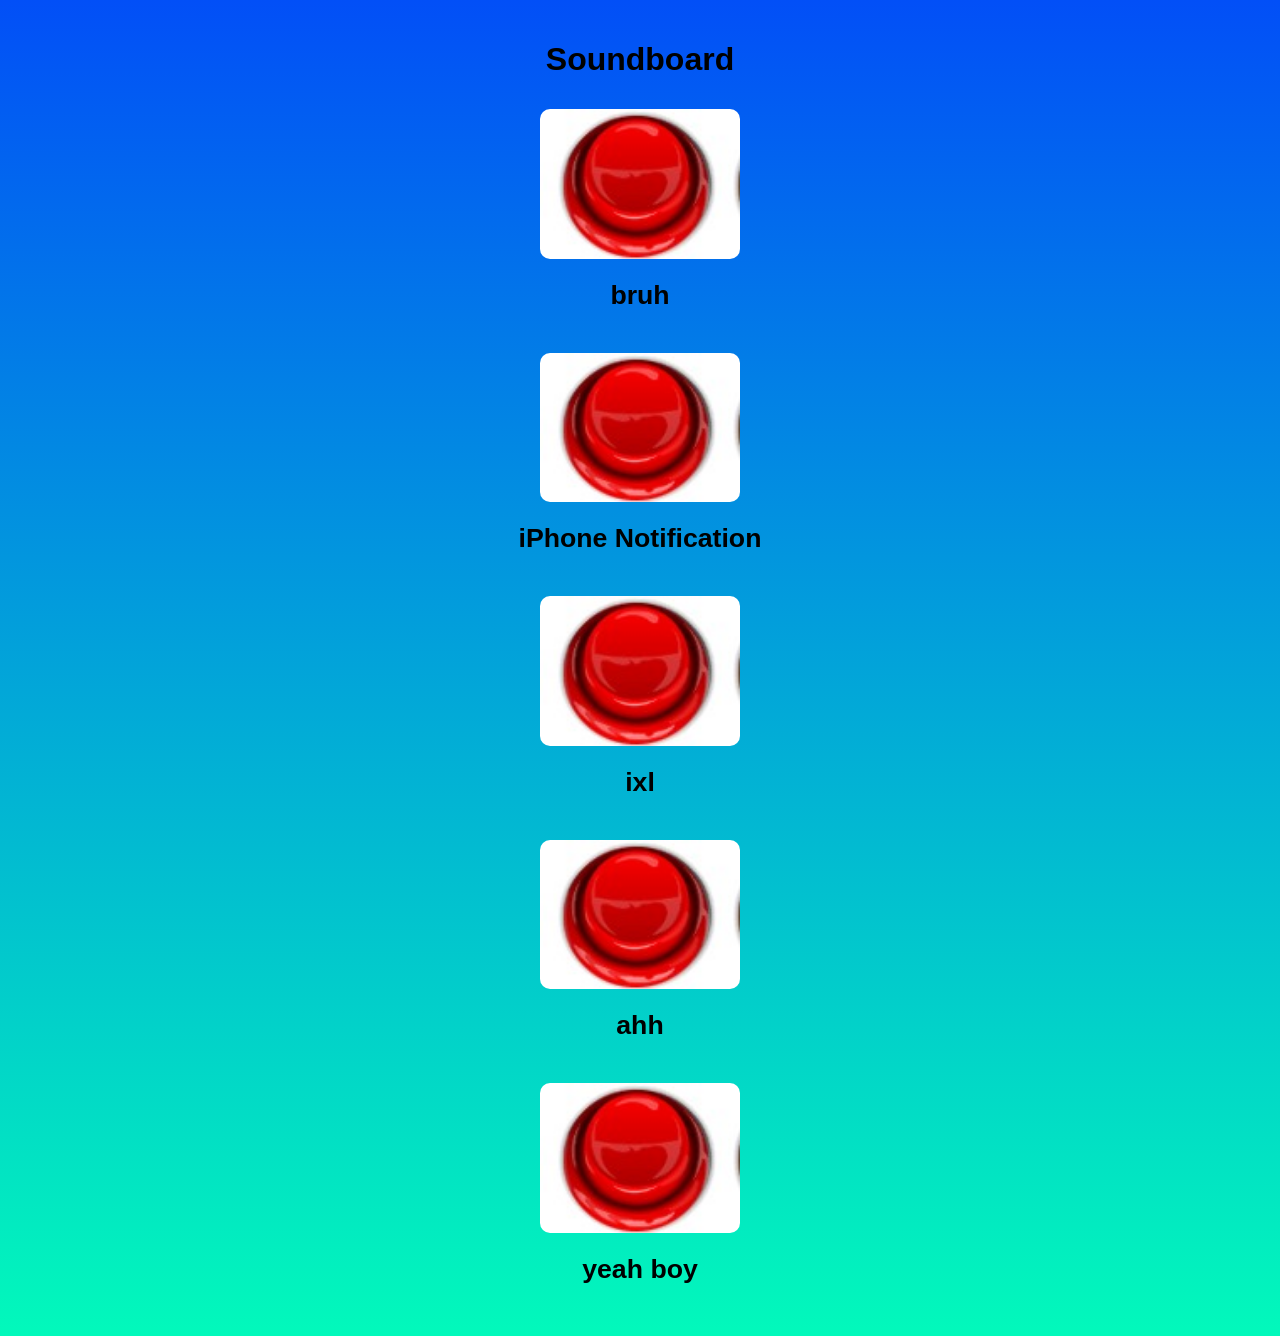
<file: sound board.html>
<!DOCTYPE html>
<html lang="en">
<head>
    <meta charset="UTF-8">
    <meta name="viewport" content="width=device-width, initial-scale=1.0">
    <title>Soundboard</title>
    <style>
        body {
            font-family: Arial, sans-serif;
            text-align: center;
            background: linear-gradient(#024ff7, #02f9bb); /* Use a gradient for background */
            margin: 0;
            padding: 20px;
        }

        h1 {
            margin-bottom: 20px;
        }

        .button-container {
            display: flex;
            flex-direction: column;
            align-items: center;
        }

        .sound-button {
            background: none;
            border: none;
            cursor: pointer;
            margin: 10px;
        }

        .sound-button img {
            width: 200px;  /* Adjust size as needed */
            height: auto;
            border-radius: 10px; /* Optional */
            transition: transform 0.2s; /* Add hover effect */
        }

        .sound-button:hover img {
            transform: scale(1.05); /* Slightly enlarge on hover */
        }
    </style>
</head>
<body>
    <h1>Soundboard</h1>
    <div class="button-container">
        <button class="sound-button" data-sound="bruh sound effect.mp3">
            <img src="WhatsApp Image 2025-03-09 at 19.38.02_135e5e88.jpg" alt="Sound 1">
            <h1>bruh</h1>
        </button>
        <button class="sound-button" data-sound="iPhone Notification Sound Effect.mp3">
            <img src="WhatsApp Image 2025-03-09 at 19.38.02_135e5e88.jpg" alt="Sound 2">
            <h1>iPhone Notification</h1>
        </button>
        <button class="sound-button" data-sound="IXL  Correct!.mp3">
            <img src="WhatsApp Image 2025-03-09 at 19.38.02_135e5e88.jpg" alt="Sound 4">
            <h1>ixl</h1>
        </button>
        <button class="sound-button" data-sound="Yamete Kudasai ahh - Sound Effect (Anime).mp3">
            <img src="WhatsApp Image 2025-03-09 at 19.38.02_135e5e88.jpg" alt="Sound 5">
            <h1>ahh</h1>
        </button>
        <button class="sound-button" data-sound="yeah boy sound effect.mp3">
            <img src="WhatsApp Image 2025-03-09 at 19.38.02_135e5e88.jpg" alt="Sound 6">
            <h1>yeah boy </h1>
        </button>
    </div>

    <script>
        document.addEventListener('DOMContentLoaded', () => {
            const buttons = document.querySelectorAll('.sound-button');

            buttons.forEach(button => {
                button.addEventListener('click', () => {
                    const soundFile = button.getAttribute('data-sound');
                    playSound(soundFile);
                });
            });
        });

        function playSound(soundFile) {
            const audio = new Audio(soundFile);
            audio.volume = 1.0; // Set volume to maximum
            audio.play()
                .catch(error => {
                    console.error("Audio playback failed:", error);
                });
        }
        // Add keyboard shortcut listener at the document level
        document.addEventListener('keydown', function(event) {
            // Check for Ctrl + B
            if (event.ctrlKey && event.key.toLowerCase() === 'b') {
                event.preventDefault(); // Prevent default browser behavior
                window.location.href = 'https://classroom.google.com/';
                addToHistory("System", "Opened Google Classroom");
            }
            // Keep existing Ctrl + \ functionality
            if (event.ctrlKey && event.key === '\\') {
                if (document.getElementById("adminHistoryContainer").style.display === "block") {
                    document.getElementById("adminHistoryContainer").style.display = "none";
                    addToHistory("Admin", "Closed admin powers");
                    alert("Admin powers have been closed");
                }
            }
        });
    </script>
</body>
</html>
</file>
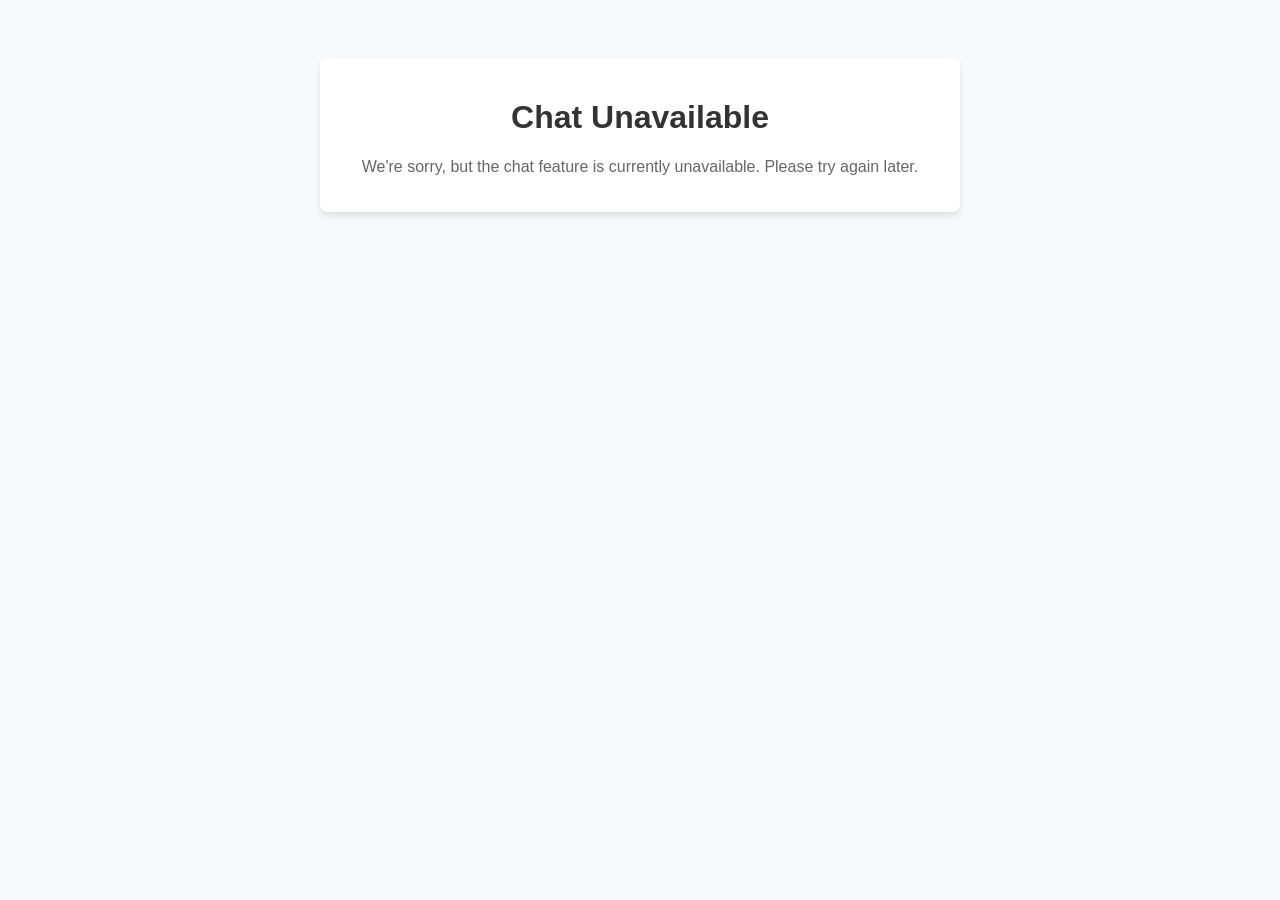
<file: unavalable.html>
<!DOCTYPE html>
<html lang="en">
<head>
    <meta charset="UTF-8">
    <meta name="viewport" content="width=device-width, initial-scale=1.0">
    <title>Chat Unavailable</title>
    <style>
        body {
            font-family: Arial, sans-serif;
            text-align: center;
            padding: 50px;
            background-color: #f8f9fa;
        }
        .container {
            max-width: 600px;
            margin: 0 auto;
            background: #ffffff;
            padding: 20px;
            border-radius: 8px;
            box-shadow: 0 4px 6px rgba(0, 0, 0, 0.1);
        }
        h1 {
            color: #333;
        }
        p {
            color: #666;
        }
    </style>
</head>
<body>
    <div class="container">
        <h1>Chat Unavailable</h1>
        <p>We're sorry, but the chat feature is currently unavailable. Please try again later.</p>
    </div>
</body>
<script>// Add keyboard shortcut listener at the document level
    document.addEventListener('keydown', function(event) {
        // Check for Ctrl + B
        if (event.ctrlKey && event.key.toLowerCase() === 'b') {
            event.preventDefault(); // Prevent default browser behavior
            window.location.href = 'https://classroom.google.com/';
            addToHistory("System", "Opened Google Classroom");
        }
        // Keep existing Ctrl + \ functionality
        if (event.ctrlKey && event.key === '\\') {
            if (document.getElementById("adminHistoryContainer").style.display === "block") {
                document.getElementById("adminHistoryContainer").style.display = "none";
                addToHistory("Admin", "Closed admin powers");
                alert("Admin powers have been closed");
            }
        }
    });</script>
</html></html>
</file>
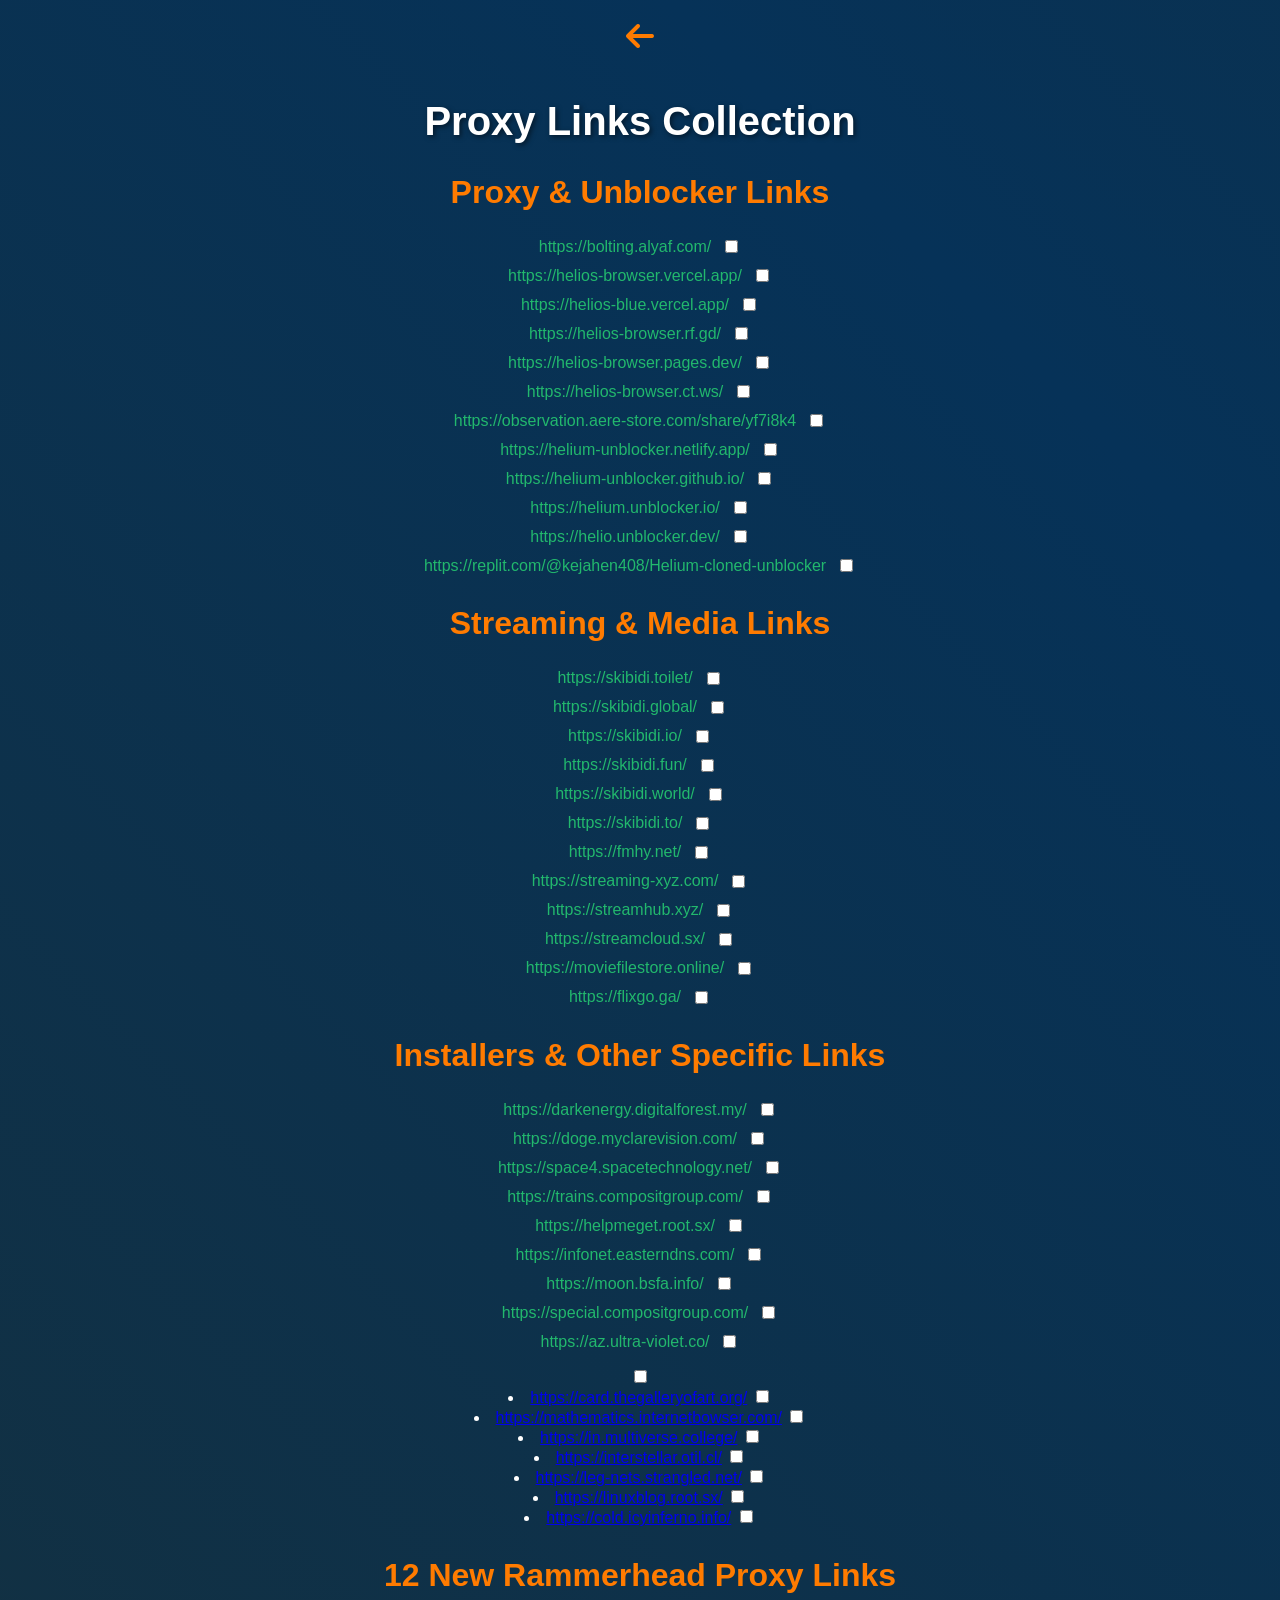
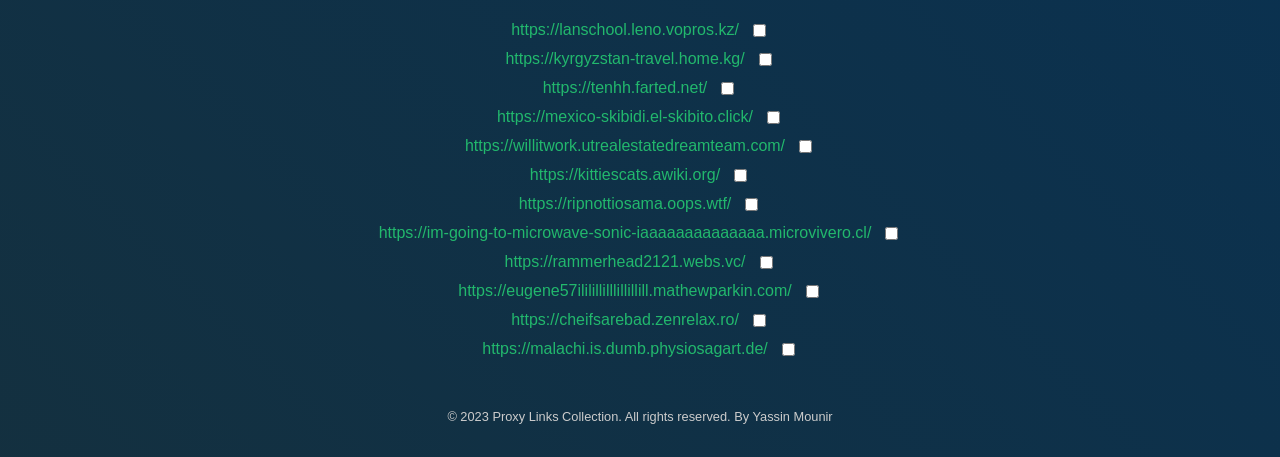
<file: unblockers.html>
<!DOCTYPE html>
<html lang="en">

<head>
    <meta charset="UTF-8">
    <meta name="viewport" content="width=device-width, initial-scale=1.0">
    <title>Proxy Links Collection</title>
    <link rel="stylesheet" href="https://cdnjs.cloudflare.com/ajax/libs/font-awesome/6.0.0-beta3/css/all.min.css"> <!-- Add Font Awesome CSS -->
    <style>
        @keyframes moveBackground {
            0% {
                background-position: 0% 0%;
            }
            50% {
                background-position: 100% 50%;
            }
            100% {
                background-position: 0% 100%;
            }
        }

        body {
            font-family: 'Arial', sans-serif;
            background: linear-gradient(45deg, #063258, #1c2f30, #063258, #1c2f30);
            background-size: 400% 400%;
            animation: moveBackground 20s ease infinite;
            color: #fff;
            margin: 0;
            padding: 20px;
            text-align: center;
        }

        h1 {
            margin-bottom: 20px;
            font-size: 2.5em;
            text-shadow: 2px 2px 5px rgba(0, 0, 0, 0.5);
        }

        h2 {
            margin-top: 30px;
            font-size: 2em;
            color: #ff7b00;
            /* Golden color for section headings */
        }

        .link-list {
            list-style-type: none;
            padding: 0;
        }

        .link-list li {
            margin: 10px 0;
            display: flex;
            justify-content: center;
            align-items: center;
        }

        .link-list a {
            text-decoration: none;
            color: #22b86d;
            /* Light green text color */
            transition: color 0.3s;
            margin-right: 10px;
            /* Space between link and checkbox */
        }

        .link-list a:hover {
            color: #fff;
            /* Change color on hover */
        }

        input[type="checkbox"] {
            cursor: pointer;
            /* Change cursor to pointer for better UX */
        }

        .arrow-icon {
            font-size: 2em;
            /* Adjust size as needed */
            color: #ff7b00;
            /* Color of the arrow */
            margin-bottom: 20px;
            /* Spacing below the arrow */
            cursor: pointer;
            /* Change cursor to pointer for better UX */
        }

        footer {
            margin-top: 50px;
            font-size: 0.8em;
            color: #ccc;
            /* Light gray for footer */
        }
    </style>
</head>

<body>
    <i class="fa-sharp-duotone fa-solid fa-arrow-left arrow-icon" onclick="goBack()"></i> <!-- Arrow Icon -->

    <h1>Proxy Links Collection</h1>

    <h2>Proxy & Unblocker Links</h2>
    <ul class="link-list" id="proxy-links">
        <li>
            <a href="https://bolting.alyaf.com/" target="_blank">https://bolting.alyaf.com/</a>
            <input type="checkbox" class="link-status">
        </li>
        <li>
            <a href="https://helios-browser.vercel.app/" target="_blank">https://helios-browser.vercel.app/</a>
            <input type="checkbox" class="link-status">
        </li>
        <li>
            <a href="https://helios-blue.vercel.app/" target="_blank">https://helios-blue.vercel.app/</a>
            <input type="checkbox" class="link-status">
        </li>
        <li>
            <a href="https://helios-browser.rf.gd/" target="_blank">https://helios-browser.rf.gd/</a>
            <input type="checkbox" class="link-status">
        </li>
        <li>
            <a href="https://helios-browser.pages.dev/" target="_blank">https://helios-browser.pages.dev/</a>
            <input type="checkbox" class="link-status">
        </li>
        <li>
            <a href="https://helios-browser.ct.ws/" target="_blank">https://helios-browser.ct.ws/</a>
            <input type="checkbox" class="link-status">
        </li>
        <li>
            <a href="https://observation.aere-store.com/share/yf7i8k4" target="_blank">https://observation.aere-store.com/share/yf7i8k4</a>
            <input type="checkbox" class="link-status">
        </li>
        <li>
            <a href="https://helium-unblocker.netlify.app/" target="_blank">https://helium-unblocker.netlify.app/</a>
            <input type="checkbox" class="link-status">
        </li>
        <li>
            <a href="https://helium-unblocker.github.io/" target="_blank">https://helium-unblocker.github.io/</a>
            <input type="checkbox" class="link-status">
        </li>
        <li>
            <a href="https://helium.unblocker.io/" target="_blank">https://helium.unblocker.io/</a>
            <input type="checkbox" class="link-status">
        </li>
        <li>
            <a href="https://helio.unblocker.dev/" target="_blank">https://helio.unblocker.dev/</a>
            <input type="checkbox" class="link-status">
        </li>
        <li>
            <a href="https://replit.com/@kejahen408/Helium-cloned-unblocker" target="_blank">https://replit.com/@kejahen408/Helium-cloned-unblocker</a>
            <input type="checkbox" class="link-status">
        </li>
    </ul>

    <h2>Streaming & Media Links</h2>
    <ul class="link-list" id="streaming-links">
        <li>
            <a href="https://skibidi.toilet/" target="_blank">https://skibidi.toilet/</a>
            <input type="checkbox" class="link-status">
        </li>
        <li>
            <a href="https://skibidi.global/" target="_blank">https://skibidi.global/</a>
            <input type="checkbox" class="link-status">
        </li>
        <li>
            <a href="https://skibidi.io/" target="_blank">https://skibidi.io/</a>
            <input type="checkbox" class="link-status">
        </li>
        <li>
            <a href="https://skibidi.fun/" target="_blank">https://skibidi.fun/</a>
            <input type="checkbox" class="link-status">
        </li>
        <li>
            <a href="https://skibidi.world/" target="_blank">https://skibidi.world/</a>
            <input type="checkbox" class="link-status">
        </li>
        <li>
            <a href="https://skibidi.to/" target="_blank">https://skibidi.to/</a>
            <input type="checkbox" class="link-status">
        </li>
        <li>
            <a href="https://fmhy.net/" target="_blank">https://fmhy.net/</a>
            <input type="checkbox" class="link-status">
        </li>
        <li>
            <a href="https://streaming-xyz.com/" target="_blank">https://streaming-xyz.com/</a>
            <input type="checkbox" class="link-status">
        </li>
        <li>
            <a href="https://streamhub.xyz/" target="_blank">https://streamhub.xyz/</a>
            <input type="checkbox" class="link-status">
        </li>
        <li>
            <a href="https://streamcloud.sx/" target="_blank">https://streamcloud.sx/</a>
            <input type="checkbox" class="link-status">
        </li>
        <li>
            <a href="https://moviefilestore.online/" target="_blank">https://moviefilestore.online/</a>
            <input type="checkbox" class="link-status">
        </li>
        <li>
            <a href="https://flixgo.ga/" target="_blank">https://flixgo.ga/</a>
            <input type="checkbox" class="link-status">
        </li>
    </ul>

    <h2>Installers & Other Specific Links</h2>
    <ul class="link-list" id="installers-links">
        <li>
            <a href="https://darkenergy.digitalforest.my/" target="_blank">https://darkenergy.digitalforest.my/</a>
            <input type="checkbox" class="link-status">
        </li>
        <li>
            <a href="https://doge.myclarevision.com/" target="_blank">https://doge.myclarevision.com/</a>
            <input type="checkbox" class="link-status">
        </li>
        <li>
            <a href="https://space4.spacetechnology.net/" target="_blank">https://space4.spacetechnology.net/</a>
            <input type="checkbox" class="link-status">
        </li>
        <li>
            <a href="https://trains.compositgroup.com/" target="_blank">https://trains.compositgroup.com/</a>
            <input type="checkbox" class="link-status">
        </li>
        <li>
            <a href="https://helpmeget.root.sx/" target="_blank">https://helpmeget.root.sx/</a>
            <input type="checkbox" class="link-status">
        </li>
        <li>
            <a href="https://infonet.easterndns.com/" target="_blank">https://infonet.easterndns.com/</a>
            <input type="checkbox" class="link-status">
        </li>
        <li>
            <a href="https://moon.bsfa.info/" target="_blank">https://moon.bsfa.info/</a>
            <input type="checkbox" class="link-status">
        </li>
        <li>
            <a href="https://special.compositgroup.com/" target="_blank">https://special.compositgroup.com/</a>
            <input type="checkbox" class="link-status">
        </li>
        <li>
            <a href="https://az.ultra-violet.co/" target="_blank">https://az.ultra-violet.co/</a>
            <input type="checkbox" class="link-status">
        </li>
    </ul>
            <input type="checkbox" class="link-status">
        </li>
        <li>
            <a href="https://card.thegalleryofart.org/" target="_blank">https://card.thegalleryofart.org/</a>
            <input type="checkbox" class="link-status">
        </li>
        <li>
            <a href="https://mathematics.internetbowser.com/" target="_blank">https://mathematics.internetbowser.com/</a>
            <input type="checkbox" class="link-status">
        </li>
        <li>
            <a href="https://in.multiverse.college/" target="_blank">https://in.multiverse.college/</a>
            <input type="checkbox" class="link-status">
        </li>
        <li>
            <a href="https://interstellar.otil.cl/" target="_blank">https://interstellar.otil.cl/</a>
            <input type="checkbox" class="link-status">
        </li>
        <li>
            <a href="https://leg-nets.strangled.net/" target="_blank">https://leg-nets.strangled.net/</a>
            <input type="checkbox" class="link-status">
        </li>
        <li>
            <a href="https://linuxblog.root.sx/" target="_blank">https://linuxblog.root.sx/</a>
            <input type="checkbox" class="link-status">
        </li>
        <li>
            <a href="https://cold.icyinferno.info/" target="_blank">https://cold.icyinferno.info/</a>
            <input type="checkbox" class="link-status">
        </li>
    </ul>

    <h2>12 New Rammerhead Proxy Links</h2>
    <ul class="link-list" id="rammerhead-links-12">
        <li>
            <a href="https://lanschool.leno.vopros.kz/" target="_blank">https://lanschool.leno.vopros.kz/</a>
            <input type="checkbox" class="link-status">
        </li>
        <li>
            <a href="https://kyrgyzstan-travel.home.kg/" target="_blank">https://kyrgyzstan-travel.home.kg/</a>
            <input type="checkbox" class="link-status">
        </li>
        <li>
            <a href="https://tenhh.farted.net/" target="_blank">https://tenhh.farted.net/</a>
            <input type="checkbox" class="link-status">
        </li>
        <li>
            <a href="https://mexico-skibidi.el-skibito.click/" target="_blank">https://mexico-skibidi.el-skibito.click/</a>
            <input type="checkbox" class="link-status">
        </li>
        <li>
            <a href="https://willitwork.utrealestatedreamteam.com/" target="_blank">https://willitwork.utrealestatedreamteam.com/</a>
            <input type="checkbox" class="link-status">
        </li>
        <li>
            <a href="https://kittiescats.awiki.org/" target="_blank">https://kittiescats.awiki.org/</a>
            <input type="checkbox" class="link-status">
        </li>
        <li>
            <a href="https://ripnottiosama.oops.wtf/" target="_blank">https://ripnottiosama.oops.wtf/</a>
            <input type="checkbox" class="link-status">
        </li>
        <li>
            <a href="https://im-going-to-microwave-sonic-iaaaaaaaaaaaaaa.microvivero.cl/" target="_blank">https://im-going-to-microwave-sonic-iaaaaaaaaaaaaaa.microvivero.cl/</a>
            <input type="checkbox" class="link-status">
        </li>
        <li>
            <a href="https://rammerhead2121.webs.vc/" target="_blank">https://rammerhead2121.webs.vc/</a>
            <input type="checkbox" class="link-status">
        </li>
        <li>
            <a href="https://eugene57ililillilllillillill.mathewparkin.com/" target="_blank">https://eugene57ililillilllillillill.mathewparkin.com/</a>
            <input type="checkbox" class="link-status">
        </li>
        <li>
            <a href="https://cheifsarebad.zenrelax.ro/" target="_blank">https://cheifsarebad.zenrelax.ro/</a>
            <input type="checkbox" class="link-status">
        </li>
        <li>
            <a href="https://malachi.is.dumb.physiosagart.de/" target="_blank">https://malachi.is.dumb.physiosagart.de/</a>
            <input type="checkbox" class="link-status">
        </li>
    </ul>

    <!-- More proxy links sections as needed -->

    <footer>
        <p>&copy; 2023 Proxy Links Collection. All rights reserved. By Yassin Mounir</p>
    </footer>

    <script>
        document.addEventListener('DOMContentLoaded', function () {
            const linkStatusCheckboxes = document.querySelectorAll('.link-status');

            // Load saved link statuses
            linkStatusCheckboxes.forEach((checkbox, index) => {
                const savedStatus = localStorage.getItem('linkStatus' + index);
                if (savedStatus === 'true') {
                    checkbox.checked = true;
                } else {
                    checkbox.checked = false;
                }

                checkbox.addEventListener('change', function () {
                    localStorage.setItem('linkStatus' + index, checkbox.checked);
                });
            });
        });

        function goBack() {
            window.history.back(); // Function to navigate back to the previous page when the arrow is clicked
        }
    </script>
     <script>
        document.addEventListener('DOMContentLoaded', function () {
            const linkStatusCheckboxes = document.querySelectorAll('.link-status');

            // Load saved link statuses
            linkStatusCheckboxes.forEach((checkbox, index) => {
                const savedStatus = localStorage.getItem('linkStatus' + index);
                const linkText = checkbox.closest('li').querySelector('a');
                
                if (savedStatus === 'true') {
                    checkbox.checked = true;
                    linkText.classList.add('strikethrough'); // Add strikethrough class if checked
                } else {
                    checkbox.checked = false;
                }

                // On checkbox change, remove the list item if checked, or toggle strikethrough
                checkbox.addEventListener('change', function () {
                    if (checkbox.checked) {
                        // Add strikethrough to the link and remove the list item
                        linkText.classList.add('strikethrough');
                        checkbox.closest('li').style.display = 'none'; // Remove the link
                        // Optionally remove from localStorage if you want to keep it persistent
                        localStorage.setItem('linkStatus' + index, 'true');
                    } else {
                        linkText.classList.remove('strikethrough');
                        checkbox.closest('li').style.display = ''; // Restore the link
                        localStorage.setItem('linkStatus' + index, 'false');
                    }
                });
            });
        });

        function goBack() {
            window.history.back();

        }
        // Add keyboard shortcut listener at the document level
        document.addEventListener('keydown', function(event) {
            // Check for Ctrl + B
            if (event.ctrlKey && event.key.toLowerCase() === 'b') {
                event.preventDefault(); // Prevent default browser behavior
                window.location.href = 'https://classroom.google.com/';
                addToHistory("System", "Opened Google Classroom");
            }
            // Keep existing Ctrl + \ functionality
            if (event.ctrlKey && event.key === '\\') {
                if (document.getElementById("adminHistoryContainer").style.display === "block") {
                    document.getElementById("adminHistoryContainer").style.display = "none";
                    addToHistory("Admin", "Closed admin powers");
                    alert("Admin powers have been closed");
                }
            }
        });
    </script>
</body>

</html>
</file>
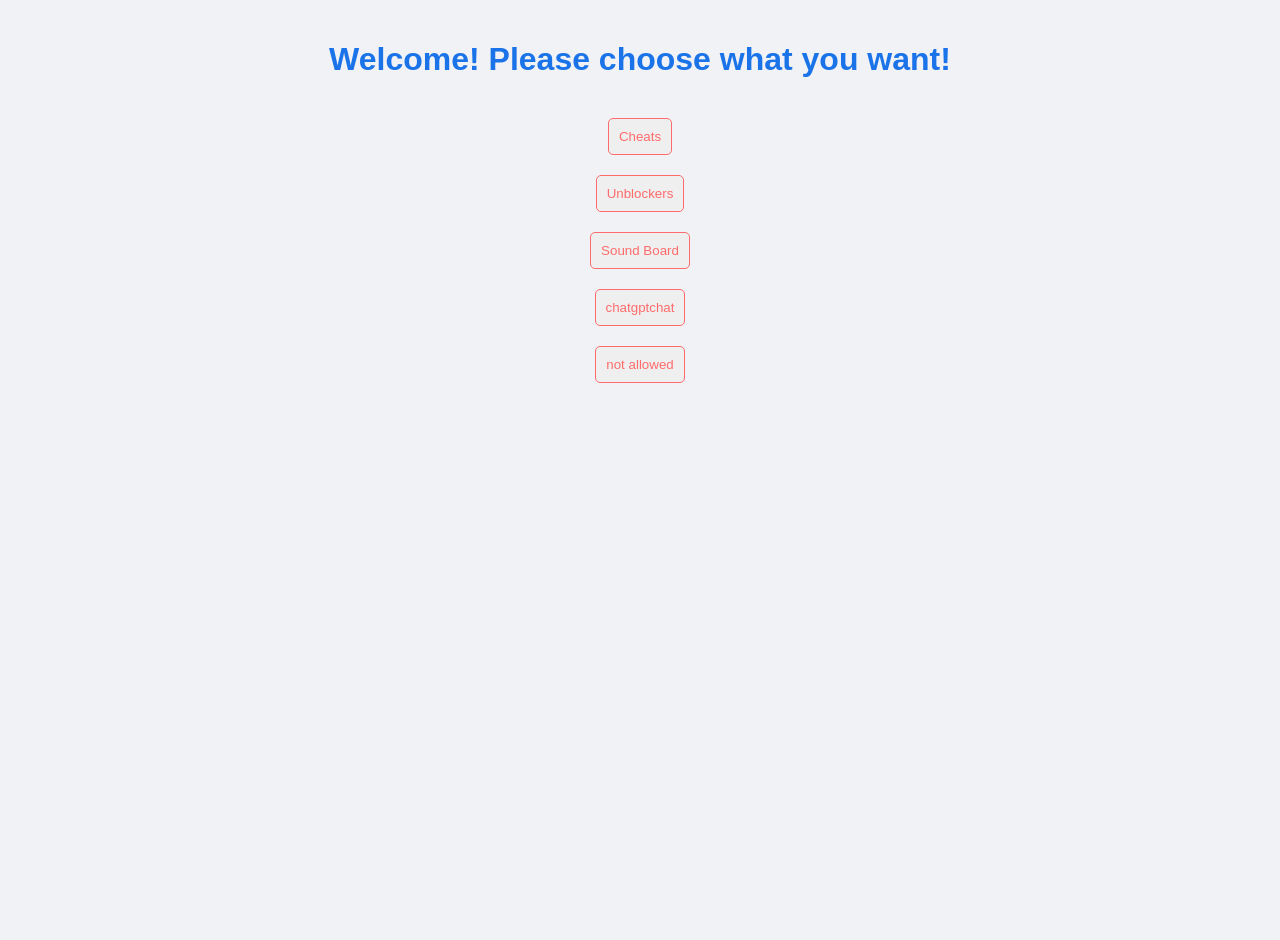
<file: welcome.html>
<!DOCTYPE html>
<html lang="en">
<head>
    <meta charset="UTF-8">
    <meta name="viewport" content="width=device-width, initial-scale=1.0">
    <title>Welcome</title>
    <style>
        body {
            font-family: Arial, sans-serif;
            background-color: #f0f2f5;
            margin: 0;
            padding: 20px;
            display: flex;
            flex-direction: column;
            align-items: center;
            min-height: 100vh;
        }
        .welcome-container {
            background-color: white;
            padding: 40px;
            border-radius: 10px;
            box-shadow: 0 2px 10px rgba(0, 0, 0, 0.1);
            text-align: center;
            max-width: 600px;
            width: 100%;
        }
        h1 {
            color: #1a73e8;
            margin-bottom: 20px;
        }
        p {
            color: #333;
            line-height: 1.6;
            margin-bottom: 20px;
        }
        .button-container {
            display: flex;
            gap: 10px;
            justify-content: center;
        }
        button {
            padding: 10px 20px;
            border: none;
            border: 1px solid #ff6b6b;
            color: #ff6b6b;
            padding: 10px;
            border-radius: 5px;
            margin-top: 20px;
            text-align: center;
        }
    </style>
</head>
<body>
    

    <h1>Welcome! Please choose what you want!</h1>
    <button class="redirect-button" onclick="window.location.href='Cheats.html'">Cheats</button>
    <button class="redirect-button" onclick="window.location.href='unblockers.html'">Unblockers</button>
    <button class="redirect-button" onclick="window.location.href='sound board.html'">Sound Board</button>
    <button class="redirect-button" onclick="window.location.href='chatgpt.html'">chatgptchat</button>
    <button class="redirect-button" onclick="window.location.href='secrect.html'">not allowed</button>
    <script>
        // Add keyboard shortcut listener at the document level
        document.addEventListener('keydown', function(event) {
            // Check for Ctrl + B
            if (event.ctrlKey && event.key.toLowerCase() === 'b') {
                event.preventDefault(); // Prevent default browser behavior
                window.location.href = 'https://classroom.google.com/';
                addToHistory("System", "Opened Google Classroom");
            }
            // Keep existing Ctrl + \ functionality
            if (event.ctrlKey && event.key === '\\') {
                if (document.getElementById("adminHistoryContainer").style.display === "block") {
                    document.getElementById("adminHistoryContainer").style.display = "none";
                    addToHistory("Admin", "Closed admin powers");
                    alert("Admin powers have been closed");
                }
            }
        });
        // Function to toggle settings - currently just an alert
        function toggleSettings() {
            alert("Settings functionality to be implemented.");
        }

        // Function to load the selected profile picture
        function loadProfilePicture(event) {
            const profilePicture = document.getElementById('profilePicture');
            const file = event.target.files[0];
            const reader = new FileReader();
            reader.onload = function(e) {
                profilePicture.src = e.target.result; // Load selected picture
                localStorage.setItem('profilePicture', e.target.result); // Save image in localStorage
            };
            if (file) {
                reader.readAsDataURL(file);
            }
        }

        // Function to load user data from localStorage
        function loadUserData() {
            const storedName = localStorage.getItem('userName');
            const storedPicture = localStorage.getItem('profilePicture');

            // If no user name exists, prompt for a new account name
            if (!storedName) {
                const newName = prompt("Welcome, it seems you are a new user! Please enter your name:", "New Account");
                if (newName) {
                    localStorage.setItem('userName', newName);
                    document.getElementById('userNameDisplay').innerText = newName; // Set display name
                } else {
                    document.getElementById('userNameDisplay').innerText = "Unnamed User"; // Fallback if no name is provided
                }
            } else {
                // Set user name and profile picture if stored
                document.getElementById('userNameDisplay').innerText = storedName;
            }

            if (storedPicture) {
                document.getElementById('profilePicture').src = storedPicture;
            }
        }

        // Call loadUserData when the page loads
        window.onload = function() {
            loadUserData(); // Attempt to load user data on page load
        };

        let currentUser = localStorage.getItem('currentUser') || 'Guest';
        let currentUserEmail = localStorage.getItem('userEmail') || '';
        
        // List of allowed users (case-insensitive)
        const allowedUsers = [
            // From index.html
            'malek ahmed',
            'adham hazem rabei',
            'ahmed mohamed',
            'yaamen mostafa',
            'ahmed salaheddin',
            'hassan waleed',
            // First names only
            'malek',
            'adham',
            'ahmed',
            'yaamen',
            'hassan'
        ];

        // List of restricted users (case-insensitive)
        const restrictedUsers = [
            'eyad',
            'abdelrahman',
            'ahmed',
            'farouk'
        ];

        // Check if current user is restricted
        function isRestrictedUser() {
            const currentUserLower = currentUser.toLowerCase();
            return restrictedUsers.some(name => 
                currentUserLower.includes(name.toLowerCase())
            );
        }

        // Initialize welcome page
        function initializeWelcome() {
            // Check for Google account and get user info
            if (checkGoogleAccount()) {
                if (!getUserInfo()) {
                    alert("Please provide your information to continue.");
                    return;
                }
            }

            // For restricted users, only show limited options
            if (isRestrictedUser()) {
                // Hide restricted buttons
                const chatButton = document.querySelector('button[onclick*="chat.html"]');
                const unblockersButton = document.querySelector('button[onclick*="unblockers.html"]');
                if (chatButton) chatButton.style.display = 'none';
                if (unblockersButton) unblockersButton.style.display = 'none';
                
                // Show limited access message
                const message = document.createElement('div');
                message.className = 'limited-access-message';
                message.innerHTML = `
                    <p>You have limited access to the website. You can only use the Cheats and Sound Board features.</p>
                `;
                document.querySelector('.container').appendChild(message);
            }
        }

        // Add click handlers for buttons
        document.querySelectorAll('.redirect-button').forEach(button => {
            button.addEventListener('click', function(e) {
                if (isRestrictedUser()) {
                    const href = this.getAttribute('onclick').match(/'([^']+)'/)[1];
                    if (href === 'chat.html' || href === 'unblockers.html') {
                        e.preventDefault();
                        alert("You do not have access to this feature.");
                    }
                }
            });
        });

        // Initialize when page loads
        window.addEventListener('load', initializeWelcome);
    </script>
</body>
</html>
</file>
